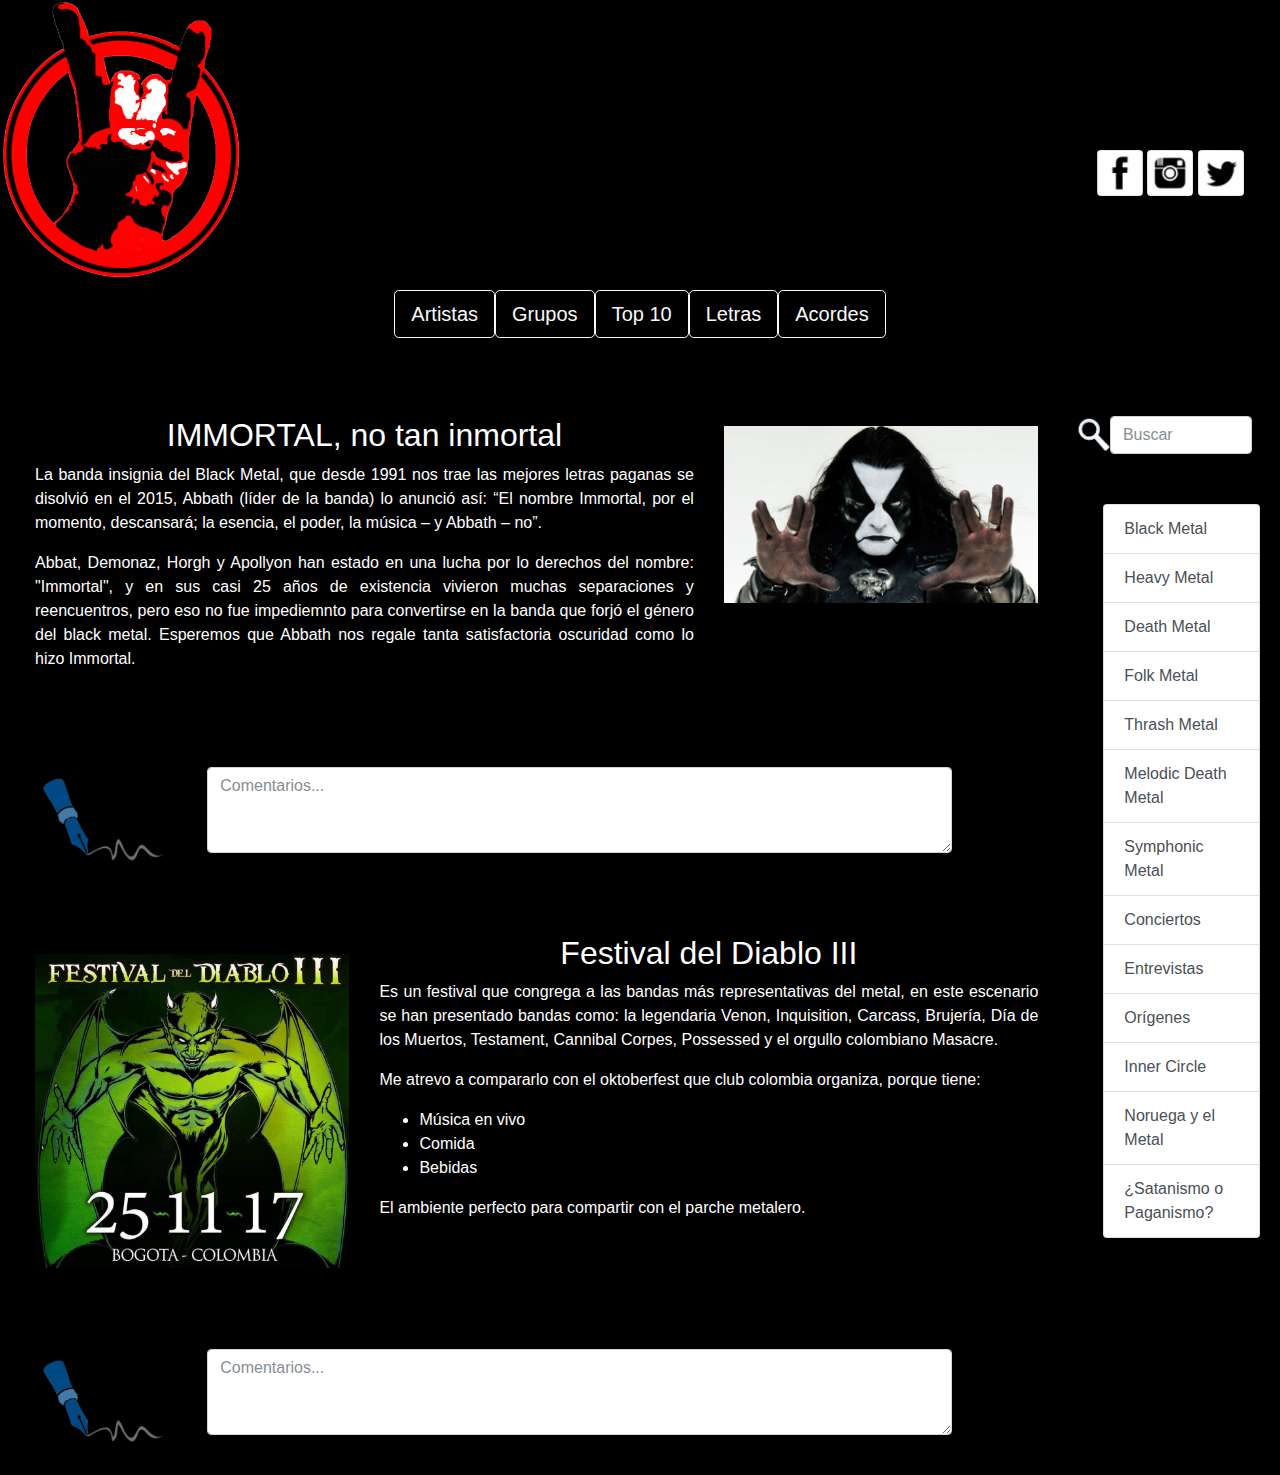
<file: Blog Musica/index.html>
<!DOCTYPE html>
<html>
  <head>
    <meta charset='utf-8'>
    <meta name='viewport' content='width=device-width initial-scale=1'>
    <meta name='mobile-web-app-capable' content='yes'>
    <link rel='stylesheet' href='css/bootstrap.min.css'>
    <link rel='stylesheet' href='css/estilos.css'>
    <script src='js/bootstrap.min.js'></script>
    <title>Blog de Música</title>
  </head>
  <body>
    <header>
      <div class="row">
        <div class="col-lg-4 col-md-4 col-sm-4">
          <img class='logo-img' src='img/logo.png'/>
        </div>

        <div class="col-lg-4 offset-lg-4 col-md-4 offset-md-4 col-sm-4">
          <div class='redes-sociales'>
            <a href="https://www.facebook.com/"><img class='rounded' src='img/fb.png'/></a>
            <a href="https://www.instagram.com/"><img class='rounded' src='img/ig.png'/></a>
            <a href="https://twitter.com/"><img class='rounded' src='img/tt.png'/></a>
          </div>
        </div>
      </div>
      </header>

      <nav class="navbar navbar-expand-sm">
          <div class="container justify-content-sm-center">
            <ul class="navbar-nav">
              <a class="b btn btn-outline-light btn-lg" href="#" role="button">Artistas</a>
              <a class="c btn btn-outline-light btn-lg" href="#" role="button">Grupos</a>
              <a class="btn btn-outline-light btn-lg" href="#" role="button">Top 10</a>
              <a class="btn btn-outline-light btn-lg" href="#" role="button">Letras</a>
              <a class="btn btn-outline-light btn-lg" href="#" role="button">Acordes</a>
            </ul>
          </div>
        </nav>

      <div class="container-fluid">
        <div class='row contenido'>
          <div class='col-sm-12 col-md-12 col-lg-10'>
            <div class='row art'>
              <div class="col-sm-8 col-md-8 col-lg-8 text-justify">
                <h2>IMMORTAL, no tan inmortal</h2>
                <p>La banda insignia del Black Metal, que desde 1991 nos trae las mejores letras paganas se disolvió en el 2015, Abbath (líder de la banda) lo anunció así: “El nombre Immortal, por el momento, descansará; la esencia, el poder, la música – y Abbath – no”.</p>
                <p>Abbat, Demonaz, Horgh y Apollyon han estado en una lucha por lo derechos del nombre: "Immortal", y en sus casi 25 años de existencia vivieron muchas separaciones y reencuentros, pero eso no fue impediemnto para convertirse en la banda que forjó el género del black metal. Esperemos que Abbath nos regale tanta satisfactoria oscuridad como lo hizo Immortal.</p>
              </div>
              <div class="col-sm-4 col-md-4 col-lg-4">
                <img src="img/abbath.jpg" class="foto">
              </div>
            </div>


          <div class="row coment">
            <div class="col-sm-2 col-md-2 col-lg-2">
              <img src="img/comen.png"  class="logo-coment">
            </div>
              <div class="col-sm-8 col-md-8 col-lg-9">
                <div class="form-group">
                  <textarea class="form-control" rows="3"  placeholder="Comentarios..."></textarea>
                </div>
              </div>
          </div>

          <div class='row art2'>
            <div class="col-sm-4 col-md-4 col-lg-4">
              <img src="img/festival.jpg" class="foto2">
            </div>
            <div class="col-sm-8 col-md-8 col-lg-8 text-justify">
              <h2>Festival del Diablo III</h2>
              <p>Es un festival que congrega a las bandas más representativas del metal, en este escenario se han presentado bandas como: la legendaria Venon, Inquisition, Carcass, Brujería, Día de los Muertos, Testament, Cannibal Corpes, Possessed y el orgullo colombiano Masacre.</p>
              <p>Me atrevo a compararlo con el oktoberfest que club colombia organiza, porque tiene:</p>
              <ul>
                <li>Música en vivo</li>
                <li>Comida</li>
                <li>Bebidas</li>
              </ul>
              <p>El ambiente perfecto para compartir con el parche metalero.</p>
            </div>
          </div>

          <div class="row  coment">
            <div class="col-sm-2 col-md-2 col-lg-2">
              <img src="img/comen.png"  class="logo-coment">
            </div>
              <div class="col-sm-8 col-md-8 col-lg-9">
                <div class="form-group">
                  <textarea class="form-control" rows="3"  placeholder="Comentarios..."></textarea>
                </div>
              </div>
          </div>
        </div>

      <div class='col-md-2 col-lg-2 d-none d-lg-block d-xl-block'>
        <div class='row'>
          <div class="col-md-2 col-lg-2">
            <img src="img/lupa2.png" class="foto3">
          </div>
            <div class="col-md-10 col-lg-10">
            <input type="search" class="form-control bus" placeholder="Buscar" />
          </div>


          <div class="list-group">
            <a href="#" class="list-group-item list-group-item-action">Black Metal</a>
            <a href="#" class="list-group-item list-group-item-action">Heavy Metal</a>
            <a href="#" class="list-group-item list-group-item-action">Death Metal</a>
            <a href="#" class="list-group-item list-group-item-action">Folk Metal</a>
            <a href="#" class="list-group-item list-group-item-action">Thrash Metal</a>
            <a href="#" class="list-group-item list-group-item-action">Melodic Death Metal</a>
            <a href="#" class="list-group-item list-group-item-action">Symphonic Metal</a>
            <a href="#" class="list-group-item list-group-item-action">Conciertos</a>
            <a href="#" class="list-group-item list-group-item-action ">Entrevistas</a>
            <a href="#" class="list-group-item list-group-item-action ">Orígenes</a>
            <a href="#" class="list-group-item list-group-item-action ">Inner Circle</a>
            <a href="#" class="list-group-item list-group-item-action ">Noruega y el Metal</a>
            <a href="#" class="list-group-item list-group-item-action ">¿Satanismo o Paganismo?</a>
          </div>



        </div>
      </div>
        </div>
      </div>
    </div>
  </body>
</html>
</file>
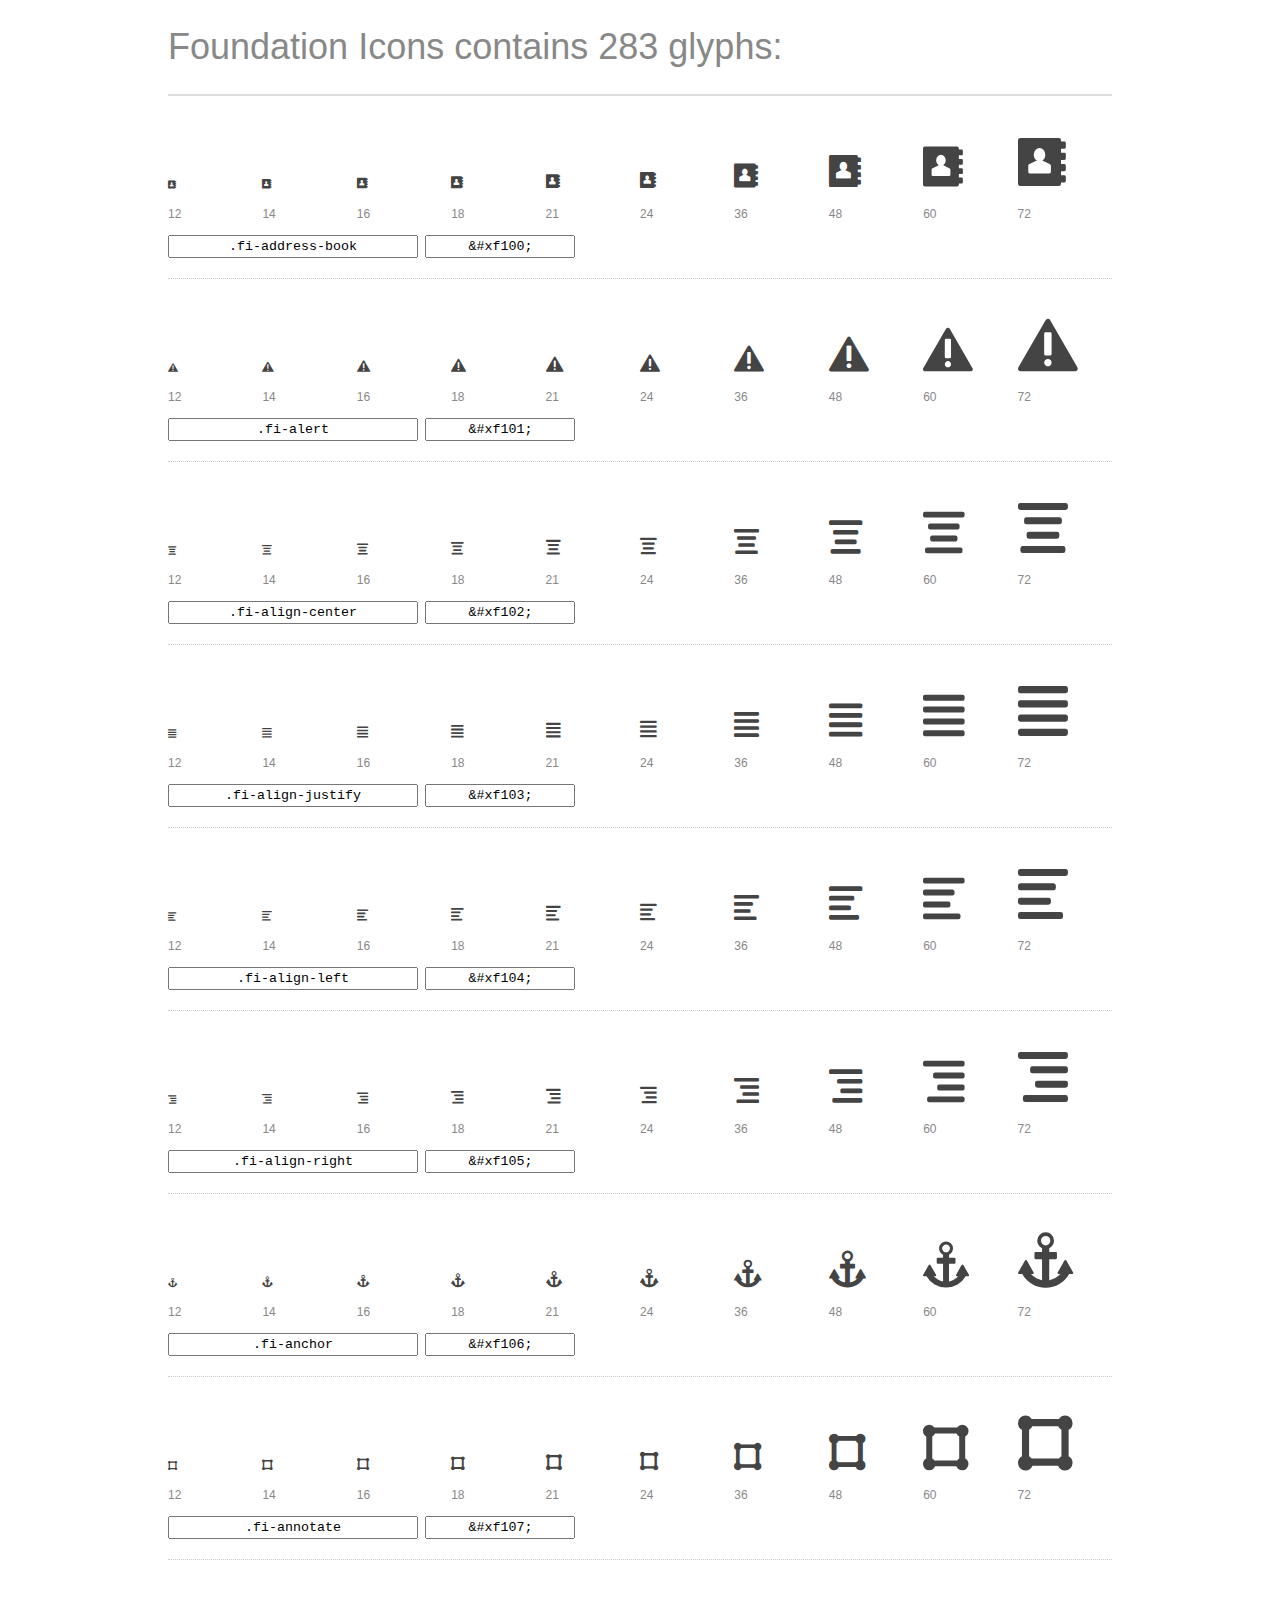
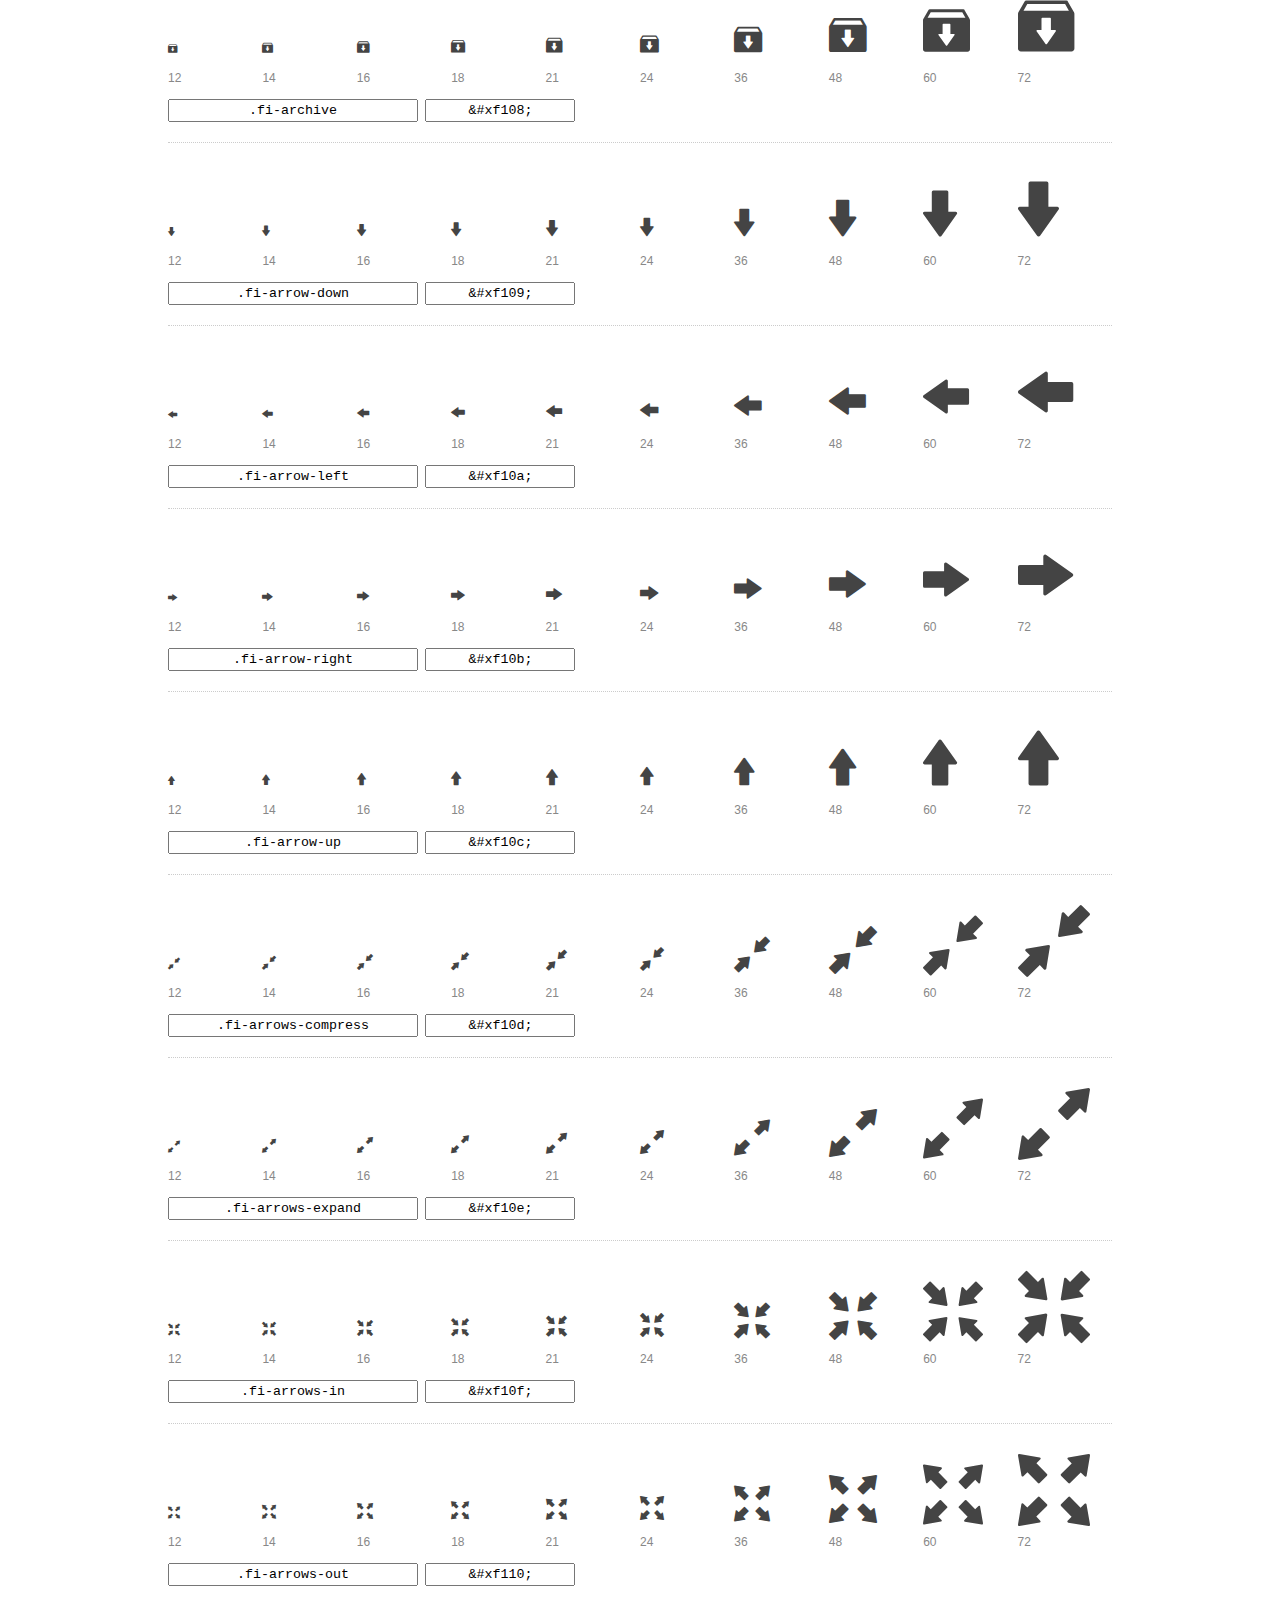
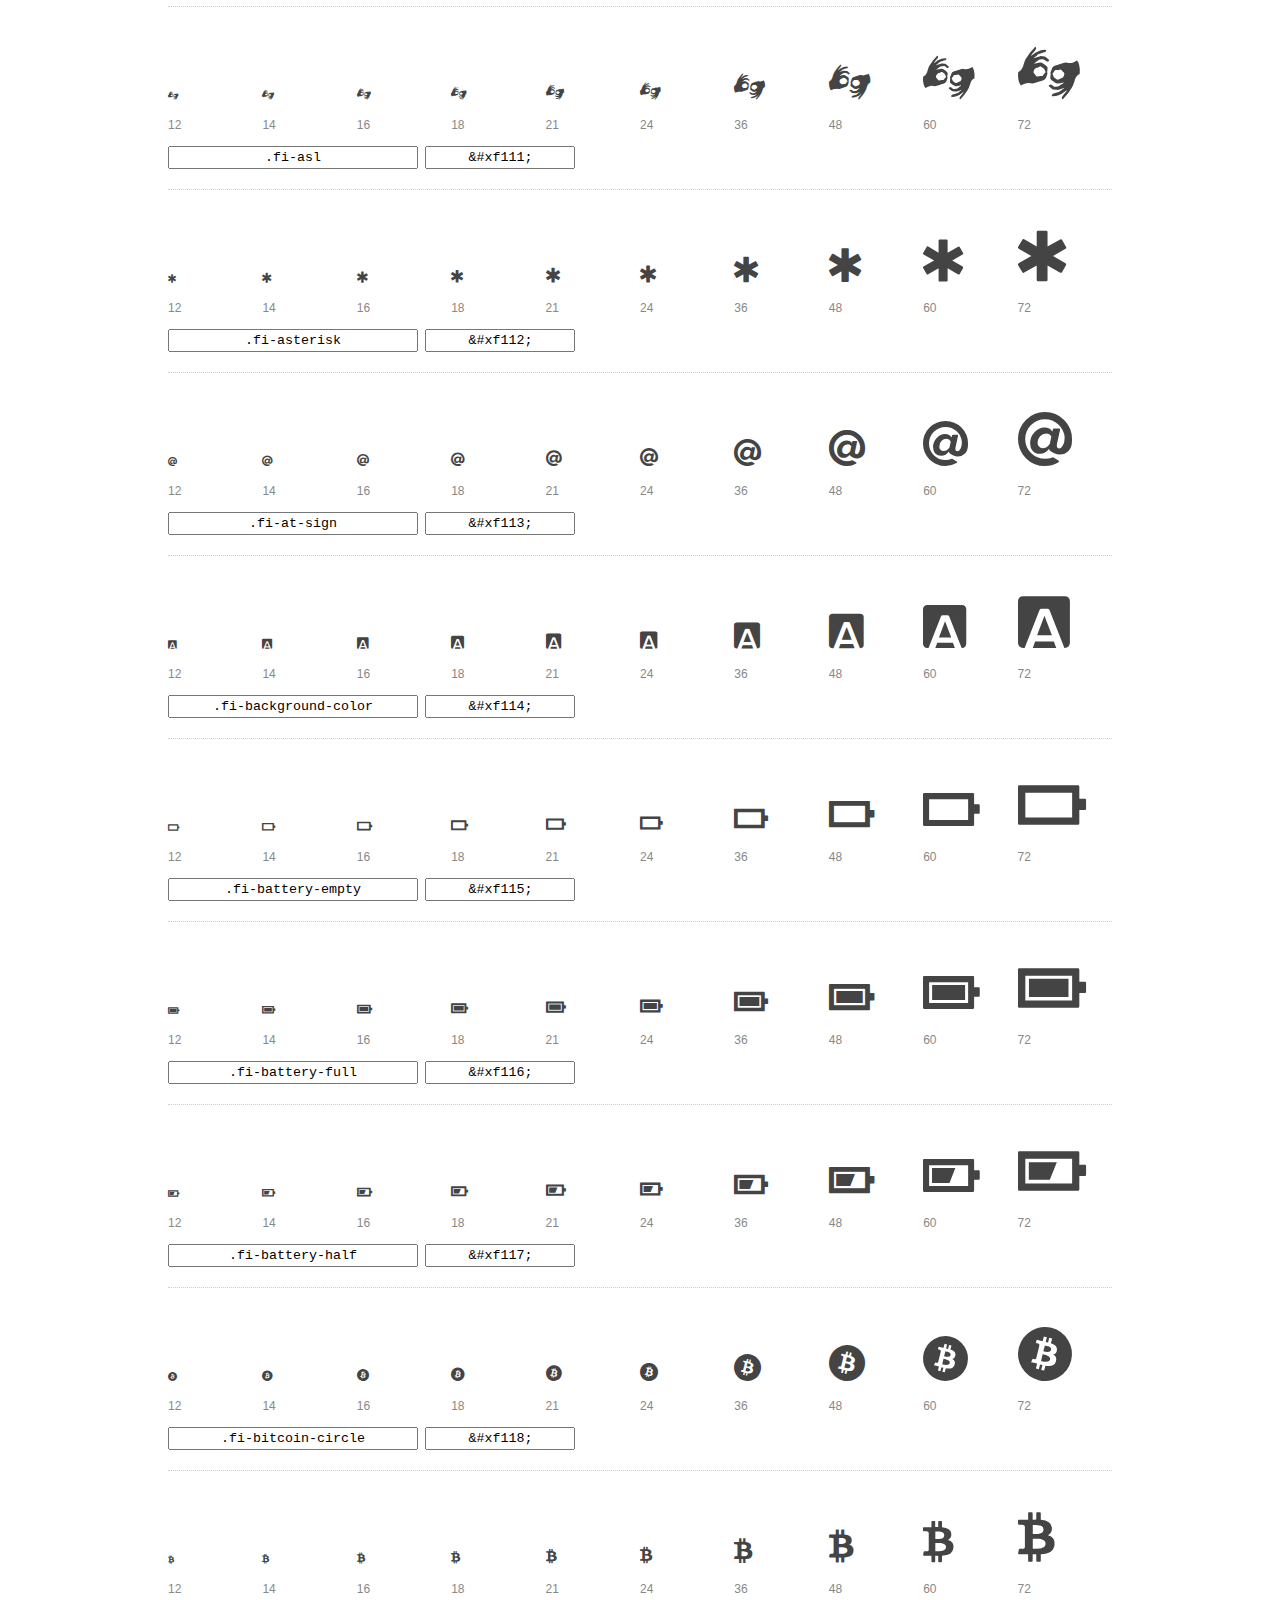
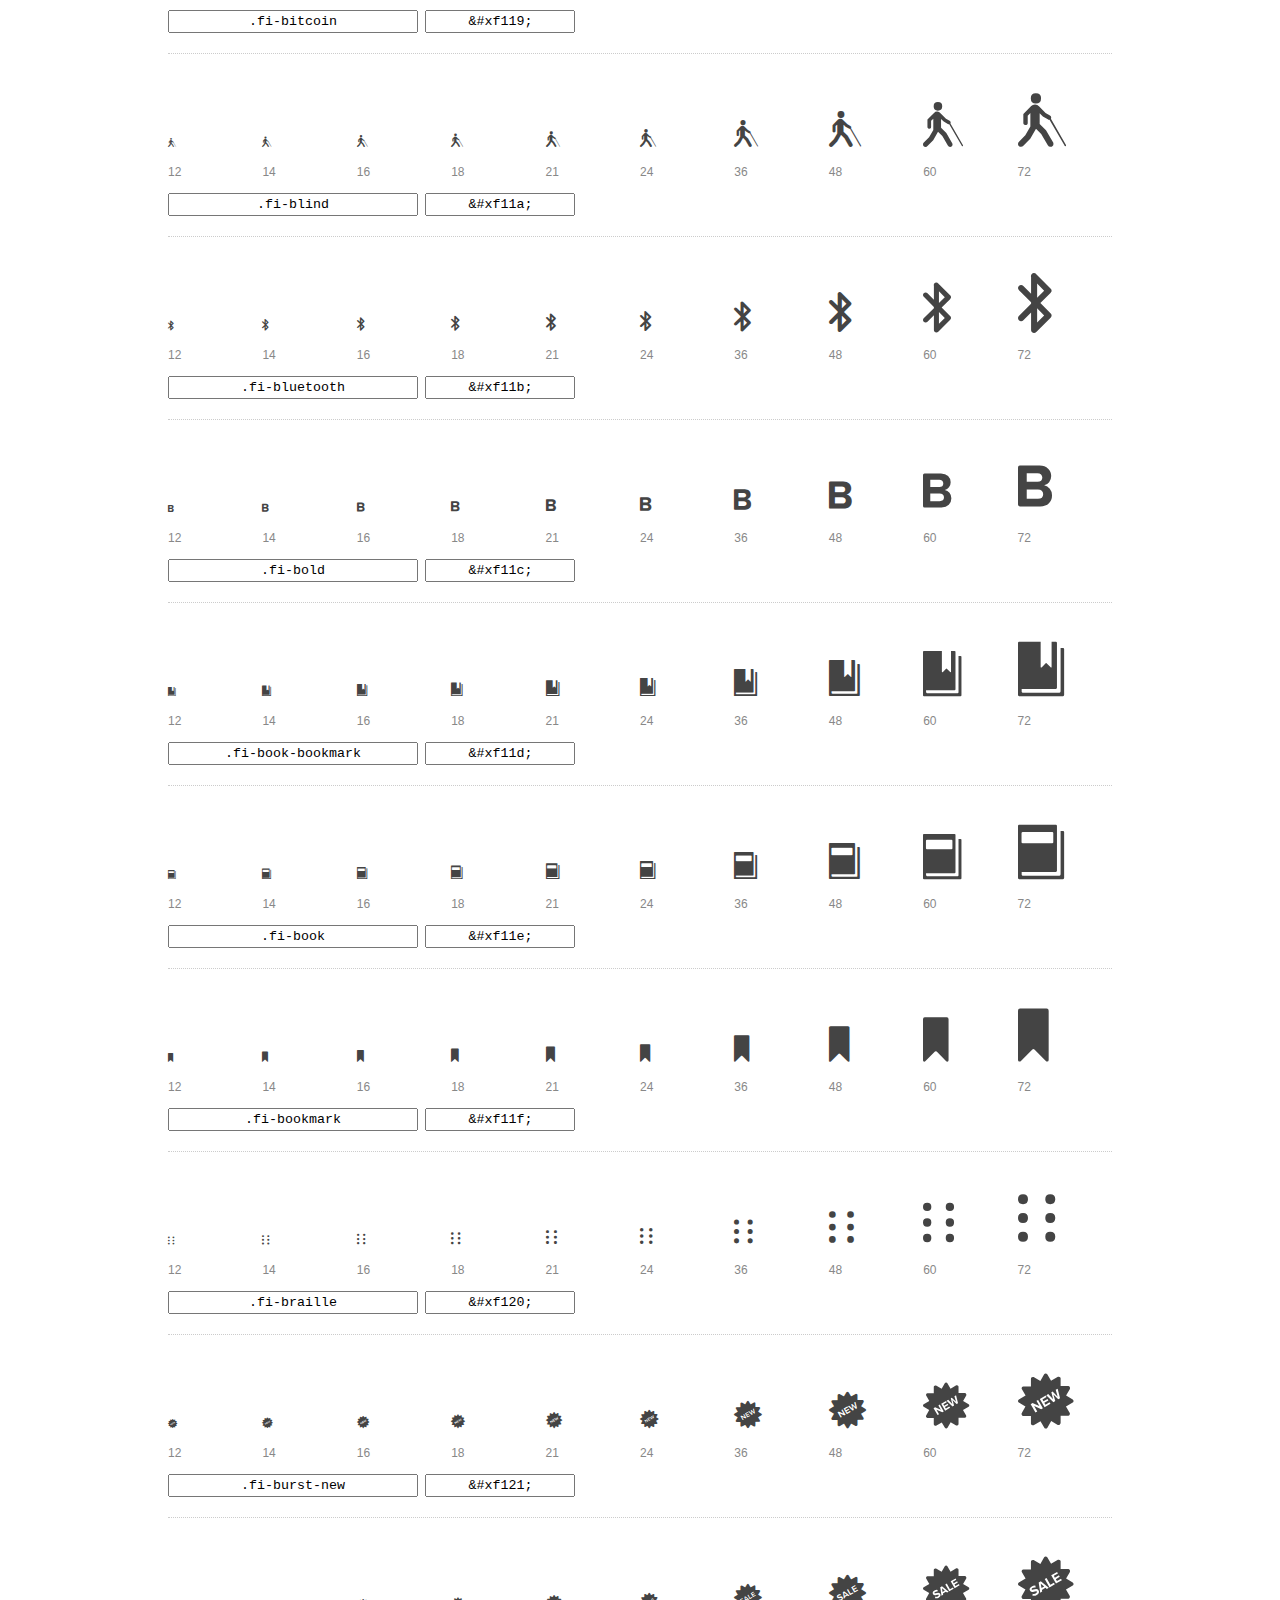
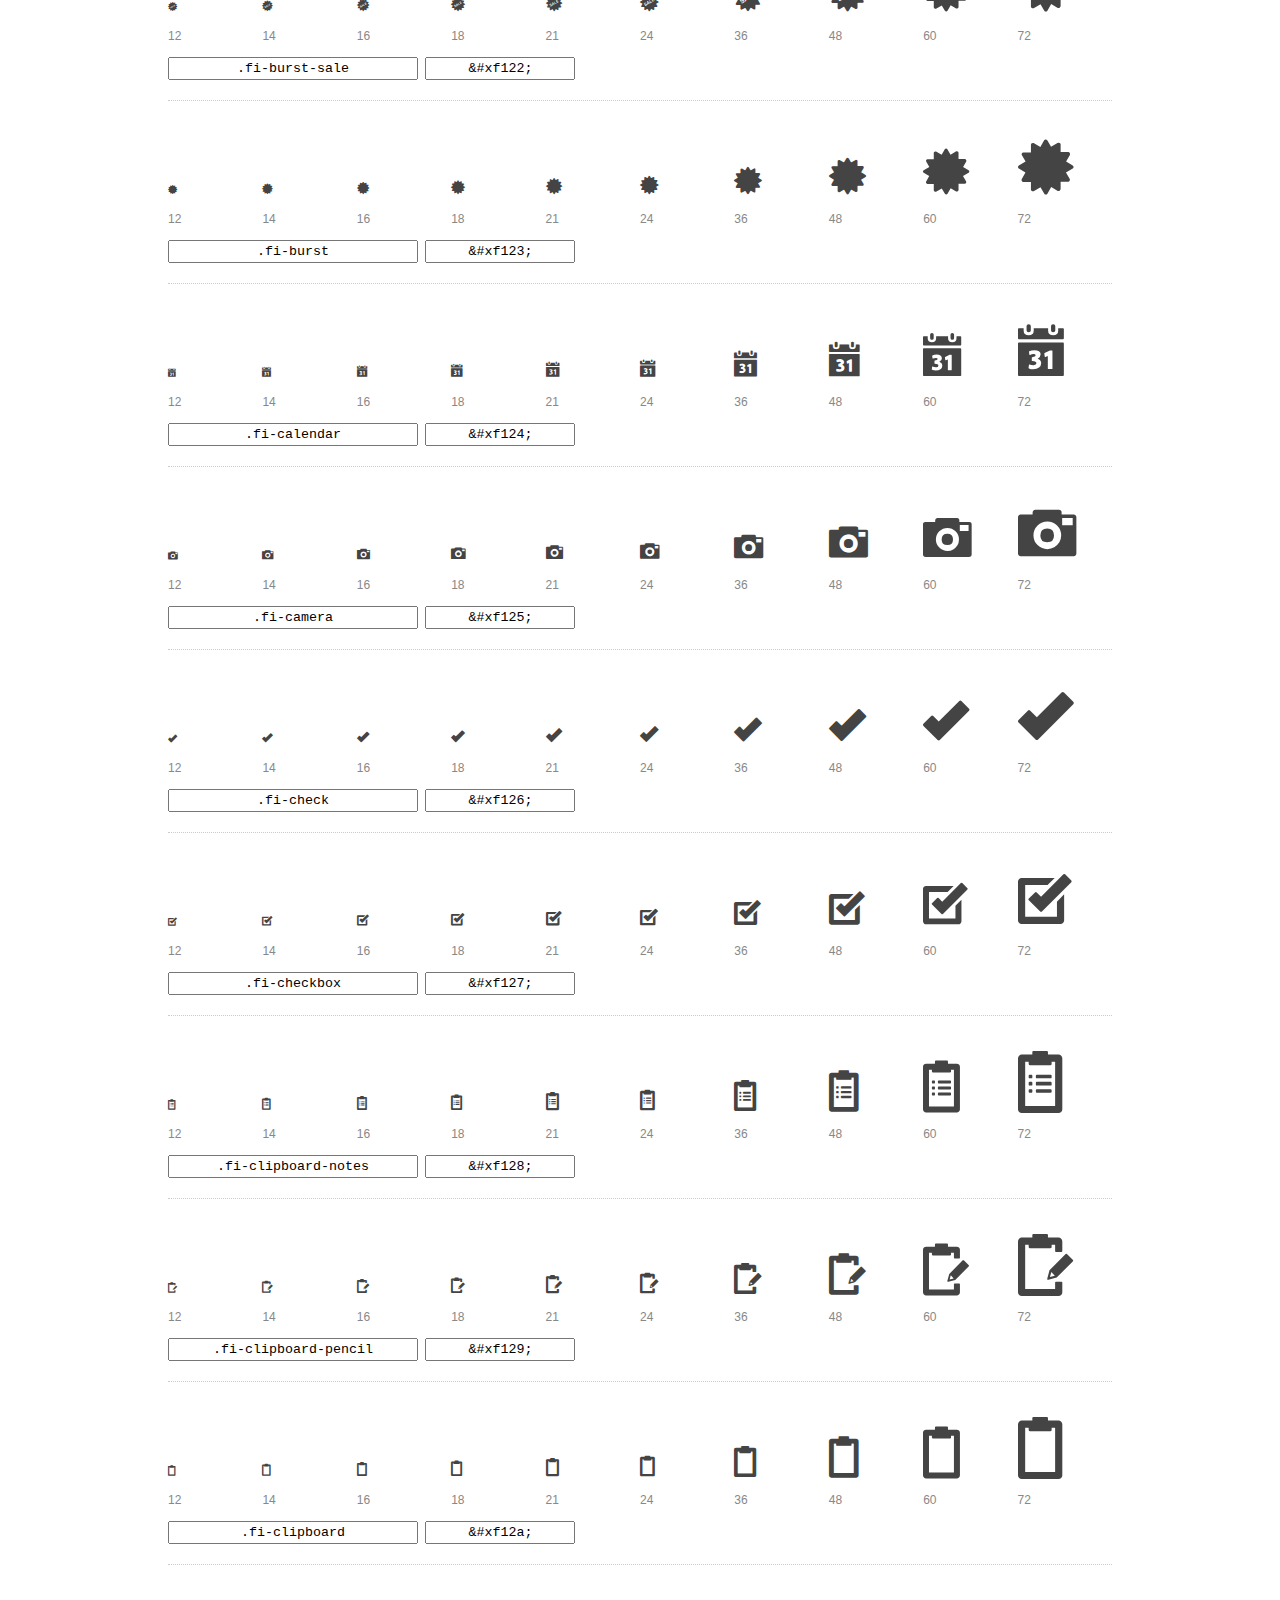
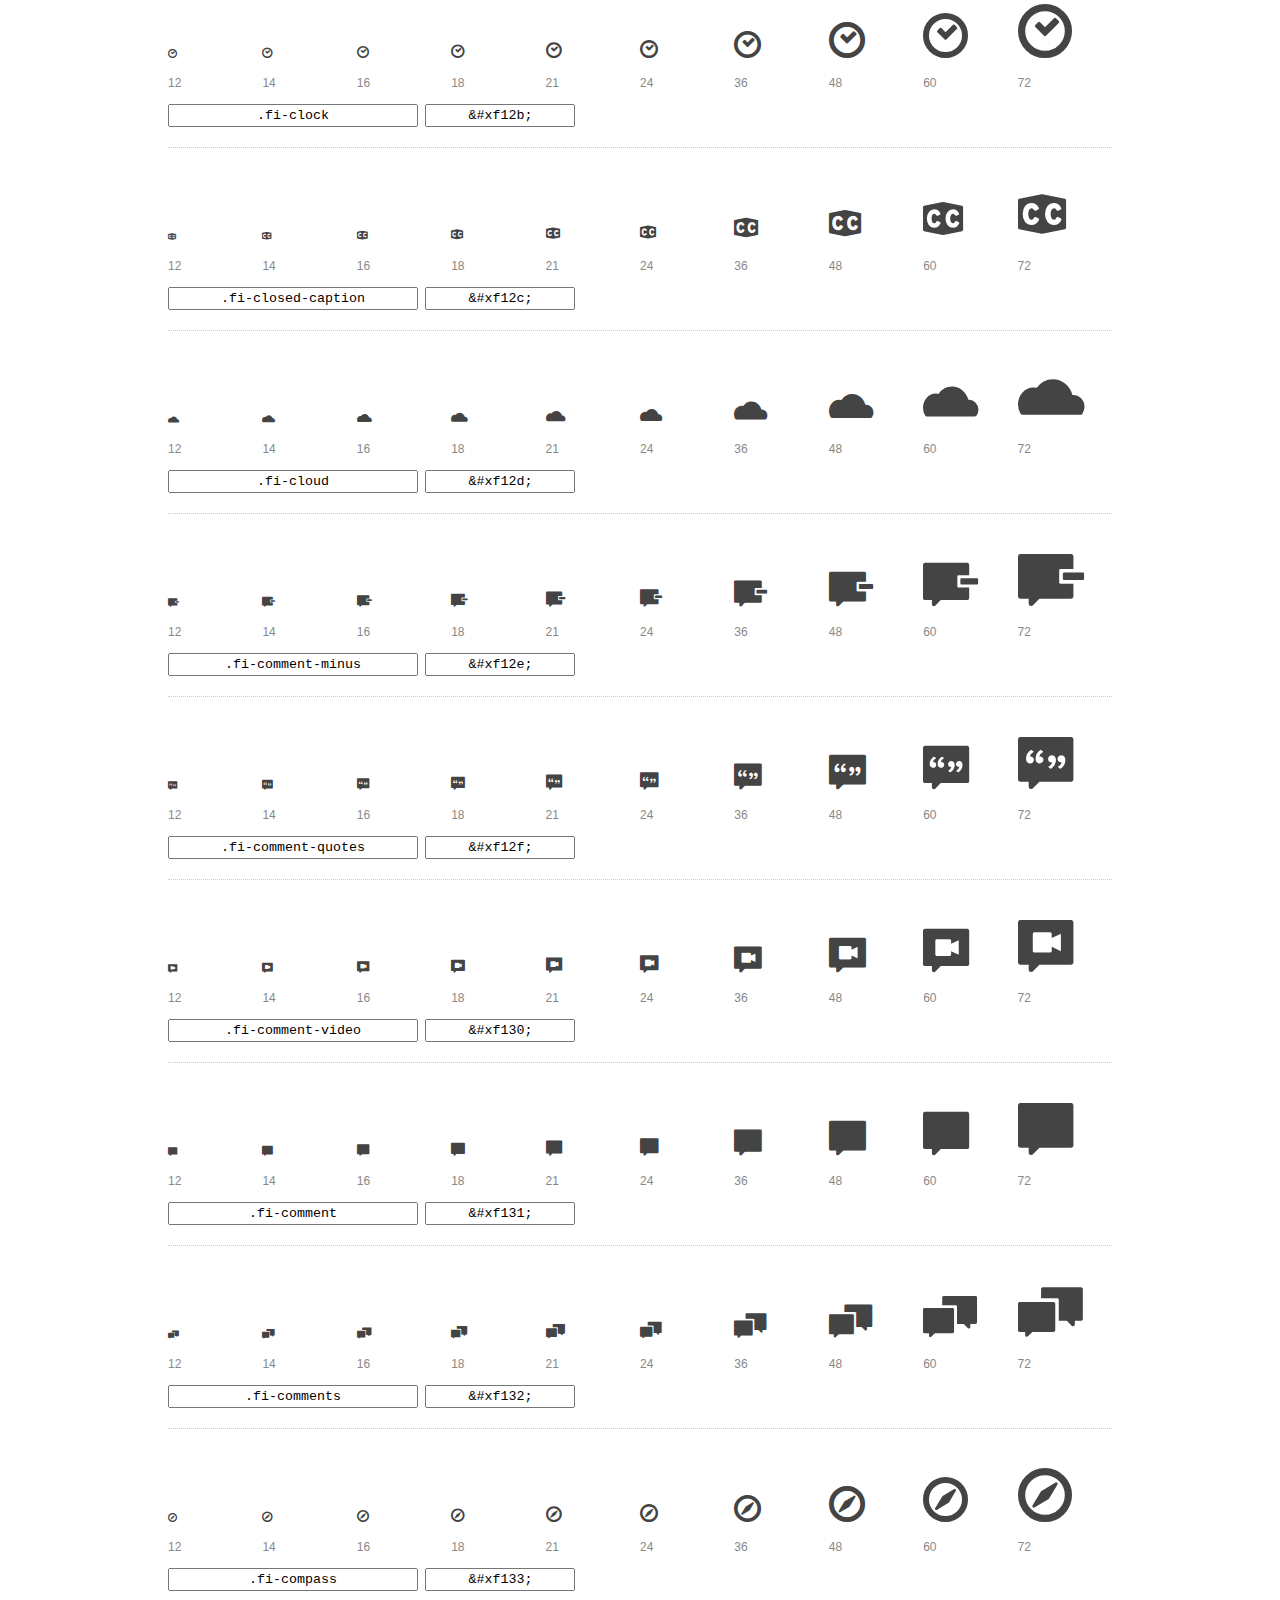
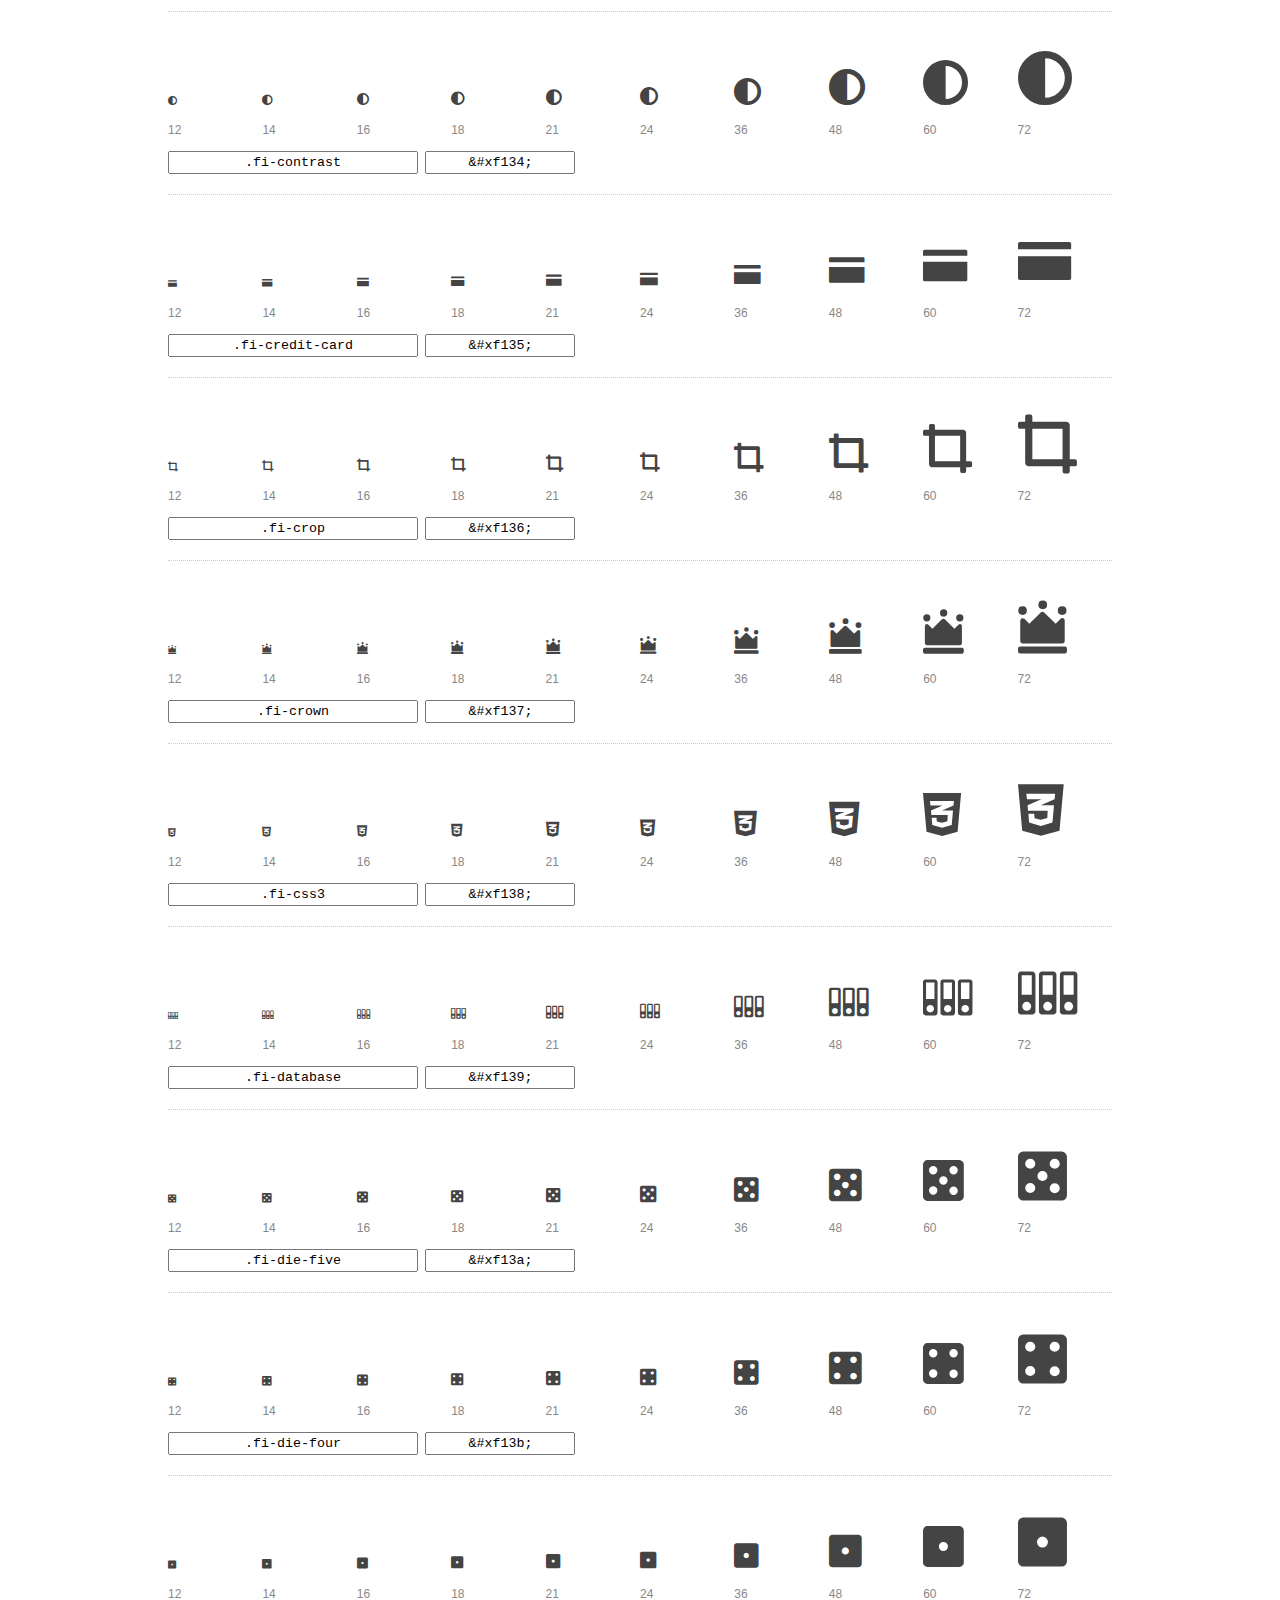
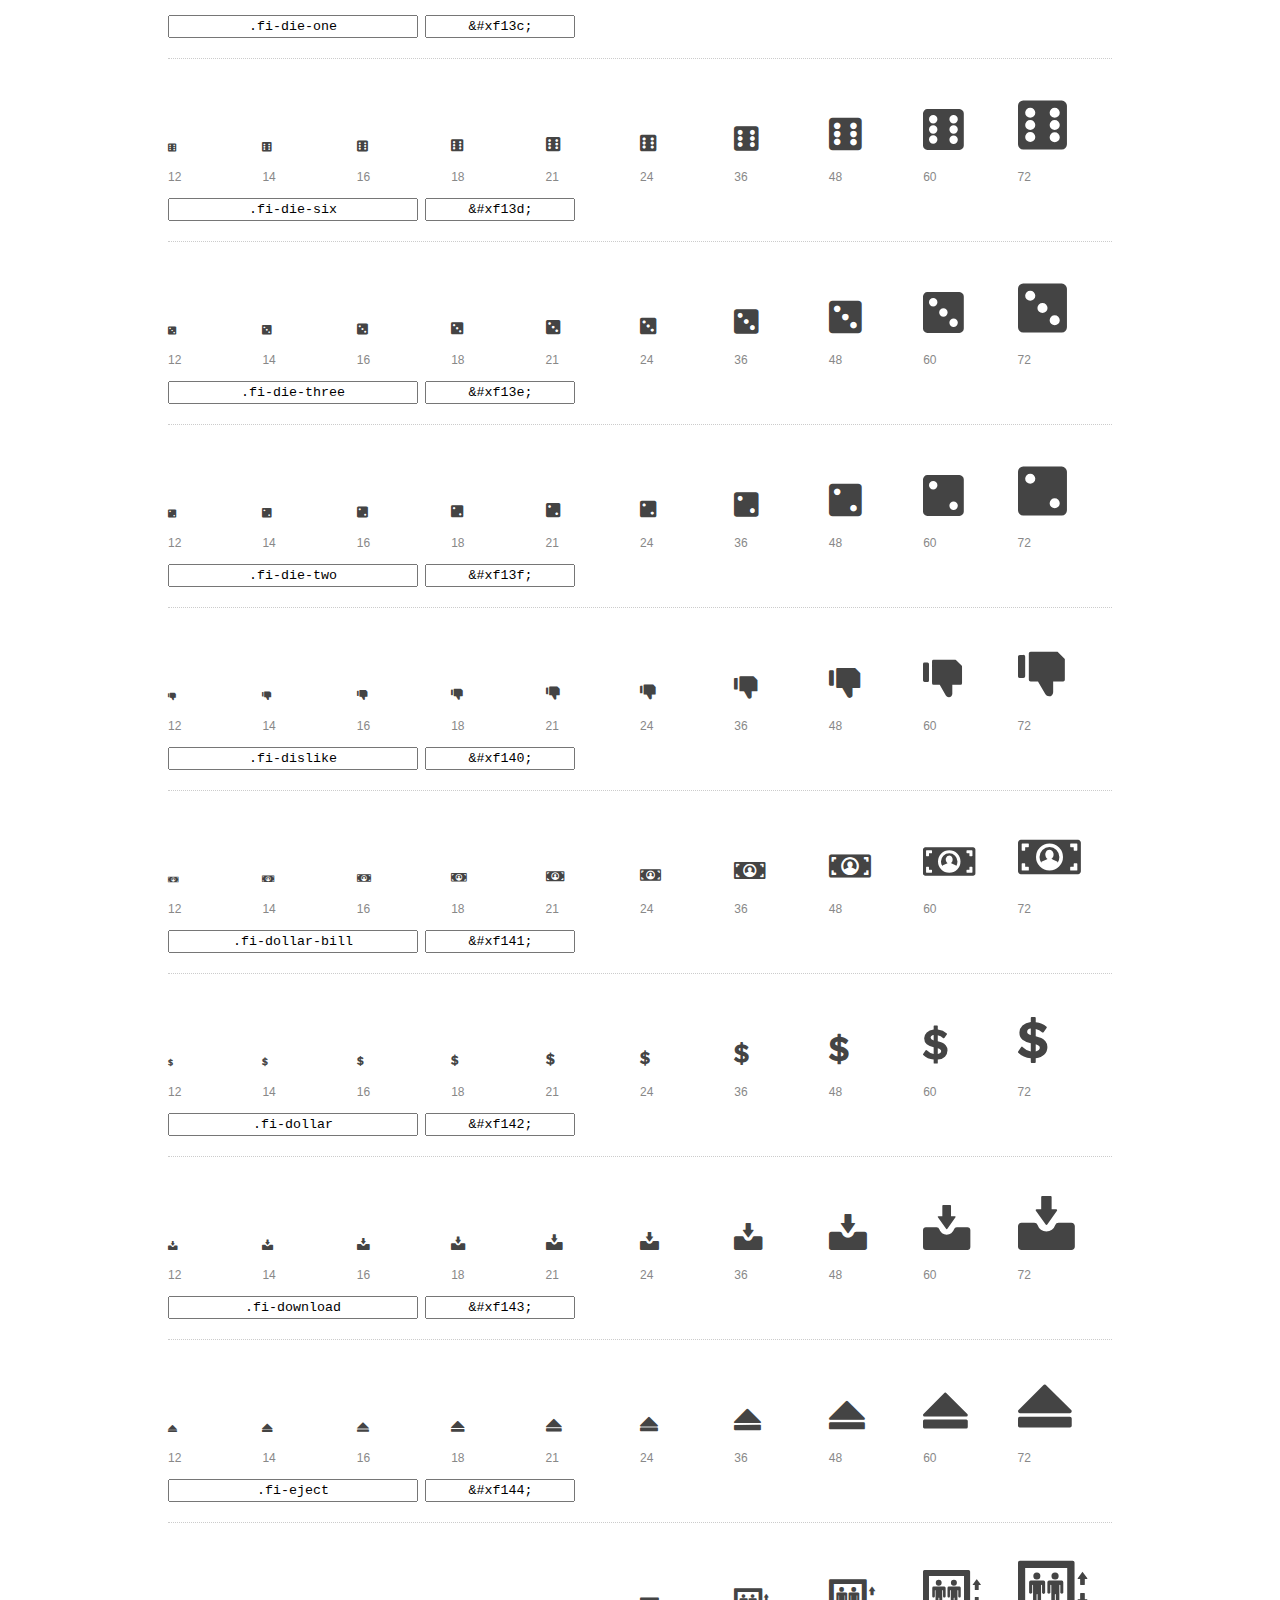
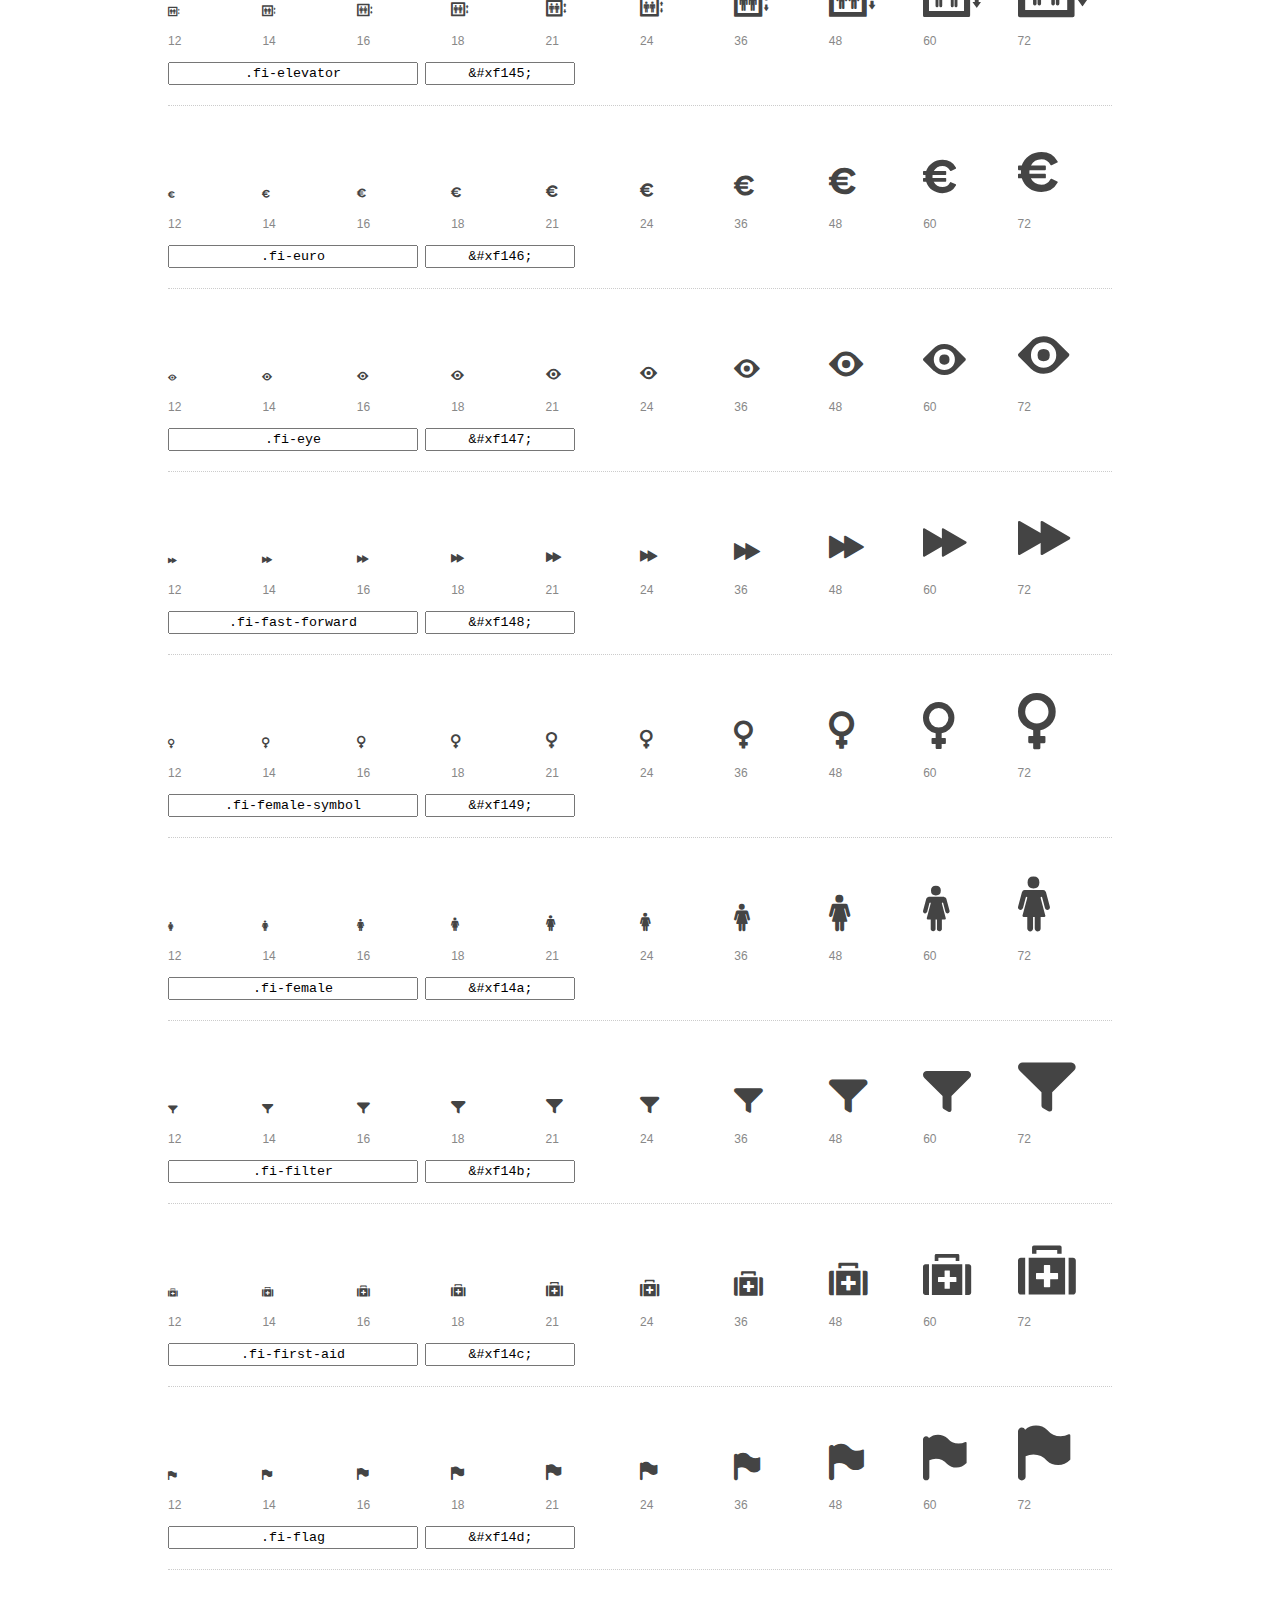
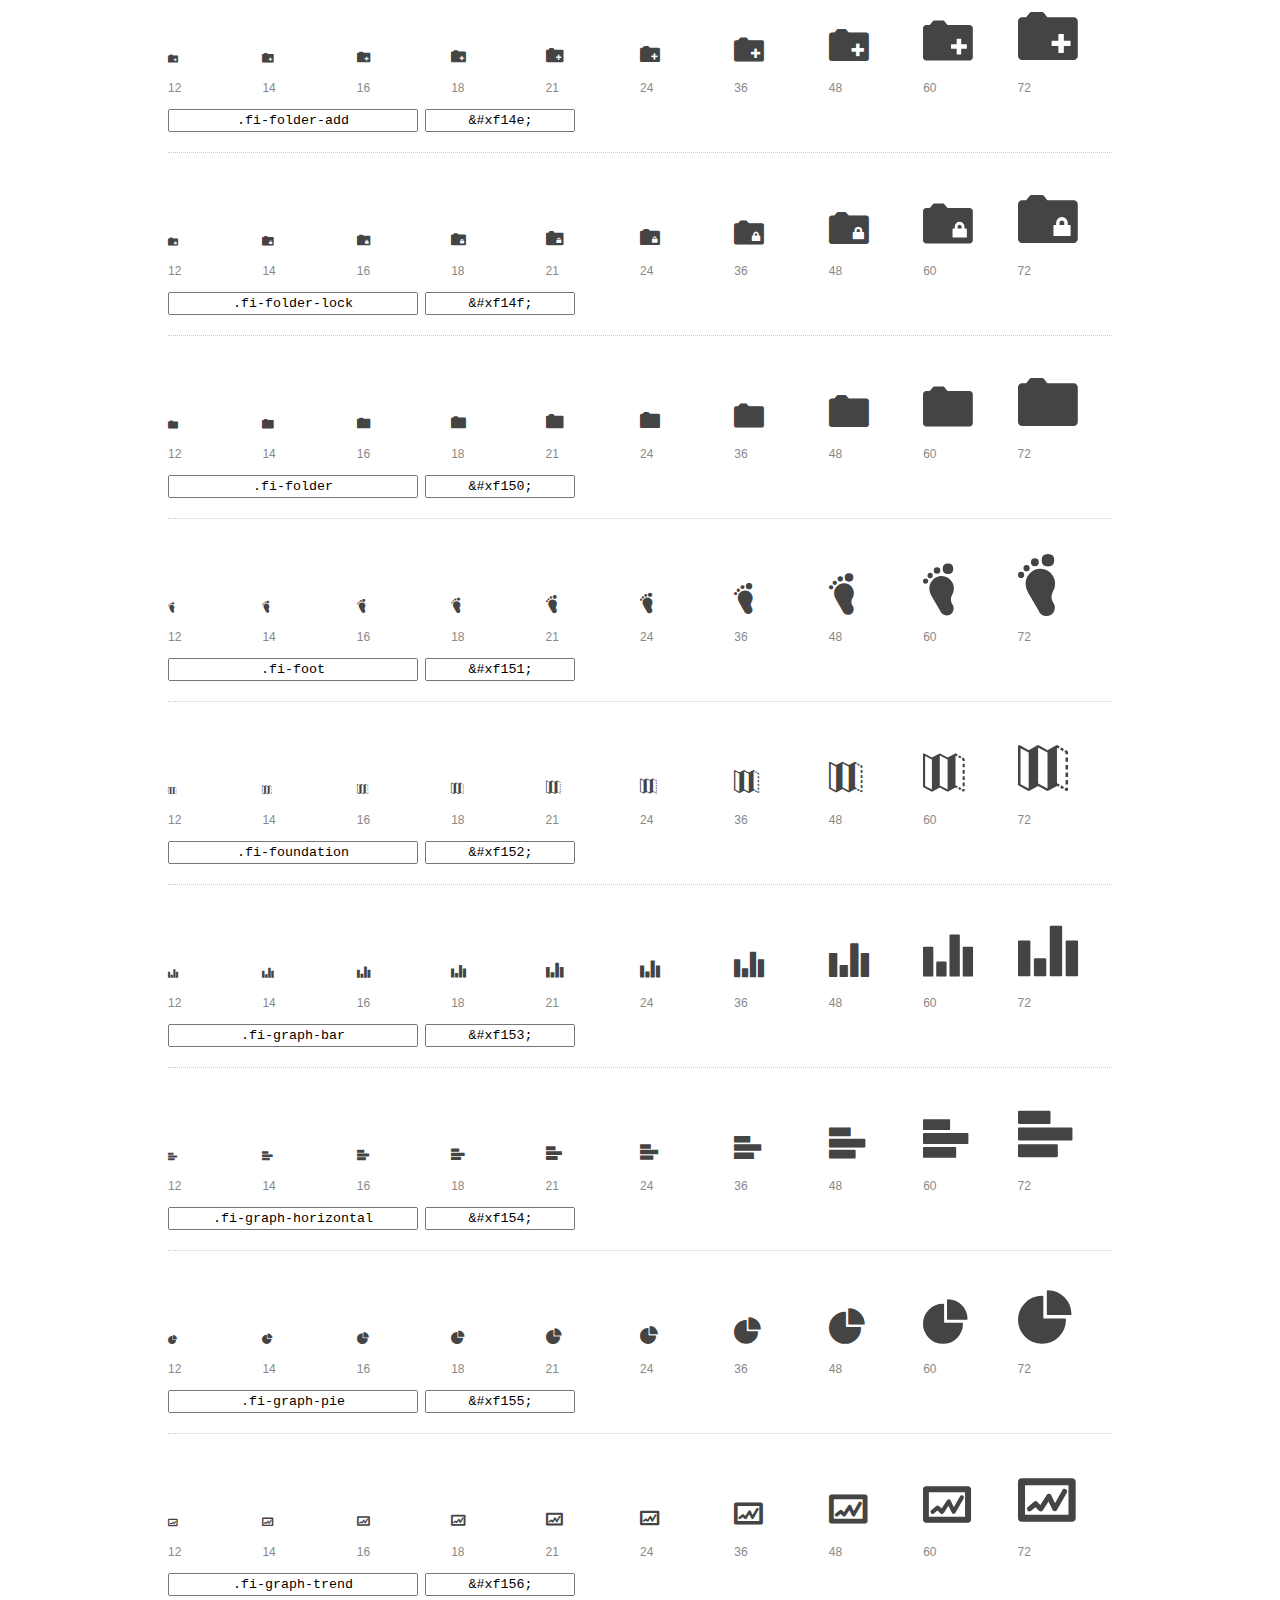
<file: Blog Gastronomia/foundation-icons/preview.html>
<!DOCTYPE html>
<html>
  <head>
    <title>Foundation Icons glyphs preview</title>
    <link rel="stylesheet" href="foundation-icons.css" />

    <style>
      * {
        -moz-box-sizing: border-box;
        -webkit-box-sizing: border-box;
        box-sizing: border-box;
        margin: 0;
        padding: 0;
      }

      body {
        background: #fff;
        color: #444;
        font: 16px/1.5 "Helvetica Neue", Helvetica, Arial, sans-serif;
      }

      a, 
      a:visited {
        color: #888;
        text-decoration: underline;
      }
      a:hover, 
      a:focus { color: #000; }

      h1 {
        border-bottom: 2px solid #ddd;
        color: #888;
        font-size: 36px;
        font-weight: 300;
        margin-bottom: 20px;
        padding: 20px 0;
      }

      .container {
        margin: 0 auto;
        min-width: 880px;
        padding: 0 40px;
        width: 80%;
      }

      .glyph {
        border-bottom: 1px dotted #ccc;
        padding: 10px 0 20px;
        margin-bottom: 20px;
      }

      .preview-glyphs { vertical-align: bottom; } 

      .preview-scale { 
        color: #888;
        font-size: 12px; 
        margin-top: 5px;
      }

      .step {
        display: inline-block;
        line-height: 1;
        width: 10%;
      }

      
      .size-12 { font-size: 12px; }
      
      .size-14 { font-size: 14px; }
      
      .size-16 { font-size: 16px; }
      
      .size-18 { font-size: 18px; }
      
      .size-21 { font-size: 21px; }
      
      .size-24 { font-size: 24px; }
      
      .size-36 { font-size: 36px; }
      
      .size-48 { font-size: 48px; }
      
      .size-60 { font-size: 60px; }
      
      .size-72 { font-size: 72px; }
      

      .usage { margin-top: 10px; }

      .usage input {
        font-family: monospace;
        margin-right: 3px;
        padding: 2px 5px;
        text-align: center;
      }

      .usage .point { width: 150px; }

      .usage .class { width: 250px; }

      .footer {
        color: #888;
        font-size: 12px;
        padding: 20px 0;
      }
    </style>

    <!--[if lte IE 8]><script src="http://html5shiv.googlecode.com/svn/trunk/html5.js"></script><![endif]-->
  </head>

  <body>
    <div class="container">
      <h1>Foundation Icons contains 283 glyphs:</h1> 

      
      <div class="glyph">
        <div class="preview-glyphs">
          <i class="step fi-address-book size-12"></i><i class="step fi-address-book size-14"></i><i class="step fi-address-book size-16"></i><i class="step fi-address-book size-18"></i><i class="step fi-address-book size-21"></i><i class="step fi-address-book size-24"></i><i class="step fi-address-book size-36"></i><i class="step fi-address-book size-48"></i><i class="step fi-address-book size-60"></i><i class="step fi-address-book size-72"></i>
        </div>
        <div class="preview-scale">
          <span class="step">12</span><span class="step">14</span><span class="step">16</span><span class="step">18</span><span class="step">21</span><span class="step">24</span><span class="step">36</span><span class="step">48</span><span class="step">60</span><span class="step">72</span> 
        </div>
        <div class="usage">
          <input class="class" type="text" readonly="readonly" onClick="this.select();" value=".fi-address-book" />
          <input class="point" type="text" readonly="readonly" onClick="this.select();" value="&amp;#xf100;" />
        </div>
      </div>
      
      <div class="glyph">
        <div class="preview-glyphs">
          <i class="step fi-alert size-12"></i><i class="step fi-alert size-14"></i><i class="step fi-alert size-16"></i><i class="step fi-alert size-18"></i><i class="step fi-alert size-21"></i><i class="step fi-alert size-24"></i><i class="step fi-alert size-36"></i><i class="step fi-alert size-48"></i><i class="step fi-alert size-60"></i><i class="step fi-alert size-72"></i>
        </div>
        <div class="preview-scale">
          <span class="step">12</span><span class="step">14</span><span class="step">16</span><span class="step">18</span><span class="step">21</span><span class="step">24</span><span class="step">36</span><span class="step">48</span><span class="step">60</span><span class="step">72</span> 
        </div>
        <div class="usage">
          <input class="class" type="text" readonly="readonly" onClick="this.select();" value=".fi-alert" />
          <input class="point" type="text" readonly="readonly" onClick="this.select();" value="&amp;#xf101;" />
        </div>
      </div>
      
      <div class="glyph">
        <div class="preview-glyphs">
          <i class="step fi-align-center size-12"></i><i class="step fi-align-center size-14"></i><i class="step fi-align-center size-16"></i><i class="step fi-align-center size-18"></i><i class="step fi-align-center size-21"></i><i class="step fi-align-center size-24"></i><i class="step fi-align-center size-36"></i><i class="step fi-align-center size-48"></i><i class="step fi-align-center size-60"></i><i class="step fi-align-center size-72"></i>
        </div>
        <div class="preview-scale">
          <span class="step">12</span><span class="step">14</span><span class="step">16</span><span class="step">18</span><span class="step">21</span><span class="step">24</span><span class="step">36</span><span class="step">48</span><span class="step">60</span><span class="step">72</span> 
        </div>
        <div class="usage">
          <input class="class" type="text" readonly="readonly" onClick="this.select();" value=".fi-align-center" />
          <input class="point" type="text" readonly="readonly" onClick="this.select();" value="&amp;#xf102;" />
        </div>
      </div>
      
      <div class="glyph">
        <div class="preview-glyphs">
          <i class="step fi-align-justify size-12"></i><i class="step fi-align-justify size-14"></i><i class="step fi-align-justify size-16"></i><i class="step fi-align-justify size-18"></i><i class="step fi-align-justify size-21"></i><i class="step fi-align-justify size-24"></i><i class="step fi-align-justify size-36"></i><i class="step fi-align-justify size-48"></i><i class="step fi-align-justify size-60"></i><i class="step fi-align-justify size-72"></i>
        </div>
        <div class="preview-scale">
          <span class="step">12</span><span class="step">14</span><span class="step">16</span><span class="step">18</span><span class="step">21</span><span class="step">24</span><span class="step">36</span><span class="step">48</span><span class="step">60</span><span class="step">72</span> 
        </div>
        <div class="usage">
          <input class="class" type="text" readonly="readonly" onClick="this.select();" value=".fi-align-justify" />
          <input class="point" type="text" readonly="readonly" onClick="this.select();" value="&amp;#xf103;" />
        </div>
      </div>
      
      <div class="glyph">
        <div class="preview-glyphs">
          <i class="step fi-align-left size-12"></i><i class="step fi-align-left size-14"></i><i class="step fi-align-left size-16"></i><i class="step fi-align-left size-18"></i><i class="step fi-align-left size-21"></i><i class="step fi-align-left size-24"></i><i class="step fi-align-left size-36"></i><i class="step fi-align-left size-48"></i><i class="step fi-align-left size-60"></i><i class="step fi-align-left size-72"></i>
        </div>
        <div class="preview-scale">
          <span class="step">12</span><span class="step">14</span><span class="step">16</span><span class="step">18</span><span class="step">21</span><span class="step">24</span><span class="step">36</span><span class="step">48</span><span class="step">60</span><span class="step">72</span> 
        </div>
        <div class="usage">
          <input class="class" type="text" readonly="readonly" onClick="this.select();" value=".fi-align-left" />
          <input class="point" type="text" readonly="readonly" onClick="this.select();" value="&amp;#xf104;" />
        </div>
      </div>
      
      <div class="glyph">
        <div class="preview-glyphs">
          <i class="step fi-align-right size-12"></i><i class="step fi-align-right size-14"></i><i class="step fi-align-right size-16"></i><i class="step fi-align-right size-18"></i><i class="step fi-align-right size-21"></i><i class="step fi-align-right size-24"></i><i class="step fi-align-right size-36"></i><i class="step fi-align-right size-48"></i><i class="step fi-align-right size-60"></i><i class="step fi-align-right size-72"></i>
        </div>
        <div class="preview-scale">
          <span class="step">12</span><span class="step">14</span><span class="step">16</span><span class="step">18</span><span class="step">21</span><span class="step">24</span><span class="step">36</span><span class="step">48</span><span class="step">60</span><span class="step">72</span> 
        </div>
        <div class="usage">
          <input class="class" type="text" readonly="readonly" onClick="this.select();" value=".fi-align-right" />
          <input class="point" type="text" readonly="readonly" onClick="this.select();" value="&amp;#xf105;" />
        </div>
      </div>
      
      <div class="glyph">
        <div class="preview-glyphs">
          <i class="step fi-anchor size-12"></i><i class="step fi-anchor size-14"></i><i class="step fi-anchor size-16"></i><i class="step fi-anchor size-18"></i><i class="step fi-anchor size-21"></i><i class="step fi-anchor size-24"></i><i class="step fi-anchor size-36"></i><i class="step fi-anchor size-48"></i><i class="step fi-anchor size-60"></i><i class="step fi-anchor size-72"></i>
        </div>
        <div class="preview-scale">
          <span class="step">12</span><span class="step">14</span><span class="step">16</span><span class="step">18</span><span class="step">21</span><span class="step">24</span><span class="step">36</span><span class="step">48</span><span class="step">60</span><span class="step">72</span> 
        </div>
        <div class="usage">
          <input class="class" type="text" readonly="readonly" onClick="this.select();" value=".fi-anchor" />
          <input class="point" type="text" readonly="readonly" onClick="this.select();" value="&amp;#xf106;" />
        </div>
      </div>
      
      <div class="glyph">
        <div class="preview-glyphs">
          <i class="step fi-annotate size-12"></i><i class="step fi-annotate size-14"></i><i class="step fi-annotate size-16"></i><i class="step fi-annotate size-18"></i><i class="step fi-annotate size-21"></i><i class="step fi-annotate size-24"></i><i class="step fi-annotate size-36"></i><i class="step fi-annotate size-48"></i><i class="step fi-annotate size-60"></i><i class="step fi-annotate size-72"></i>
        </div>
        <div class="preview-scale">
          <span class="step">12</span><span class="step">14</span><span class="step">16</span><span class="step">18</span><span class="step">21</span><span class="step">24</span><span class="step">36</span><span class="step">48</span><span class="step">60</span><span class="step">72</span> 
        </div>
        <div class="usage">
          <input class="class" type="text" readonly="readonly" onClick="this.select();" value=".fi-annotate" />
          <input class="point" type="text" readonly="readonly" onClick="this.select();" value="&amp;#xf107;" />
        </div>
      </div>
      
      <div class="glyph">
        <div class="preview-glyphs">
          <i class="step fi-archive size-12"></i><i class="step fi-archive size-14"></i><i class="step fi-archive size-16"></i><i class="step fi-archive size-18"></i><i class="step fi-archive size-21"></i><i class="step fi-archive size-24"></i><i class="step fi-archive size-36"></i><i class="step fi-archive size-48"></i><i class="step fi-archive size-60"></i><i class="step fi-archive size-72"></i>
        </div>
        <div class="preview-scale">
          <span class="step">12</span><span class="step">14</span><span class="step">16</span><span class="step">18</span><span class="step">21</span><span class="step">24</span><span class="step">36</span><span class="step">48</span><span class="step">60</span><span class="step">72</span> 
        </div>
        <div class="usage">
          <input class="class" type="text" readonly="readonly" onClick="this.select();" value=".fi-archive" />
          <input class="point" type="text" readonly="readonly" onClick="this.select();" value="&amp;#xf108;" />
        </div>
      </div>
      
      <div class="glyph">
        <div class="preview-glyphs">
          <i class="step fi-arrow-down size-12"></i><i class="step fi-arrow-down size-14"></i><i class="step fi-arrow-down size-16"></i><i class="step fi-arrow-down size-18"></i><i class="step fi-arrow-down size-21"></i><i class="step fi-arrow-down size-24"></i><i class="step fi-arrow-down size-36"></i><i class="step fi-arrow-down size-48"></i><i class="step fi-arrow-down size-60"></i><i class="step fi-arrow-down size-72"></i>
        </div>
        <div class="preview-scale">
          <span class="step">12</span><span class="step">14</span><span class="step">16</span><span class="step">18</span><span class="step">21</span><span class="step">24</span><span class="step">36</span><span class="step">48</span><span class="step">60</span><span class="step">72</span> 
        </div>
        <div class="usage">
          <input class="class" type="text" readonly="readonly" onClick="this.select();" value=".fi-arrow-down" />
          <input class="point" type="text" readonly="readonly" onClick="this.select();" value="&amp;#xf109;" />
        </div>
      </div>
      
      <div class="glyph">
        <div class="preview-glyphs">
          <i class="step fi-arrow-left size-12"></i><i class="step fi-arrow-left size-14"></i><i class="step fi-arrow-left size-16"></i><i class="step fi-arrow-left size-18"></i><i class="step fi-arrow-left size-21"></i><i class="step fi-arrow-left size-24"></i><i class="step fi-arrow-left size-36"></i><i class="step fi-arrow-left size-48"></i><i class="step fi-arrow-left size-60"></i><i class="step fi-arrow-left size-72"></i>
        </div>
        <div class="preview-scale">
          <span class="step">12</span><span class="step">14</span><span class="step">16</span><span class="step">18</span><span class="step">21</span><span class="step">24</span><span class="step">36</span><span class="step">48</span><span class="step">60</span><span class="step">72</span> 
        </div>
        <div class="usage">
          <input class="class" type="text" readonly="readonly" onClick="this.select();" value=".fi-arrow-left" />
          <input class="point" type="text" readonly="readonly" onClick="this.select();" value="&amp;#xf10a;" />
        </div>
      </div>
      
      <div class="glyph">
        <div class="preview-glyphs">
          <i class="step fi-arrow-right size-12"></i><i class="step fi-arrow-right size-14"></i><i class="step fi-arrow-right size-16"></i><i class="step fi-arrow-right size-18"></i><i class="step fi-arrow-right size-21"></i><i class="step fi-arrow-right size-24"></i><i class="step fi-arrow-right size-36"></i><i class="step fi-arrow-right size-48"></i><i class="step fi-arrow-right size-60"></i><i class="step fi-arrow-right size-72"></i>
        </div>
        <div class="preview-scale">
          <span class="step">12</span><span class="step">14</span><span class="step">16</span><span class="step">18</span><span class="step">21</span><span class="step">24</span><span class="step">36</span><span class="step">48</span><span class="step">60</span><span class="step">72</span> 
        </div>
        <div class="usage">
          <input class="class" type="text" readonly="readonly" onClick="this.select();" value=".fi-arrow-right" />
          <input class="point" type="text" readonly="readonly" onClick="this.select();" value="&amp;#xf10b;" />
        </div>
      </div>
      
      <div class="glyph">
        <div class="preview-glyphs">
          <i class="step fi-arrow-up size-12"></i><i class="step fi-arrow-up size-14"></i><i class="step fi-arrow-up size-16"></i><i class="step fi-arrow-up size-18"></i><i class="step fi-arrow-up size-21"></i><i class="step fi-arrow-up size-24"></i><i class="step fi-arrow-up size-36"></i><i class="step fi-arrow-up size-48"></i><i class="step fi-arrow-up size-60"></i><i class="step fi-arrow-up size-72"></i>
        </div>
        <div class="preview-scale">
          <span class="step">12</span><span class="step">14</span><span class="step">16</span><span class="step">18</span><span class="step">21</span><span class="step">24</span><span class="step">36</span><span class="step">48</span><span class="step">60</span><span class="step">72</span> 
        </div>
        <div class="usage">
          <input class="class" type="text" readonly="readonly" onClick="this.select();" value=".fi-arrow-up" />
          <input class="point" type="text" readonly="readonly" onClick="this.select();" value="&amp;#xf10c;" />
        </div>
      </div>
      
      <div class="glyph">
        <div class="preview-glyphs">
          <i class="step fi-arrows-compress size-12"></i><i class="step fi-arrows-compress size-14"></i><i class="step fi-arrows-compress size-16"></i><i class="step fi-arrows-compress size-18"></i><i class="step fi-arrows-compress size-21"></i><i class="step fi-arrows-compress size-24"></i><i class="step fi-arrows-compress size-36"></i><i class="step fi-arrows-compress size-48"></i><i class="step fi-arrows-compress size-60"></i><i class="step fi-arrows-compress size-72"></i>
        </div>
        <div class="preview-scale">
          <span class="step">12</span><span class="step">14</span><span class="step">16</span><span class="step">18</span><span class="step">21</span><span class="step">24</span><span class="step">36</span><span class="step">48</span><span class="step">60</span><span class="step">72</span> 
        </div>
        <div class="usage">
          <input class="class" type="text" readonly="readonly" onClick="this.select();" value=".fi-arrows-compress" />
          <input class="point" type="text" readonly="readonly" onClick="this.select();" value="&amp;#xf10d;" />
        </div>
      </div>
      
      <div class="glyph">
        <div class="preview-glyphs">
          <i class="step fi-arrows-expand size-12"></i><i class="step fi-arrows-expand size-14"></i><i class="step fi-arrows-expand size-16"></i><i class="step fi-arrows-expand size-18"></i><i class="step fi-arrows-expand size-21"></i><i class="step fi-arrows-expand size-24"></i><i class="step fi-arrows-expand size-36"></i><i class="step fi-arrows-expand size-48"></i><i class="step fi-arrows-expand size-60"></i><i class="step fi-arrows-expand size-72"></i>
        </div>
        <div class="preview-scale">
          <span class="step">12</span><span class="step">14</span><span class="step">16</span><span class="step">18</span><span class="step">21</span><span class="step">24</span><span class="step">36</span><span class="step">48</span><span class="step">60</span><span class="step">72</span> 
        </div>
        <div class="usage">
          <input class="class" type="text" readonly="readonly" onClick="this.select();" value=".fi-arrows-expand" />
          <input class="point" type="text" readonly="readonly" onClick="this.select();" value="&amp;#xf10e;" />
        </div>
      </div>
      
      <div class="glyph">
        <div class="preview-glyphs">
          <i class="step fi-arrows-in size-12"></i><i class="step fi-arrows-in size-14"></i><i class="step fi-arrows-in size-16"></i><i class="step fi-arrows-in size-18"></i><i class="step fi-arrows-in size-21"></i><i class="step fi-arrows-in size-24"></i><i class="step fi-arrows-in size-36"></i><i class="step fi-arrows-in size-48"></i><i class="step fi-arrows-in size-60"></i><i class="step fi-arrows-in size-72"></i>
        </div>
        <div class="preview-scale">
          <span class="step">12</span><span class="step">14</span><span class="step">16</span><span class="step">18</span><span class="step">21</span><span class="step">24</span><span class="step">36</span><span class="step">48</span><span class="step">60</span><span class="step">72</span> 
        </div>
        <div class="usage">
          <input class="class" type="text" readonly="readonly" onClick="this.select();" value=".fi-arrows-in" />
          <input class="point" type="text" readonly="readonly" onClick="this.select();" value="&amp;#xf10f;" />
        </div>
      </div>
      
      <div class="glyph">
        <div class="preview-glyphs">
          <i class="step fi-arrows-out size-12"></i><i class="step fi-arrows-out size-14"></i><i class="step fi-arrows-out size-16"></i><i class="step fi-arrows-out size-18"></i><i class="step fi-arrows-out size-21"></i><i class="step fi-arrows-out size-24"></i><i class="step fi-arrows-out size-36"></i><i class="step fi-arrows-out size-48"></i><i class="step fi-arrows-out size-60"></i><i class="step fi-arrows-out size-72"></i>
        </div>
        <div class="preview-scale">
          <span class="step">12</span><span class="step">14</span><span class="step">16</span><span class="step">18</span><span class="step">21</span><span class="step">24</span><span class="step">36</span><span class="step">48</span><span class="step">60</span><span class="step">72</span> 
        </div>
        <div class="usage">
          <input class="class" type="text" readonly="readonly" onClick="this.select();" value=".fi-arrows-out" />
          <input class="point" type="text" readonly="readonly" onClick="this.select();" value="&amp;#xf110;" />
        </div>
      </div>
      
      <div class="glyph">
        <div class="preview-glyphs">
          <i class="step fi-asl size-12"></i><i class="step fi-asl size-14"></i><i class="step fi-asl size-16"></i><i class="step fi-asl size-18"></i><i class="step fi-asl size-21"></i><i class="step fi-asl size-24"></i><i class="step fi-asl size-36"></i><i class="step fi-asl size-48"></i><i class="step fi-asl size-60"></i><i class="step fi-asl size-72"></i>
        </div>
        <div class="preview-scale">
          <span class="step">12</span><span class="step">14</span><span class="step">16</span><span class="step">18</span><span class="step">21</span><span class="step">24</span><span class="step">36</span><span class="step">48</span><span class="step">60</span><span class="step">72</span> 
        </div>
        <div class="usage">
          <input class="class" type="text" readonly="readonly" onClick="this.select();" value=".fi-asl" />
          <input class="point" type="text" readonly="readonly" onClick="this.select();" value="&amp;#xf111;" />
        </div>
      </div>
      
      <div class="glyph">
        <div class="preview-glyphs">
          <i class="step fi-asterisk size-12"></i><i class="step fi-asterisk size-14"></i><i class="step fi-asterisk size-16"></i><i class="step fi-asterisk size-18"></i><i class="step fi-asterisk size-21"></i><i class="step fi-asterisk size-24"></i><i class="step fi-asterisk size-36"></i><i class="step fi-asterisk size-48"></i><i class="step fi-asterisk size-60"></i><i class="step fi-asterisk size-72"></i>
        </div>
        <div class="preview-scale">
          <span class="step">12</span><span class="step">14</span><span class="step">16</span><span class="step">18</span><span class="step">21</span><span class="step">24</span><span class="step">36</span><span class="step">48</span><span class="step">60</span><span class="step">72</span> 
        </div>
        <div class="usage">
          <input class="class" type="text" readonly="readonly" onClick="this.select();" value=".fi-asterisk" />
          <input class="point" type="text" readonly="readonly" onClick="this.select();" value="&amp;#xf112;" />
        </div>
      </div>
      
      <div class="glyph">
        <div class="preview-glyphs">
          <i class="step fi-at-sign size-12"></i><i class="step fi-at-sign size-14"></i><i class="step fi-at-sign size-16"></i><i class="step fi-at-sign size-18"></i><i class="step fi-at-sign size-21"></i><i class="step fi-at-sign size-24"></i><i class="step fi-at-sign size-36"></i><i class="step fi-at-sign size-48"></i><i class="step fi-at-sign size-60"></i><i class="step fi-at-sign size-72"></i>
        </div>
        <div class="preview-scale">
          <span class="step">12</span><span class="step">14</span><span class="step">16</span><span class="step">18</span><span class="step">21</span><span class="step">24</span><span class="step">36</span><span class="step">48</span><span class="step">60</span><span class="step">72</span> 
        </div>
        <div class="usage">
          <input class="class" type="text" readonly="readonly" onClick="this.select();" value=".fi-at-sign" />
          <input class="point" type="text" readonly="readonly" onClick="this.select();" value="&amp;#xf113;" />
        </div>
      </div>
      
      <div class="glyph">
        <div class="preview-glyphs">
          <i class="step fi-background-color size-12"></i><i class="step fi-background-color size-14"></i><i class="step fi-background-color size-16"></i><i class="step fi-background-color size-18"></i><i class="step fi-background-color size-21"></i><i class="step fi-background-color size-24"></i><i class="step fi-background-color size-36"></i><i class="step fi-background-color size-48"></i><i class="step fi-background-color size-60"></i><i class="step fi-background-color size-72"></i>
        </div>
        <div class="preview-scale">
          <span class="step">12</span><span class="step">14</span><span class="step">16</span><span class="step">18</span><span class="step">21</span><span class="step">24</span><span class="step">36</span><span class="step">48</span><span class="step">60</span><span class="step">72</span> 
        </div>
        <div class="usage">
          <input class="class" type="text" readonly="readonly" onClick="this.select();" value=".fi-background-color" />
          <input class="point" type="text" readonly="readonly" onClick="this.select();" value="&amp;#xf114;" />
        </div>
      </div>
      
      <div class="glyph">
        <div class="preview-glyphs">
          <i class="step fi-battery-empty size-12"></i><i class="step fi-battery-empty size-14"></i><i class="step fi-battery-empty size-16"></i><i class="step fi-battery-empty size-18"></i><i class="step fi-battery-empty size-21"></i><i class="step fi-battery-empty size-24"></i><i class="step fi-battery-empty size-36"></i><i class="step fi-battery-empty size-48"></i><i class="step fi-battery-empty size-60"></i><i class="step fi-battery-empty size-72"></i>
        </div>
        <div class="preview-scale">
          <span class="step">12</span><span class="step">14</span><span class="step">16</span><span class="step">18</span><span class="step">21</span><span class="step">24</span><span class="step">36</span><span class="step">48</span><span class="step">60</span><span class="step">72</span> 
        </div>
        <div class="usage">
          <input class="class" type="text" readonly="readonly" onClick="this.select();" value=".fi-battery-empty" />
          <input class="point" type="text" readonly="readonly" onClick="this.select();" value="&amp;#xf115;" />
        </div>
      </div>
      
      <div class="glyph">
        <div class="preview-glyphs">
          <i class="step fi-battery-full size-12"></i><i class="step fi-battery-full size-14"></i><i class="step fi-battery-full size-16"></i><i class="step fi-battery-full size-18"></i><i class="step fi-battery-full size-21"></i><i class="step fi-battery-full size-24"></i><i class="step fi-battery-full size-36"></i><i class="step fi-battery-full size-48"></i><i class="step fi-battery-full size-60"></i><i class="step fi-battery-full size-72"></i>
        </div>
        <div class="preview-scale">
          <span class="step">12</span><span class="step">14</span><span class="step">16</span><span class="step">18</span><span class="step">21</span><span class="step">24</span><span class="step">36</span><span class="step">48</span><span class="step">60</span><span class="step">72</span> 
        </div>
        <div class="usage">
          <input class="class" type="text" readonly="readonly" onClick="this.select();" value=".fi-battery-full" />
          <input class="point" type="text" readonly="readonly" onClick="this.select();" value="&amp;#xf116;" />
        </div>
      </div>
      
      <div class="glyph">
        <div class="preview-glyphs">
          <i class="step fi-battery-half size-12"></i><i class="step fi-battery-half size-14"></i><i class="step fi-battery-half size-16"></i><i class="step fi-battery-half size-18"></i><i class="step fi-battery-half size-21"></i><i class="step fi-battery-half size-24"></i><i class="step fi-battery-half size-36"></i><i class="step fi-battery-half size-48"></i><i class="step fi-battery-half size-60"></i><i class="step fi-battery-half size-72"></i>
        </div>
        <div class="preview-scale">
          <span class="step">12</span><span class="step">14</span><span class="step">16</span><span class="step">18</span><span class="step">21</span><span class="step">24</span><span class="step">36</span><span class="step">48</span><span class="step">60</span><span class="step">72</span> 
        </div>
        <div class="usage">
          <input class="class" type="text" readonly="readonly" onClick="this.select();" value=".fi-battery-half" />
          <input class="point" type="text" readonly="readonly" onClick="this.select();" value="&amp;#xf117;" />
        </div>
      </div>
      
      <div class="glyph">
        <div class="preview-glyphs">
          <i class="step fi-bitcoin-circle size-12"></i><i class="step fi-bitcoin-circle size-14"></i><i class="step fi-bitcoin-circle size-16"></i><i class="step fi-bitcoin-circle size-18"></i><i class="step fi-bitcoin-circle size-21"></i><i class="step fi-bitcoin-circle size-24"></i><i class="step fi-bitcoin-circle size-36"></i><i class="step fi-bitcoin-circle size-48"></i><i class="step fi-bitcoin-circle size-60"></i><i class="step fi-bitcoin-circle size-72"></i>
        </div>
        <div class="preview-scale">
          <span class="step">12</span><span class="step">14</span><span class="step">16</span><span class="step">18</span><span class="step">21</span><span class="step">24</span><span class="step">36</span><span class="step">48</span><span class="step">60</span><span class="step">72</span> 
        </div>
        <div class="usage">
          <input class="class" type="text" readonly="readonly" onClick="this.select();" value=".fi-bitcoin-circle" />
          <input class="point" type="text" readonly="readonly" onClick="this.select();" value="&amp;#xf118;" />
        </div>
      </div>
      
      <div class="glyph">
        <div class="preview-glyphs">
          <i class="step fi-bitcoin size-12"></i><i class="step fi-bitcoin size-14"></i><i class="step fi-bitcoin size-16"></i><i class="step fi-bitcoin size-18"></i><i class="step fi-bitcoin size-21"></i><i class="step fi-bitcoin size-24"></i><i class="step fi-bitcoin size-36"></i><i class="step fi-bitcoin size-48"></i><i class="step fi-bitcoin size-60"></i><i class="step fi-bitcoin size-72"></i>
        </div>
        <div class="preview-scale">
          <span class="step">12</span><span class="step">14</span><span class="step">16</span><span class="step">18</span><span class="step">21</span><span class="step">24</span><span class="step">36</span><span class="step">48</span><span class="step">60</span><span class="step">72</span> 
        </div>
        <div class="usage">
          <input class="class" type="text" readonly="readonly" onClick="this.select();" value=".fi-bitcoin" />
          <input class="point" type="text" readonly="readonly" onClick="this.select();" value="&amp;#xf119;" />
        </div>
      </div>
      
      <div class="glyph">
        <div class="preview-glyphs">
          <i class="step fi-blind size-12"></i><i class="step fi-blind size-14"></i><i class="step fi-blind size-16"></i><i class="step fi-blind size-18"></i><i class="step fi-blind size-21"></i><i class="step fi-blind size-24"></i><i class="step fi-blind size-36"></i><i class="step fi-blind size-48"></i><i class="step fi-blind size-60"></i><i class="step fi-blind size-72"></i>
        </div>
        <div class="preview-scale">
          <span class="step">12</span><span class="step">14</span><span class="step">16</span><span class="step">18</span><span class="step">21</span><span class="step">24</span><span class="step">36</span><span class="step">48</span><span class="step">60</span><span class="step">72</span> 
        </div>
        <div class="usage">
          <input class="class" type="text" readonly="readonly" onClick="this.select();" value=".fi-blind" />
          <input class="point" type="text" readonly="readonly" onClick="this.select();" value="&amp;#xf11a;" />
        </div>
      </div>
      
      <div class="glyph">
        <div class="preview-glyphs">
          <i class="step fi-bluetooth size-12"></i><i class="step fi-bluetooth size-14"></i><i class="step fi-bluetooth size-16"></i><i class="step fi-bluetooth size-18"></i><i class="step fi-bluetooth size-21"></i><i class="step fi-bluetooth size-24"></i><i class="step fi-bluetooth size-36"></i><i class="step fi-bluetooth size-48"></i><i class="step fi-bluetooth size-60"></i><i class="step fi-bluetooth size-72"></i>
        </div>
        <div class="preview-scale">
          <span class="step">12</span><span class="step">14</span><span class="step">16</span><span class="step">18</span><span class="step">21</span><span class="step">24</span><span class="step">36</span><span class="step">48</span><span class="step">60</span><span class="step">72</span> 
        </div>
        <div class="usage">
          <input class="class" type="text" readonly="readonly" onClick="this.select();" value=".fi-bluetooth" />
          <input class="point" type="text" readonly="readonly" onClick="this.select();" value="&amp;#xf11b;" />
        </div>
      </div>
      
      <div class="glyph">
        <div class="preview-glyphs">
          <i class="step fi-bold size-12"></i><i class="step fi-bold size-14"></i><i class="step fi-bold size-16"></i><i class="step fi-bold size-18"></i><i class="step fi-bold size-21"></i><i class="step fi-bold size-24"></i><i class="step fi-bold size-36"></i><i class="step fi-bold size-48"></i><i class="step fi-bold size-60"></i><i class="step fi-bold size-72"></i>
        </div>
        <div class="preview-scale">
          <span class="step">12</span><span class="step">14</span><span class="step">16</span><span class="step">18</span><span class="step">21</span><span class="step">24</span><span class="step">36</span><span class="step">48</span><span class="step">60</span><span class="step">72</span> 
        </div>
        <div class="usage">
          <input class="class" type="text" readonly="readonly" onClick="this.select();" value=".fi-bold" />
          <input class="point" type="text" readonly="readonly" onClick="this.select();" value="&amp;#xf11c;" />
        </div>
      </div>
      
      <div class="glyph">
        <div class="preview-glyphs">
          <i class="step fi-book-bookmark size-12"></i><i class="step fi-book-bookmark size-14"></i><i class="step fi-book-bookmark size-16"></i><i class="step fi-book-bookmark size-18"></i><i class="step fi-book-bookmark size-21"></i><i class="step fi-book-bookmark size-24"></i><i class="step fi-book-bookmark size-36"></i><i class="step fi-book-bookmark size-48"></i><i class="step fi-book-bookmark size-60"></i><i class="step fi-book-bookmark size-72"></i>
        </div>
        <div class="preview-scale">
          <span class="step">12</span><span class="step">14</span><span class="step">16</span><span class="step">18</span><span class="step">21</span><span class="step">24</span><span class="step">36</span><span class="step">48</span><span class="step">60</span><span class="step">72</span> 
        </div>
        <div class="usage">
          <input class="class" type="text" readonly="readonly" onClick="this.select();" value=".fi-book-bookmark" />
          <input class="point" type="text" readonly="readonly" onClick="this.select();" value="&amp;#xf11d;" />
        </div>
      </div>
      
      <div class="glyph">
        <div class="preview-glyphs">
          <i class="step fi-book size-12"></i><i class="step fi-book size-14"></i><i class="step fi-book size-16"></i><i class="step fi-book size-18"></i><i class="step fi-book size-21"></i><i class="step fi-book size-24"></i><i class="step fi-book size-36"></i><i class="step fi-book size-48"></i><i class="step fi-book size-60"></i><i class="step fi-book size-72"></i>
        </div>
        <div class="preview-scale">
          <span class="step">12</span><span class="step">14</span><span class="step">16</span><span class="step">18</span><span class="step">21</span><span class="step">24</span><span class="step">36</span><span class="step">48</span><span class="step">60</span><span class="step">72</span> 
        </div>
        <div class="usage">
          <input class="class" type="text" readonly="readonly" onClick="this.select();" value=".fi-book" />
          <input class="point" type="text" readonly="readonly" onClick="this.select();" value="&amp;#xf11e;" />
        </div>
      </div>
      
      <div class="glyph">
        <div class="preview-glyphs">
          <i class="step fi-bookmark size-12"></i><i class="step fi-bookmark size-14"></i><i class="step fi-bookmark size-16"></i><i class="step fi-bookmark size-18"></i><i class="step fi-bookmark size-21"></i><i class="step fi-bookmark size-24"></i><i class="step fi-bookmark size-36"></i><i class="step fi-bookmark size-48"></i><i class="step fi-bookmark size-60"></i><i class="step fi-bookmark size-72"></i>
        </div>
        <div class="preview-scale">
          <span class="step">12</span><span class="step">14</span><span class="step">16</span><span class="step">18</span><span class="step">21</span><span class="step">24</span><span class="step">36</span><span class="step">48</span><span class="step">60</span><span class="step">72</span> 
        </div>
        <div class="usage">
          <input class="class" type="text" readonly="readonly" onClick="this.select();" value=".fi-bookmark" />
          <input class="point" type="text" readonly="readonly" onClick="this.select();" value="&amp;#xf11f;" />
        </div>
      </div>
      
      <div class="glyph">
        <div class="preview-glyphs">
          <i class="step fi-braille size-12"></i><i class="step fi-braille size-14"></i><i class="step fi-braille size-16"></i><i class="step fi-braille size-18"></i><i class="step fi-braille size-21"></i><i class="step fi-braille size-24"></i><i class="step fi-braille size-36"></i><i class="step fi-braille size-48"></i><i class="step fi-braille size-60"></i><i class="step fi-braille size-72"></i>
        </div>
        <div class="preview-scale">
          <span class="step">12</span><span class="step">14</span><span class="step">16</span><span class="step">18</span><span class="step">21</span><span class="step">24</span><span class="step">36</span><span class="step">48</span><span class="step">60</span><span class="step">72</span> 
        </div>
        <div class="usage">
          <input class="class" type="text" readonly="readonly" onClick="this.select();" value=".fi-braille" />
          <input class="point" type="text" readonly="readonly" onClick="this.select();" value="&amp;#xf120;" />
        </div>
      </div>
      
      <div class="glyph">
        <div class="preview-glyphs">
          <i class="step fi-burst-new size-12"></i><i class="step fi-burst-new size-14"></i><i class="step fi-burst-new size-16"></i><i class="step fi-burst-new size-18"></i><i class="step fi-burst-new size-21"></i><i class="step fi-burst-new size-24"></i><i class="step fi-burst-new size-36"></i><i class="step fi-burst-new size-48"></i><i class="step fi-burst-new size-60"></i><i class="step fi-burst-new size-72"></i>
        </div>
        <div class="preview-scale">
          <span class="step">12</span><span class="step">14</span><span class="step">16</span><span class="step">18</span><span class="step">21</span><span class="step">24</span><span class="step">36</span><span class="step">48</span><span class="step">60</span><span class="step">72</span> 
        </div>
        <div class="usage">
          <input class="class" type="text" readonly="readonly" onClick="this.select();" value=".fi-burst-new" />
          <input class="point" type="text" readonly="readonly" onClick="this.select();" value="&amp;#xf121;" />
        </div>
      </div>
      
      <div class="glyph">
        <div class="preview-glyphs">
          <i class="step fi-burst-sale size-12"></i><i class="step fi-burst-sale size-14"></i><i class="step fi-burst-sale size-16"></i><i class="step fi-burst-sale size-18"></i><i class="step fi-burst-sale size-21"></i><i class="step fi-burst-sale size-24"></i><i class="step fi-burst-sale size-36"></i><i class="step fi-burst-sale size-48"></i><i class="step fi-burst-sale size-60"></i><i class="step fi-burst-sale size-72"></i>
        </div>
        <div class="preview-scale">
          <span class="step">12</span><span class="step">14</span><span class="step">16</span><span class="step">18</span><span class="step">21</span><span class="step">24</span><span class="step">36</span><span class="step">48</span><span class="step">60</span><span class="step">72</span> 
        </div>
        <div class="usage">
          <input class="class" type="text" readonly="readonly" onClick="this.select();" value=".fi-burst-sale" />
          <input class="point" type="text" readonly="readonly" onClick="this.select();" value="&amp;#xf122;" />
        </div>
      </div>
      
      <div class="glyph">
        <div class="preview-glyphs">
          <i class="step fi-burst size-12"></i><i class="step fi-burst size-14"></i><i class="step fi-burst size-16"></i><i class="step fi-burst size-18"></i><i class="step fi-burst size-21"></i><i class="step fi-burst size-24"></i><i class="step fi-burst size-36"></i><i class="step fi-burst size-48"></i><i class="step fi-burst size-60"></i><i class="step fi-burst size-72"></i>
        </div>
        <div class="preview-scale">
          <span class="step">12</span><span class="step">14</span><span class="step">16</span><span class="step">18</span><span class="step">21</span><span class="step">24</span><span class="step">36</span><span class="step">48</span><span class="step">60</span><span class="step">72</span> 
        </div>
        <div class="usage">
          <input class="class" type="text" readonly="readonly" onClick="this.select();" value=".fi-burst" />
          <input class="point" type="text" readonly="readonly" onClick="this.select();" value="&amp;#xf123;" />
        </div>
      </div>
      
      <div class="glyph">
        <div class="preview-glyphs">
          <i class="step fi-calendar size-12"></i><i class="step fi-calendar size-14"></i><i class="step fi-calendar size-16"></i><i class="step fi-calendar size-18"></i><i class="step fi-calendar size-21"></i><i class="step fi-calendar size-24"></i><i class="step fi-calendar size-36"></i><i class="step fi-calendar size-48"></i><i class="step fi-calendar size-60"></i><i class="step fi-calendar size-72"></i>
        </div>
        <div class="preview-scale">
          <span class="step">12</span><span class="step">14</span><span class="step">16</span><span class="step">18</span><span class="step">21</span><span class="step">24</span><span class="step">36</span><span class="step">48</span><span class="step">60</span><span class="step">72</span> 
        </div>
        <div class="usage">
          <input class="class" type="text" readonly="readonly" onClick="this.select();" value=".fi-calendar" />
          <input class="point" type="text" readonly="readonly" onClick="this.select();" value="&amp;#xf124;" />
        </div>
      </div>
      
      <div class="glyph">
        <div class="preview-glyphs">
          <i class="step fi-camera size-12"></i><i class="step fi-camera size-14"></i><i class="step fi-camera size-16"></i><i class="step fi-camera size-18"></i><i class="step fi-camera size-21"></i><i class="step fi-camera size-24"></i><i class="step fi-camera size-36"></i><i class="step fi-camera size-48"></i><i class="step fi-camera size-60"></i><i class="step fi-camera size-72"></i>
        </div>
        <div class="preview-scale">
          <span class="step">12</span><span class="step">14</span><span class="step">16</span><span class="step">18</span><span class="step">21</span><span class="step">24</span><span class="step">36</span><span class="step">48</span><span class="step">60</span><span class="step">72</span> 
        </div>
        <div class="usage">
          <input class="class" type="text" readonly="readonly" onClick="this.select();" value=".fi-camera" />
          <input class="point" type="text" readonly="readonly" onClick="this.select();" value="&amp;#xf125;" />
        </div>
      </div>
      
      <div class="glyph">
        <div class="preview-glyphs">
          <i class="step fi-check size-12"></i><i class="step fi-check size-14"></i><i class="step fi-check size-16"></i><i class="step fi-check size-18"></i><i class="step fi-check size-21"></i><i class="step fi-check size-24"></i><i class="step fi-check size-36"></i><i class="step fi-check size-48"></i><i class="step fi-check size-60"></i><i class="step fi-check size-72"></i>
        </div>
        <div class="preview-scale">
          <span class="step">12</span><span class="step">14</span><span class="step">16</span><span class="step">18</span><span class="step">21</span><span class="step">24</span><span class="step">36</span><span class="step">48</span><span class="step">60</span><span class="step">72</span> 
        </div>
        <div class="usage">
          <input class="class" type="text" readonly="readonly" onClick="this.select();" value=".fi-check" />
          <input class="point" type="text" readonly="readonly" onClick="this.select();" value="&amp;#xf126;" />
        </div>
      </div>
      
      <div class="glyph">
        <div class="preview-glyphs">
          <i class="step fi-checkbox size-12"></i><i class="step fi-checkbox size-14"></i><i class="step fi-checkbox size-16"></i><i class="step fi-checkbox size-18"></i><i class="step fi-checkbox size-21"></i><i class="step fi-checkbox size-24"></i><i class="step fi-checkbox size-36"></i><i class="step fi-checkbox size-48"></i><i class="step fi-checkbox size-60"></i><i class="step fi-checkbox size-72"></i>
        </div>
        <div class="preview-scale">
          <span class="step">12</span><span class="step">14</span><span class="step">16</span><span class="step">18</span><span class="step">21</span><span class="step">24</span><span class="step">36</span><span class="step">48</span><span class="step">60</span><span class="step">72</span> 
        </div>
        <div class="usage">
          <input class="class" type="text" readonly="readonly" onClick="this.select();" value=".fi-checkbox" />
          <input class="point" type="text" readonly="readonly" onClick="this.select();" value="&amp;#xf127;" />
        </div>
      </div>
      
      <div class="glyph">
        <div class="preview-glyphs">
          <i class="step fi-clipboard-notes size-12"></i><i class="step fi-clipboard-notes size-14"></i><i class="step fi-clipboard-notes size-16"></i><i class="step fi-clipboard-notes size-18"></i><i class="step fi-clipboard-notes size-21"></i><i class="step fi-clipboard-notes size-24"></i><i class="step fi-clipboard-notes size-36"></i><i class="step fi-clipboard-notes size-48"></i><i class="step fi-clipboard-notes size-60"></i><i class="step fi-clipboard-notes size-72"></i>
        </div>
        <div class="preview-scale">
          <span class="step">12</span><span class="step">14</span><span class="step">16</span><span class="step">18</span><span class="step">21</span><span class="step">24</span><span class="step">36</span><span class="step">48</span><span class="step">60</span><span class="step">72</span> 
        </div>
        <div class="usage">
          <input class="class" type="text" readonly="readonly" onClick="this.select();" value=".fi-clipboard-notes" />
          <input class="point" type="text" readonly="readonly" onClick="this.select();" value="&amp;#xf128;" />
        </div>
      </div>
      
      <div class="glyph">
        <div class="preview-glyphs">
          <i class="step fi-clipboard-pencil size-12"></i><i class="step fi-clipboard-pencil size-14"></i><i class="step fi-clipboard-pencil size-16"></i><i class="step fi-clipboard-pencil size-18"></i><i class="step fi-clipboard-pencil size-21"></i><i class="step fi-clipboard-pencil size-24"></i><i class="step fi-clipboard-pencil size-36"></i><i class="step fi-clipboard-pencil size-48"></i><i class="step fi-clipboard-pencil size-60"></i><i class="step fi-clipboard-pencil size-72"></i>
        </div>
        <div class="preview-scale">
          <span class="step">12</span><span class="step">14</span><span class="step">16</span><span class="step">18</span><span class="step">21</span><span class="step">24</span><span class="step">36</span><span class="step">48</span><span class="step">60</span><span class="step">72</span> 
        </div>
        <div class="usage">
          <input class="class" type="text" readonly="readonly" onClick="this.select();" value=".fi-clipboard-pencil" />
          <input class="point" type="text" readonly="readonly" onClick="this.select();" value="&amp;#xf129;" />
        </div>
      </div>
      
      <div class="glyph">
        <div class="preview-glyphs">
          <i class="step fi-clipboard size-12"></i><i class="step fi-clipboard size-14"></i><i class="step fi-clipboard size-16"></i><i class="step fi-clipboard size-18"></i><i class="step fi-clipboard size-21"></i><i class="step fi-clipboard size-24"></i><i class="step fi-clipboard size-36"></i><i class="step fi-clipboard size-48"></i><i class="step fi-clipboard size-60"></i><i class="step fi-clipboard size-72"></i>
        </div>
        <div class="preview-scale">
          <span class="step">12</span><span class="step">14</span><span class="step">16</span><span class="step">18</span><span class="step">21</span><span class="step">24</span><span class="step">36</span><span class="step">48</span><span class="step">60</span><span class="step">72</span> 
        </div>
        <div class="usage">
          <input class="class" type="text" readonly="readonly" onClick="this.select();" value=".fi-clipboard" />
          <input class="point" type="text" readonly="readonly" onClick="this.select();" value="&amp;#xf12a;" />
        </div>
      </div>
      
      <div class="glyph">
        <div class="preview-glyphs">
          <i class="step fi-clock size-12"></i><i class="step fi-clock size-14"></i><i class="step fi-clock size-16"></i><i class="step fi-clock size-18"></i><i class="step fi-clock size-21"></i><i class="step fi-clock size-24"></i><i class="step fi-clock size-36"></i><i class="step fi-clock size-48"></i><i class="step fi-clock size-60"></i><i class="step fi-clock size-72"></i>
        </div>
        <div class="preview-scale">
          <span class="step">12</span><span class="step">14</span><span class="step">16</span><span class="step">18</span><span class="step">21</span><span class="step">24</span><span class="step">36</span><span class="step">48</span><span class="step">60</span><span class="step">72</span> 
        </div>
        <div class="usage">
          <input class="class" type="text" readonly="readonly" onClick="this.select();" value=".fi-clock" />
          <input class="point" type="text" readonly="readonly" onClick="this.select();" value="&amp;#xf12b;" />
        </div>
      </div>
      
      <div class="glyph">
        <div class="preview-glyphs">
          <i class="step fi-closed-caption size-12"></i><i class="step fi-closed-caption size-14"></i><i class="step fi-closed-caption size-16"></i><i class="step fi-closed-caption size-18"></i><i class="step fi-closed-caption size-21"></i><i class="step fi-closed-caption size-24"></i><i class="step fi-closed-caption size-36"></i><i class="step fi-closed-caption size-48"></i><i class="step fi-closed-caption size-60"></i><i class="step fi-closed-caption size-72"></i>
        </div>
        <div class="preview-scale">
          <span class="step">12</span><span class="step">14</span><span class="step">16</span><span class="step">18</span><span class="step">21</span><span class="step">24</span><span class="step">36</span><span class="step">48</span><span class="step">60</span><span class="step">72</span> 
        </div>
        <div class="usage">
          <input class="class" type="text" readonly="readonly" onClick="this.select();" value=".fi-closed-caption" />
          <input class="point" type="text" readonly="readonly" onClick="this.select();" value="&amp;#xf12c;" />
        </div>
      </div>
      
      <div class="glyph">
        <div class="preview-glyphs">
          <i class="step fi-cloud size-12"></i><i class="step fi-cloud size-14"></i><i class="step fi-cloud size-16"></i><i class="step fi-cloud size-18"></i><i class="step fi-cloud size-21"></i><i class="step fi-cloud size-24"></i><i class="step fi-cloud size-36"></i><i class="step fi-cloud size-48"></i><i class="step fi-cloud size-60"></i><i class="step fi-cloud size-72"></i>
        </div>
        <div class="preview-scale">
          <span class="step">12</span><span class="step">14</span><span class="step">16</span><span class="step">18</span><span class="step">21</span><span class="step">24</span><span class="step">36</span><span class="step">48</span><span class="step">60</span><span class="step">72</span> 
        </div>
        <div class="usage">
          <input class="class" type="text" readonly="readonly" onClick="this.select();" value=".fi-cloud" />
          <input class="point" type="text" readonly="readonly" onClick="this.select();" value="&amp;#xf12d;" />
        </div>
      </div>
      
      <div class="glyph">
        <div class="preview-glyphs">
          <i class="step fi-comment-minus size-12"></i><i class="step fi-comment-minus size-14"></i><i class="step fi-comment-minus size-16"></i><i class="step fi-comment-minus size-18"></i><i class="step fi-comment-minus size-21"></i><i class="step fi-comment-minus size-24"></i><i class="step fi-comment-minus size-36"></i><i class="step fi-comment-minus size-48"></i><i class="step fi-comment-minus size-60"></i><i class="step fi-comment-minus size-72"></i>
        </div>
        <div class="preview-scale">
          <span class="step">12</span><span class="step">14</span><span class="step">16</span><span class="step">18</span><span class="step">21</span><span class="step">24</span><span class="step">36</span><span class="step">48</span><span class="step">60</span><span class="step">72</span> 
        </div>
        <div class="usage">
          <input class="class" type="text" readonly="readonly" onClick="this.select();" value=".fi-comment-minus" />
          <input class="point" type="text" readonly="readonly" onClick="this.select();" value="&amp;#xf12e;" />
        </div>
      </div>
      
      <div class="glyph">
        <div class="preview-glyphs">
          <i class="step fi-comment-quotes size-12"></i><i class="step fi-comment-quotes size-14"></i><i class="step fi-comment-quotes size-16"></i><i class="step fi-comment-quotes size-18"></i><i class="step fi-comment-quotes size-21"></i><i class="step fi-comment-quotes size-24"></i><i class="step fi-comment-quotes size-36"></i><i class="step fi-comment-quotes size-48"></i><i class="step fi-comment-quotes size-60"></i><i class="step fi-comment-quotes size-72"></i>
        </div>
        <div class="preview-scale">
          <span class="step">12</span><span class="step">14</span><span class="step">16</span><span class="step">18</span><span class="step">21</span><span class="step">24</span><span class="step">36</span><span class="step">48</span><span class="step">60</span><span class="step">72</span> 
        </div>
        <div class="usage">
          <input class="class" type="text" readonly="readonly" onClick="this.select();" value=".fi-comment-quotes" />
          <input class="point" type="text" readonly="readonly" onClick="this.select();" value="&amp;#xf12f;" />
        </div>
      </div>
      
      <div class="glyph">
        <div class="preview-glyphs">
          <i class="step fi-comment-video size-12"></i><i class="step fi-comment-video size-14"></i><i class="step fi-comment-video size-16"></i><i class="step fi-comment-video size-18"></i><i class="step fi-comment-video size-21"></i><i class="step fi-comment-video size-24"></i><i class="step fi-comment-video size-36"></i><i class="step fi-comment-video size-48"></i><i class="step fi-comment-video size-60"></i><i class="step fi-comment-video size-72"></i>
        </div>
        <div class="preview-scale">
          <span class="step">12</span><span class="step">14</span><span class="step">16</span><span class="step">18</span><span class="step">21</span><span class="step">24</span><span class="step">36</span><span class="step">48</span><span class="step">60</span><span class="step">72</span> 
        </div>
        <div class="usage">
          <input class="class" type="text" readonly="readonly" onClick="this.select();" value=".fi-comment-video" />
          <input class="point" type="text" readonly="readonly" onClick="this.select();" value="&amp;#xf130;" />
        </div>
      </div>
      
      <div class="glyph">
        <div class="preview-glyphs">
          <i class="step fi-comment size-12"></i><i class="step fi-comment size-14"></i><i class="step fi-comment size-16"></i><i class="step fi-comment size-18"></i><i class="step fi-comment size-21"></i><i class="step fi-comment size-24"></i><i class="step fi-comment size-36"></i><i class="step fi-comment size-48"></i><i class="step fi-comment size-60"></i><i class="step fi-comment size-72"></i>
        </div>
        <div class="preview-scale">
          <span class="step">12</span><span class="step">14</span><span class="step">16</span><span class="step">18</span><span class="step">21</span><span class="step">24</span><span class="step">36</span><span class="step">48</span><span class="step">60</span><span class="step">72</span> 
        </div>
        <div class="usage">
          <input class="class" type="text" readonly="readonly" onClick="this.select();" value=".fi-comment" />
          <input class="point" type="text" readonly="readonly" onClick="this.select();" value="&amp;#xf131;" />
        </div>
      </div>
      
      <div class="glyph">
        <div class="preview-glyphs">
          <i class="step fi-comments size-12"></i><i class="step fi-comments size-14"></i><i class="step fi-comments size-16"></i><i class="step fi-comments size-18"></i><i class="step fi-comments size-21"></i><i class="step fi-comments size-24"></i><i class="step fi-comments size-36"></i><i class="step fi-comments size-48"></i><i class="step fi-comments size-60"></i><i class="step fi-comments size-72"></i>
        </div>
        <div class="preview-scale">
          <span class="step">12</span><span class="step">14</span><span class="step">16</span><span class="step">18</span><span class="step">21</span><span class="step">24</span><span class="step">36</span><span class="step">48</span><span class="step">60</span><span class="step">72</span> 
        </div>
        <div class="usage">
          <input class="class" type="text" readonly="readonly" onClick="this.select();" value=".fi-comments" />
          <input class="point" type="text" readonly="readonly" onClick="this.select();" value="&amp;#xf132;" />
        </div>
      </div>
      
      <div class="glyph">
        <div class="preview-glyphs">
          <i class="step fi-compass size-12"></i><i class="step fi-compass size-14"></i><i class="step fi-compass size-16"></i><i class="step fi-compass size-18"></i><i class="step fi-compass size-21"></i><i class="step fi-compass size-24"></i><i class="step fi-compass size-36"></i><i class="step fi-compass size-48"></i><i class="step fi-compass size-60"></i><i class="step fi-compass size-72"></i>
        </div>
        <div class="preview-scale">
          <span class="step">12</span><span class="step">14</span><span class="step">16</span><span class="step">18</span><span class="step">21</span><span class="step">24</span><span class="step">36</span><span class="step">48</span><span class="step">60</span><span class="step">72</span> 
        </div>
        <div class="usage">
          <input class="class" type="text" readonly="readonly" onClick="this.select();" value=".fi-compass" />
          <input class="point" type="text" readonly="readonly" onClick="this.select();" value="&amp;#xf133;" />
        </div>
      </div>
      
      <div class="glyph">
        <div class="preview-glyphs">
          <i class="step fi-contrast size-12"></i><i class="step fi-contrast size-14"></i><i class="step fi-contrast size-16"></i><i class="step fi-contrast size-18"></i><i class="step fi-contrast size-21"></i><i class="step fi-contrast size-24"></i><i class="step fi-contrast size-36"></i><i class="step fi-contrast size-48"></i><i class="step fi-contrast size-60"></i><i class="step fi-contrast size-72"></i>
        </div>
        <div class="preview-scale">
          <span class="step">12</span><span class="step">14</span><span class="step">16</span><span class="step">18</span><span class="step">21</span><span class="step">24</span><span class="step">36</span><span class="step">48</span><span class="step">60</span><span class="step">72</span> 
        </div>
        <div class="usage">
          <input class="class" type="text" readonly="readonly" onClick="this.select();" value=".fi-contrast" />
          <input class="point" type="text" readonly="readonly" onClick="this.select();" value="&amp;#xf134;" />
        </div>
      </div>
      
      <div class="glyph">
        <div class="preview-glyphs">
          <i class="step fi-credit-card size-12"></i><i class="step fi-credit-card size-14"></i><i class="step fi-credit-card size-16"></i><i class="step fi-credit-card size-18"></i><i class="step fi-credit-card size-21"></i><i class="step fi-credit-card size-24"></i><i class="step fi-credit-card size-36"></i><i class="step fi-credit-card size-48"></i><i class="step fi-credit-card size-60"></i><i class="step fi-credit-card size-72"></i>
        </div>
        <div class="preview-scale">
          <span class="step">12</span><span class="step">14</span><span class="step">16</span><span class="step">18</span><span class="step">21</span><span class="step">24</span><span class="step">36</span><span class="step">48</span><span class="step">60</span><span class="step">72</span> 
        </div>
        <div class="usage">
          <input class="class" type="text" readonly="readonly" onClick="this.select();" value=".fi-credit-card" />
          <input class="point" type="text" readonly="readonly" onClick="this.select();" value="&amp;#xf135;" />
        </div>
      </div>
      
      <div class="glyph">
        <div class="preview-glyphs">
          <i class="step fi-crop size-12"></i><i class="step fi-crop size-14"></i><i class="step fi-crop size-16"></i><i class="step fi-crop size-18"></i><i class="step fi-crop size-21"></i><i class="step fi-crop size-24"></i><i class="step fi-crop size-36"></i><i class="step fi-crop size-48"></i><i class="step fi-crop size-60"></i><i class="step fi-crop size-72"></i>
        </div>
        <div class="preview-scale">
          <span class="step">12</span><span class="step">14</span><span class="step">16</span><span class="step">18</span><span class="step">21</span><span class="step">24</span><span class="step">36</span><span class="step">48</span><span class="step">60</span><span class="step">72</span> 
        </div>
        <div class="usage">
          <input class="class" type="text" readonly="readonly" onClick="this.select();" value=".fi-crop" />
          <input class="point" type="text" readonly="readonly" onClick="this.select();" value="&amp;#xf136;" />
        </div>
      </div>
      
      <div class="glyph">
        <div class="preview-glyphs">
          <i class="step fi-crown size-12"></i><i class="step fi-crown size-14"></i><i class="step fi-crown size-16"></i><i class="step fi-crown size-18"></i><i class="step fi-crown size-21"></i><i class="step fi-crown size-24"></i><i class="step fi-crown size-36"></i><i class="step fi-crown size-48"></i><i class="step fi-crown size-60"></i><i class="step fi-crown size-72"></i>
        </div>
        <div class="preview-scale">
          <span class="step">12</span><span class="step">14</span><span class="step">16</span><span class="step">18</span><span class="step">21</span><span class="step">24</span><span class="step">36</span><span class="step">48</span><span class="step">60</span><span class="step">72</span> 
        </div>
        <div class="usage">
          <input class="class" type="text" readonly="readonly" onClick="this.select();" value=".fi-crown" />
          <input class="point" type="text" readonly="readonly" onClick="this.select();" value="&amp;#xf137;" />
        </div>
      </div>
      
      <div class="glyph">
        <div class="preview-glyphs">
          <i class="step fi-css3 size-12"></i><i class="step fi-css3 size-14"></i><i class="step fi-css3 size-16"></i><i class="step fi-css3 size-18"></i><i class="step fi-css3 size-21"></i><i class="step fi-css3 size-24"></i><i class="step fi-css3 size-36"></i><i class="step fi-css3 size-48"></i><i class="step fi-css3 size-60"></i><i class="step fi-css3 size-72"></i>
        </div>
        <div class="preview-scale">
          <span class="step">12</span><span class="step">14</span><span class="step">16</span><span class="step">18</span><span class="step">21</span><span class="step">24</span><span class="step">36</span><span class="step">48</span><span class="step">60</span><span class="step">72</span> 
        </div>
        <div class="usage">
          <input class="class" type="text" readonly="readonly" onClick="this.select();" value=".fi-css3" />
          <input class="point" type="text" readonly="readonly" onClick="this.select();" value="&amp;#xf138;" />
        </div>
      </div>
      
      <div class="glyph">
        <div class="preview-glyphs">
          <i class="step fi-database size-12"></i><i class="step fi-database size-14"></i><i class="step fi-database size-16"></i><i class="step fi-database size-18"></i><i class="step fi-database size-21"></i><i class="step fi-database size-24"></i><i class="step fi-database size-36"></i><i class="step fi-database size-48"></i><i class="step fi-database size-60"></i><i class="step fi-database size-72"></i>
        </div>
        <div class="preview-scale">
          <span class="step">12</span><span class="step">14</span><span class="step">16</span><span class="step">18</span><span class="step">21</span><span class="step">24</span><span class="step">36</span><span class="step">48</span><span class="step">60</span><span class="step">72</span> 
        </div>
        <div class="usage">
          <input class="class" type="text" readonly="readonly" onClick="this.select();" value=".fi-database" />
          <input class="point" type="text" readonly="readonly" onClick="this.select();" value="&amp;#xf139;" />
        </div>
      </div>
      
      <div class="glyph">
        <div class="preview-glyphs">
          <i class="step fi-die-five size-12"></i><i class="step fi-die-five size-14"></i><i class="step fi-die-five size-16"></i><i class="step fi-die-five size-18"></i><i class="step fi-die-five size-21"></i><i class="step fi-die-five size-24"></i><i class="step fi-die-five size-36"></i><i class="step fi-die-five size-48"></i><i class="step fi-die-five size-60"></i><i class="step fi-die-five size-72"></i>
        </div>
        <div class="preview-scale">
          <span class="step">12</span><span class="step">14</span><span class="step">16</span><span class="step">18</span><span class="step">21</span><span class="step">24</span><span class="step">36</span><span class="step">48</span><span class="step">60</span><span class="step">72</span> 
        </div>
        <div class="usage">
          <input class="class" type="text" readonly="readonly" onClick="this.select();" value=".fi-die-five" />
          <input class="point" type="text" readonly="readonly" onClick="this.select();" value="&amp;#xf13a;" />
        </div>
      </div>
      
      <div class="glyph">
        <div class="preview-glyphs">
          <i class="step fi-die-four size-12"></i><i class="step fi-die-four size-14"></i><i class="step fi-die-four size-16"></i><i class="step fi-die-four size-18"></i><i class="step fi-die-four size-21"></i><i class="step fi-die-four size-24"></i><i class="step fi-die-four size-36"></i><i class="step fi-die-four size-48"></i><i class="step fi-die-four size-60"></i><i class="step fi-die-four size-72"></i>
        </div>
        <div class="preview-scale">
          <span class="step">12</span><span class="step">14</span><span class="step">16</span><span class="step">18</span><span class="step">21</span><span class="step">24</span><span class="step">36</span><span class="step">48</span><span class="step">60</span><span class="step">72</span> 
        </div>
        <div class="usage">
          <input class="class" type="text" readonly="readonly" onClick="this.select();" value=".fi-die-four" />
          <input class="point" type="text" readonly="readonly" onClick="this.select();" value="&amp;#xf13b;" />
        </div>
      </div>
      
      <div class="glyph">
        <div class="preview-glyphs">
          <i class="step fi-die-one size-12"></i><i class="step fi-die-one size-14"></i><i class="step fi-die-one size-16"></i><i class="step fi-die-one size-18"></i><i class="step fi-die-one size-21"></i><i class="step fi-die-one size-24"></i><i class="step fi-die-one size-36"></i><i class="step fi-die-one size-48"></i><i class="step fi-die-one size-60"></i><i class="step fi-die-one size-72"></i>
        </div>
        <div class="preview-scale">
          <span class="step">12</span><span class="step">14</span><span class="step">16</span><span class="step">18</span><span class="step">21</span><span class="step">24</span><span class="step">36</span><span class="step">48</span><span class="step">60</span><span class="step">72</span> 
        </div>
        <div class="usage">
          <input class="class" type="text" readonly="readonly" onClick="this.select();" value=".fi-die-one" />
          <input class="point" type="text" readonly="readonly" onClick="this.select();" value="&amp;#xf13c;" />
        </div>
      </div>
      
      <div class="glyph">
        <div class="preview-glyphs">
          <i class="step fi-die-six size-12"></i><i class="step fi-die-six size-14"></i><i class="step fi-die-six size-16"></i><i class="step fi-die-six size-18"></i><i class="step fi-die-six size-21"></i><i class="step fi-die-six size-24"></i><i class="step fi-die-six size-36"></i><i class="step fi-die-six size-48"></i><i class="step fi-die-six size-60"></i><i class="step fi-die-six size-72"></i>
        </div>
        <div class="preview-scale">
          <span class="step">12</span><span class="step">14</span><span class="step">16</span><span class="step">18</span><span class="step">21</span><span class="step">24</span><span class="step">36</span><span class="step">48</span><span class="step">60</span><span class="step">72</span> 
        </div>
        <div class="usage">
          <input class="class" type="text" readonly="readonly" onClick="this.select();" value=".fi-die-six" />
          <input class="point" type="text" readonly="readonly" onClick="this.select();" value="&amp;#xf13d;" />
        </div>
      </div>
      
      <div class="glyph">
        <div class="preview-glyphs">
          <i class="step fi-die-three size-12"></i><i class="step fi-die-three size-14"></i><i class="step fi-die-three size-16"></i><i class="step fi-die-three size-18"></i><i class="step fi-die-three size-21"></i><i class="step fi-die-three size-24"></i><i class="step fi-die-three size-36"></i><i class="step fi-die-three size-48"></i><i class="step fi-die-three size-60"></i><i class="step fi-die-three size-72"></i>
        </div>
        <div class="preview-scale">
          <span class="step">12</span><span class="step">14</span><span class="step">16</span><span class="step">18</span><span class="step">21</span><span class="step">24</span><span class="step">36</span><span class="step">48</span><span class="step">60</span><span class="step">72</span> 
        </div>
        <div class="usage">
          <input class="class" type="text" readonly="readonly" onClick="this.select();" value=".fi-die-three" />
          <input class="point" type="text" readonly="readonly" onClick="this.select();" value="&amp;#xf13e;" />
        </div>
      </div>
      
      <div class="glyph">
        <div class="preview-glyphs">
          <i class="step fi-die-two size-12"></i><i class="step fi-die-two size-14"></i><i class="step fi-die-two size-16"></i><i class="step fi-die-two size-18"></i><i class="step fi-die-two size-21"></i><i class="step fi-die-two size-24"></i><i class="step fi-die-two size-36"></i><i class="step fi-die-two size-48"></i><i class="step fi-die-two size-60"></i><i class="step fi-die-two size-72"></i>
        </div>
        <div class="preview-scale">
          <span class="step">12</span><span class="step">14</span><span class="step">16</span><span class="step">18</span><span class="step">21</span><span class="step">24</span><span class="step">36</span><span class="step">48</span><span class="step">60</span><span class="step">72</span> 
        </div>
        <div class="usage">
          <input class="class" type="text" readonly="readonly" onClick="this.select();" value=".fi-die-two" />
          <input class="point" type="text" readonly="readonly" onClick="this.select();" value="&amp;#xf13f;" />
        </div>
      </div>
      
      <div class="glyph">
        <div class="preview-glyphs">
          <i class="step fi-dislike size-12"></i><i class="step fi-dislike size-14"></i><i class="step fi-dislike size-16"></i><i class="step fi-dislike size-18"></i><i class="step fi-dislike size-21"></i><i class="step fi-dislike size-24"></i><i class="step fi-dislike size-36"></i><i class="step fi-dislike size-48"></i><i class="step fi-dislike size-60"></i><i class="step fi-dislike size-72"></i>
        </div>
        <div class="preview-scale">
          <span class="step">12</span><span class="step">14</span><span class="step">16</span><span class="step">18</span><span class="step">21</span><span class="step">24</span><span class="step">36</span><span class="step">48</span><span class="step">60</span><span class="step">72</span> 
        </div>
        <div class="usage">
          <input class="class" type="text" readonly="readonly" onClick="this.select();" value=".fi-dislike" />
          <input class="point" type="text" readonly="readonly" onClick="this.select();" value="&amp;#xf140;" />
        </div>
      </div>
      
      <div class="glyph">
        <div class="preview-glyphs">
          <i class="step fi-dollar-bill size-12"></i><i class="step fi-dollar-bill size-14"></i><i class="step fi-dollar-bill size-16"></i><i class="step fi-dollar-bill size-18"></i><i class="step fi-dollar-bill size-21"></i><i class="step fi-dollar-bill size-24"></i><i class="step fi-dollar-bill size-36"></i><i class="step fi-dollar-bill size-48"></i><i class="step fi-dollar-bill size-60"></i><i class="step fi-dollar-bill size-72"></i>
        </div>
        <div class="preview-scale">
          <span class="step">12</span><span class="step">14</span><span class="step">16</span><span class="step">18</span><span class="step">21</span><span class="step">24</span><span class="step">36</span><span class="step">48</span><span class="step">60</span><span class="step">72</span> 
        </div>
        <div class="usage">
          <input class="class" type="text" readonly="readonly" onClick="this.select();" value=".fi-dollar-bill" />
          <input class="point" type="text" readonly="readonly" onClick="this.select();" value="&amp;#xf141;" />
        </div>
      </div>
      
      <div class="glyph">
        <div class="preview-glyphs">
          <i class="step fi-dollar size-12"></i><i class="step fi-dollar size-14"></i><i class="step fi-dollar size-16"></i><i class="step fi-dollar size-18"></i><i class="step fi-dollar size-21"></i><i class="step fi-dollar size-24"></i><i class="step fi-dollar size-36"></i><i class="step fi-dollar size-48"></i><i class="step fi-dollar size-60"></i><i class="step fi-dollar size-72"></i>
        </div>
        <div class="preview-scale">
          <span class="step">12</span><span class="step">14</span><span class="step">16</span><span class="step">18</span><span class="step">21</span><span class="step">24</span><span class="step">36</span><span class="step">48</span><span class="step">60</span><span class="step">72</span> 
        </div>
        <div class="usage">
          <input class="class" type="text" readonly="readonly" onClick="this.select();" value=".fi-dollar" />
          <input class="point" type="text" readonly="readonly" onClick="this.select();" value="&amp;#xf142;" />
        </div>
      </div>
      
      <div class="glyph">
        <div class="preview-glyphs">
          <i class="step fi-download size-12"></i><i class="step fi-download size-14"></i><i class="step fi-download size-16"></i><i class="step fi-download size-18"></i><i class="step fi-download size-21"></i><i class="step fi-download size-24"></i><i class="step fi-download size-36"></i><i class="step fi-download size-48"></i><i class="step fi-download size-60"></i><i class="step fi-download size-72"></i>
        </div>
        <div class="preview-scale">
          <span class="step">12</span><span class="step">14</span><span class="step">16</span><span class="step">18</span><span class="step">21</span><span class="step">24</span><span class="step">36</span><span class="step">48</span><span class="step">60</span><span class="step">72</span> 
        </div>
        <div class="usage">
          <input class="class" type="text" readonly="readonly" onClick="this.select();" value=".fi-download" />
          <input class="point" type="text" readonly="readonly" onClick="this.select();" value="&amp;#xf143;" />
        </div>
      </div>
      
      <div class="glyph">
        <div class="preview-glyphs">
          <i class="step fi-eject size-12"></i><i class="step fi-eject size-14"></i><i class="step fi-eject size-16"></i><i class="step fi-eject size-18"></i><i class="step fi-eject size-21"></i><i class="step fi-eject size-24"></i><i class="step fi-eject size-36"></i><i class="step fi-eject size-48"></i><i class="step fi-eject size-60"></i><i class="step fi-eject size-72"></i>
        </div>
        <div class="preview-scale">
          <span class="step">12</span><span class="step">14</span><span class="step">16</span><span class="step">18</span><span class="step">21</span><span class="step">24</span><span class="step">36</span><span class="step">48</span><span class="step">60</span><span class="step">72</span> 
        </div>
        <div class="usage">
          <input class="class" type="text" readonly="readonly" onClick="this.select();" value=".fi-eject" />
          <input class="point" type="text" readonly="readonly" onClick="this.select();" value="&amp;#xf144;" />
        </div>
      </div>
      
      <div class="glyph">
        <div class="preview-glyphs">
          <i class="step fi-elevator size-12"></i><i class="step fi-elevator size-14"></i><i class="step fi-elevator size-16"></i><i class="step fi-elevator size-18"></i><i class="step fi-elevator size-21"></i><i class="step fi-elevator size-24"></i><i class="step fi-elevator size-36"></i><i class="step fi-elevator size-48"></i><i class="step fi-elevator size-60"></i><i class="step fi-elevator size-72"></i>
        </div>
        <div class="preview-scale">
          <span class="step">12</span><span class="step">14</span><span class="step">16</span><span class="step">18</span><span class="step">21</span><span class="step">24</span><span class="step">36</span><span class="step">48</span><span class="step">60</span><span class="step">72</span> 
        </div>
        <div class="usage">
          <input class="class" type="text" readonly="readonly" onClick="this.select();" value=".fi-elevator" />
          <input class="point" type="text" readonly="readonly" onClick="this.select();" value="&amp;#xf145;" />
        </div>
      </div>
      
      <div class="glyph">
        <div class="preview-glyphs">
          <i class="step fi-euro size-12"></i><i class="step fi-euro size-14"></i><i class="step fi-euro size-16"></i><i class="step fi-euro size-18"></i><i class="step fi-euro size-21"></i><i class="step fi-euro size-24"></i><i class="step fi-euro size-36"></i><i class="step fi-euro size-48"></i><i class="step fi-euro size-60"></i><i class="step fi-euro size-72"></i>
        </div>
        <div class="preview-scale">
          <span class="step">12</span><span class="step">14</span><span class="step">16</span><span class="step">18</span><span class="step">21</span><span class="step">24</span><span class="step">36</span><span class="step">48</span><span class="step">60</span><span class="step">72</span> 
        </div>
        <div class="usage">
          <input class="class" type="text" readonly="readonly" onClick="this.select();" value=".fi-euro" />
          <input class="point" type="text" readonly="readonly" onClick="this.select();" value="&amp;#xf146;" />
        </div>
      </div>
      
      <div class="glyph">
        <div class="preview-glyphs">
          <i class="step fi-eye size-12"></i><i class="step fi-eye size-14"></i><i class="step fi-eye size-16"></i><i class="step fi-eye size-18"></i><i class="step fi-eye size-21"></i><i class="step fi-eye size-24"></i><i class="step fi-eye size-36"></i><i class="step fi-eye size-48"></i><i class="step fi-eye size-60"></i><i class="step fi-eye size-72"></i>
        </div>
        <div class="preview-scale">
          <span class="step">12</span><span class="step">14</span><span class="step">16</span><span class="step">18</span><span class="step">21</span><span class="step">24</span><span class="step">36</span><span class="step">48</span><span class="step">60</span><span class="step">72</span> 
        </div>
        <div class="usage">
          <input class="class" type="text" readonly="readonly" onClick="this.select();" value=".fi-eye" />
          <input class="point" type="text" readonly="readonly" onClick="this.select();" value="&amp;#xf147;" />
        </div>
      </div>
      
      <div class="glyph">
        <div class="preview-glyphs">
          <i class="step fi-fast-forward size-12"></i><i class="step fi-fast-forward size-14"></i><i class="step fi-fast-forward size-16"></i><i class="step fi-fast-forward size-18"></i><i class="step fi-fast-forward size-21"></i><i class="step fi-fast-forward size-24"></i><i class="step fi-fast-forward size-36"></i><i class="step fi-fast-forward size-48"></i><i class="step fi-fast-forward size-60"></i><i class="step fi-fast-forward size-72"></i>
        </div>
        <div class="preview-scale">
          <span class="step">12</span><span class="step">14</span><span class="step">16</span><span class="step">18</span><span class="step">21</span><span class="step">24</span><span class="step">36</span><span class="step">48</span><span class="step">60</span><span class="step">72</span> 
        </div>
        <div class="usage">
          <input class="class" type="text" readonly="readonly" onClick="this.select();" value=".fi-fast-forward" />
          <input class="point" type="text" readonly="readonly" onClick="this.select();" value="&amp;#xf148;" />
        </div>
      </div>
      
      <div class="glyph">
        <div class="preview-glyphs">
          <i class="step fi-female-symbol size-12"></i><i class="step fi-female-symbol size-14"></i><i class="step fi-female-symbol size-16"></i><i class="step fi-female-symbol size-18"></i><i class="step fi-female-symbol size-21"></i><i class="step fi-female-symbol size-24"></i><i class="step fi-female-symbol size-36"></i><i class="step fi-female-symbol size-48"></i><i class="step fi-female-symbol size-60"></i><i class="step fi-female-symbol size-72"></i>
        </div>
        <div class="preview-scale">
          <span class="step">12</span><span class="step">14</span><span class="step">16</span><span class="step">18</span><span class="step">21</span><span class="step">24</span><span class="step">36</span><span class="step">48</span><span class="step">60</span><span class="step">72</span> 
        </div>
        <div class="usage">
          <input class="class" type="text" readonly="readonly" onClick="this.select();" value=".fi-female-symbol" />
          <input class="point" type="text" readonly="readonly" onClick="this.select();" value="&amp;#xf149;" />
        </div>
      </div>
      
      <div class="glyph">
        <div class="preview-glyphs">
          <i class="step fi-female size-12"></i><i class="step fi-female size-14"></i><i class="step fi-female size-16"></i><i class="step fi-female size-18"></i><i class="step fi-female size-21"></i><i class="step fi-female size-24"></i><i class="step fi-female size-36"></i><i class="step fi-female size-48"></i><i class="step fi-female size-60"></i><i class="step fi-female size-72"></i>
        </div>
        <div class="preview-scale">
          <span class="step">12</span><span class="step">14</span><span class="step">16</span><span class="step">18</span><span class="step">21</span><span class="step">24</span><span class="step">36</span><span class="step">48</span><span class="step">60</span><span class="step">72</span> 
        </div>
        <div class="usage">
          <input class="class" type="text" readonly="readonly" onClick="this.select();" value=".fi-female" />
          <input class="point" type="text" readonly="readonly" onClick="this.select();" value="&amp;#xf14a;" />
        </div>
      </div>
      
      <div class="glyph">
        <div class="preview-glyphs">
          <i class="step fi-filter size-12"></i><i class="step fi-filter size-14"></i><i class="step fi-filter size-16"></i><i class="step fi-filter size-18"></i><i class="step fi-filter size-21"></i><i class="step fi-filter size-24"></i><i class="step fi-filter size-36"></i><i class="step fi-filter size-48"></i><i class="step fi-filter size-60"></i><i class="step fi-filter size-72"></i>
        </div>
        <div class="preview-scale">
          <span class="step">12</span><span class="step">14</span><span class="step">16</span><span class="step">18</span><span class="step">21</span><span class="step">24</span><span class="step">36</span><span class="step">48</span><span class="step">60</span><span class="step">72</span> 
        </div>
        <div class="usage">
          <input class="class" type="text" readonly="readonly" onClick="this.select();" value=".fi-filter" />
          <input class="point" type="text" readonly="readonly" onClick="this.select();" value="&amp;#xf14b;" />
        </div>
      </div>
      
      <div class="glyph">
        <div class="preview-glyphs">
          <i class="step fi-first-aid size-12"></i><i class="step fi-first-aid size-14"></i><i class="step fi-first-aid size-16"></i><i class="step fi-first-aid size-18"></i><i class="step fi-first-aid size-21"></i><i class="step fi-first-aid size-24"></i><i class="step fi-first-aid size-36"></i><i class="step fi-first-aid size-48"></i><i class="step fi-first-aid size-60"></i><i class="step fi-first-aid size-72"></i>
        </div>
        <div class="preview-scale">
          <span class="step">12</span><span class="step">14</span><span class="step">16</span><span class="step">18</span><span class="step">21</span><span class="step">24</span><span class="step">36</span><span class="step">48</span><span class="step">60</span><span class="step">72</span> 
        </div>
        <div class="usage">
          <input class="class" type="text" readonly="readonly" onClick="this.select();" value=".fi-first-aid" />
          <input class="point" type="text" readonly="readonly" onClick="this.select();" value="&amp;#xf14c;" />
        </div>
      </div>
      
      <div class="glyph">
        <div class="preview-glyphs">
          <i class="step fi-flag size-12"></i><i class="step fi-flag size-14"></i><i class="step fi-flag size-16"></i><i class="step fi-flag size-18"></i><i class="step fi-flag size-21"></i><i class="step fi-flag size-24"></i><i class="step fi-flag size-36"></i><i class="step fi-flag size-48"></i><i class="step fi-flag size-60"></i><i class="step fi-flag size-72"></i>
        </div>
        <div class="preview-scale">
          <span class="step">12</span><span class="step">14</span><span class="step">16</span><span class="step">18</span><span class="step">21</span><span class="step">24</span><span class="step">36</span><span class="step">48</span><span class="step">60</span><span class="step">72</span> 
        </div>
        <div class="usage">
          <input class="class" type="text" readonly="readonly" onClick="this.select();" value=".fi-flag" />
          <input class="point" type="text" readonly="readonly" onClick="this.select();" value="&amp;#xf14d;" />
        </div>
      </div>
      
      <div class="glyph">
        <div class="preview-glyphs">
          <i class="step fi-folder-add size-12"></i><i class="step fi-folder-add size-14"></i><i class="step fi-folder-add size-16"></i><i class="step fi-folder-add size-18"></i><i class="step fi-folder-add size-21"></i><i class="step fi-folder-add size-24"></i><i class="step fi-folder-add size-36"></i><i class="step fi-folder-add size-48"></i><i class="step fi-folder-add size-60"></i><i class="step fi-folder-add size-72"></i>
        </div>
        <div class="preview-scale">
          <span class="step">12</span><span class="step">14</span><span class="step">16</span><span class="step">18</span><span class="step">21</span><span class="step">24</span><span class="step">36</span><span class="step">48</span><span class="step">60</span><span class="step">72</span> 
        </div>
        <div class="usage">
          <input class="class" type="text" readonly="readonly" onClick="this.select();" value=".fi-folder-add" />
          <input class="point" type="text" readonly="readonly" onClick="this.select();" value="&amp;#xf14e;" />
        </div>
      </div>
      
      <div class="glyph">
        <div class="preview-glyphs">
          <i class="step fi-folder-lock size-12"></i><i class="step fi-folder-lock size-14"></i><i class="step fi-folder-lock size-16"></i><i class="step fi-folder-lock size-18"></i><i class="step fi-folder-lock size-21"></i><i class="step fi-folder-lock size-24"></i><i class="step fi-folder-lock size-36"></i><i class="step fi-folder-lock size-48"></i><i class="step fi-folder-lock size-60"></i><i class="step fi-folder-lock size-72"></i>
        </div>
        <div class="preview-scale">
          <span class="step">12</span><span class="step">14</span><span class="step">16</span><span class="step">18</span><span class="step">21</span><span class="step">24</span><span class="step">36</span><span class="step">48</span><span class="step">60</span><span class="step">72</span> 
        </div>
        <div class="usage">
          <input class="class" type="text" readonly="readonly" onClick="this.select();" value=".fi-folder-lock" />
          <input class="point" type="text" readonly="readonly" onClick="this.select();" value="&amp;#xf14f;" />
        </div>
      </div>
      
      <div class="glyph">
        <div class="preview-glyphs">
          <i class="step fi-folder size-12"></i><i class="step fi-folder size-14"></i><i class="step fi-folder size-16"></i><i class="step fi-folder size-18"></i><i class="step fi-folder size-21"></i><i class="step fi-folder size-24"></i><i class="step fi-folder size-36"></i><i class="step fi-folder size-48"></i><i class="step fi-folder size-60"></i><i class="step fi-folder size-72"></i>
        </div>
        <div class="preview-scale">
          <span class="step">12</span><span class="step">14</span><span class="step">16</span><span class="step">18</span><span class="step">21</span><span class="step">24</span><span class="step">36</span><span class="step">48</span><span class="step">60</span><span class="step">72</span> 
        </div>
        <div class="usage">
          <input class="class" type="text" readonly="readonly" onClick="this.select();" value=".fi-folder" />
          <input class="point" type="text" readonly="readonly" onClick="this.select();" value="&amp;#xf150;" />
        </div>
      </div>
      
      <div class="glyph">
        <div class="preview-glyphs">
          <i class="step fi-foot size-12"></i><i class="step fi-foot size-14"></i><i class="step fi-foot size-16"></i><i class="step fi-foot size-18"></i><i class="step fi-foot size-21"></i><i class="step fi-foot size-24"></i><i class="step fi-foot size-36"></i><i class="step fi-foot size-48"></i><i class="step fi-foot size-60"></i><i class="step fi-foot size-72"></i>
        </div>
        <div class="preview-scale">
          <span class="step">12</span><span class="step">14</span><span class="step">16</span><span class="step">18</span><span class="step">21</span><span class="step">24</span><span class="step">36</span><span class="step">48</span><span class="step">60</span><span class="step">72</span> 
        </div>
        <div class="usage">
          <input class="class" type="text" readonly="readonly" onClick="this.select();" value=".fi-foot" />
          <input class="point" type="text" readonly="readonly" onClick="this.select();" value="&amp;#xf151;" />
        </div>
      </div>
      
      <div class="glyph">
        <div class="preview-glyphs">
          <i class="step fi-foundation size-12"></i><i class="step fi-foundation size-14"></i><i class="step fi-foundation size-16"></i><i class="step fi-foundation size-18"></i><i class="step fi-foundation size-21"></i><i class="step fi-foundation size-24"></i><i class="step fi-foundation size-36"></i><i class="step fi-foundation size-48"></i><i class="step fi-foundation size-60"></i><i class="step fi-foundation size-72"></i>
        </div>
        <div class="preview-scale">
          <span class="step">12</span><span class="step">14</span><span class="step">16</span><span class="step">18</span><span class="step">21</span><span class="step">24</span><span class="step">36</span><span class="step">48</span><span class="step">60</span><span class="step">72</span> 
        </div>
        <div class="usage">
          <input class="class" type="text" readonly="readonly" onClick="this.select();" value=".fi-foundation" />
          <input class="point" type="text" readonly="readonly" onClick="this.select();" value="&amp;#xf152;" />
        </div>
      </div>
      
      <div class="glyph">
        <div class="preview-glyphs">
          <i class="step fi-graph-bar size-12"></i><i class="step fi-graph-bar size-14"></i><i class="step fi-graph-bar size-16"></i><i class="step fi-graph-bar size-18"></i><i class="step fi-graph-bar size-21"></i><i class="step fi-graph-bar size-24"></i><i class="step fi-graph-bar size-36"></i><i class="step fi-graph-bar size-48"></i><i class="step fi-graph-bar size-60"></i><i class="step fi-graph-bar size-72"></i>
        </div>
        <div class="preview-scale">
          <span class="step">12</span><span class="step">14</span><span class="step">16</span><span class="step">18</span><span class="step">21</span><span class="step">24</span><span class="step">36</span><span class="step">48</span><span class="step">60</span><span class="step">72</span> 
        </div>
        <div class="usage">
          <input class="class" type="text" readonly="readonly" onClick="this.select();" value=".fi-graph-bar" />
          <input class="point" type="text" readonly="readonly" onClick="this.select();" value="&amp;#xf153;" />
        </div>
      </div>
      
      <div class="glyph">
        <div class="preview-glyphs">
          <i class="step fi-graph-horizontal size-12"></i><i class="step fi-graph-horizontal size-14"></i><i class="step fi-graph-horizontal size-16"></i><i class="step fi-graph-horizontal size-18"></i><i class="step fi-graph-horizontal size-21"></i><i class="step fi-graph-horizontal size-24"></i><i class="step fi-graph-horizontal size-36"></i><i class="step fi-graph-horizontal size-48"></i><i class="step fi-graph-horizontal size-60"></i><i class="step fi-graph-horizontal size-72"></i>
        </div>
        <div class="preview-scale">
          <span class="step">12</span><span class="step">14</span><span class="step">16</span><span class="step">18</span><span class="step">21</span><span class="step">24</span><span class="step">36</span><span class="step">48</span><span class="step">60</span><span class="step">72</span> 
        </div>
        <div class="usage">
          <input class="class" type="text" readonly="readonly" onClick="this.select();" value=".fi-graph-horizontal" />
          <input class="point" type="text" readonly="readonly" onClick="this.select();" value="&amp;#xf154;" />
        </div>
      </div>
      
      <div class="glyph">
        <div class="preview-glyphs">
          <i class="step fi-graph-pie size-12"></i><i class="step fi-graph-pie size-14"></i><i class="step fi-graph-pie size-16"></i><i class="step fi-graph-pie size-18"></i><i class="step fi-graph-pie size-21"></i><i class="step fi-graph-pie size-24"></i><i class="step fi-graph-pie size-36"></i><i class="step fi-graph-pie size-48"></i><i class="step fi-graph-pie size-60"></i><i class="step fi-graph-pie size-72"></i>
        </div>
        <div class="preview-scale">
          <span class="step">12</span><span class="step">14</span><span class="step">16</span><span class="step">18</span><span class="step">21</span><span class="step">24</span><span class="step">36</span><span class="step">48</span><span class="step">60</span><span class="step">72</span> 
        </div>
        <div class="usage">
          <input class="class" type="text" readonly="readonly" onClick="this.select();" value=".fi-graph-pie" />
          <input class="point" type="text" readonly="readonly" onClick="this.select();" value="&amp;#xf155;" />
        </div>
      </div>
      
      <div class="glyph">
        <div class="preview-glyphs">
          <i class="step fi-graph-trend size-12"></i><i class="step fi-graph-trend size-14"></i><i class="step fi-graph-trend size-16"></i><i class="step fi-graph-trend size-18"></i><i class="step fi-graph-trend size-21"></i><i class="step fi-graph-trend size-24"></i><i class="step fi-graph-trend size-36"></i><i class="step fi-graph-trend size-48"></i><i class="step fi-graph-trend size-60"></i><i class="step fi-graph-trend size-72"></i>
        </div>
        <div class="preview-scale">
          <span class="step">12</span><span class="step">14</span><span class="step">16</span><span class="step">18</span><span class="step">21</span><span class="step">24</span><span class="step">36</span><span class="step">48</span><span class="step">60</span><span class="step">72</span> 
        </div>
        <div class="usage">
          <input class="class" type="text" readonly="readonly" onClick="this.select();" value=".fi-graph-trend" />
          <input class="point" type="text" readonly="readonly" onClick="this.select();" value="&amp;#xf156;" />
        </div>
      </div>
      
      <div class="glyph">
        <div class="preview-glyphs">
          <i class="step fi-guide-dog size-12"></i><i class="step fi-guide-dog size-14"></i><i class="step fi-guide-dog size-16"></i><i class="step fi-guide-dog size-18"></i><i class="step fi-guide-dog size-21"></i><i class="step fi-guide-dog size-24"></i><i class="step fi-guide-dog size-36"></i><i class="step fi-guide-dog size-48"></i><i class="step fi-guide-dog size-60"></i><i class="step fi-guide-dog size-72"></i>
        </div>
        <div class="preview-scale">
          <span class="step">12</span><span class="step">14</span><span class="step">16</span><span class="step">18</span><span class="step">21</span><span class="step">24</span><span class="step">36</span><span class="step">48</span><span class="step">60</span><span class="step">72</span> 
        </div>
        <div class="usage">
          <input class="class" type="text" readonly="readonly" onClick="this.select();" value=".fi-guide-dog" />
          <input class="point" type="text" readonly="readonly" onClick="this.select();" value="&amp;#xf157;" />
        </div>
      </div>
      
      <div class="glyph">
        <div class="preview-glyphs">
          <i class="step fi-hearing-aid size-12"></i><i class="step fi-hearing-aid size-14"></i><i class="step fi-hearing-aid size-16"></i><i class="step fi-hearing-aid size-18"></i><i class="step fi-hearing-aid size-21"></i><i class="step fi-hearing-aid size-24"></i><i class="step fi-hearing-aid size-36"></i><i class="step fi-hearing-aid size-48"></i><i class="step fi-hearing-aid size-60"></i><i class="step fi-hearing-aid size-72"></i>
        </div>
        <div class="preview-scale">
          <span class="step">12</span><span class="step">14</span><span class="step">16</span><span class="step">18</span><span class="step">21</span><span class="step">24</span><span class="step">36</span><span class="step">48</span><span class="step">60</span><span class="step">72</span> 
        </div>
        <div class="usage">
          <input class="class" type="text" readonly="readonly" onClick="this.select();" value=".fi-hearing-aid" />
          <input class="point" type="text" readonly="readonly" onClick="this.select();" value="&amp;#xf158;" />
        </div>
      </div>
      
      <div class="glyph">
        <div class="preview-glyphs">
          <i class="step fi-heart size-12"></i><i class="step fi-heart size-14"></i><i class="step fi-heart size-16"></i><i class="step fi-heart size-18"></i><i class="step fi-heart size-21"></i><i class="step fi-heart size-24"></i><i class="step fi-heart size-36"></i><i class="step fi-heart size-48"></i><i class="step fi-heart size-60"></i><i class="step fi-heart size-72"></i>
        </div>
        <div class="preview-scale">
          <span class="step">12</span><span class="step">14</span><span class="step">16</span><span class="step">18</span><span class="step">21</span><span class="step">24</span><span class="step">36</span><span class="step">48</span><span class="step">60</span><span class="step">72</span> 
        </div>
        <div class="usage">
          <input class="class" type="text" readonly="readonly" onClick="this.select();" value=".fi-heart" />
          <input class="point" type="text" readonly="readonly" onClick="this.select();" value="&amp;#xf159;" />
        </div>
      </div>
      
      <div class="glyph">
        <div class="preview-glyphs">
          <i class="step fi-home size-12"></i><i class="step fi-home size-14"></i><i class="step fi-home size-16"></i><i class="step fi-home size-18"></i><i class="step fi-home size-21"></i><i class="step fi-home size-24"></i><i class="step fi-home size-36"></i><i class="step fi-home size-48"></i><i class="step fi-home size-60"></i><i class="step fi-home size-72"></i>
        </div>
        <div class="preview-scale">
          <span class="step">12</span><span class="step">14</span><span class="step">16</span><span class="step">18</span><span class="step">21</span><span class="step">24</span><span class="step">36</span><span class="step">48</span><span class="step">60</span><span class="step">72</span> 
        </div>
        <div class="usage">
          <input class="class" type="text" readonly="readonly" onClick="this.select();" value=".fi-home" />
          <input class="point" type="text" readonly="readonly" onClick="this.select();" value="&amp;#xf15a;" />
        </div>
      </div>
      
      <div class="glyph">
        <div class="preview-glyphs">
          <i class="step fi-html5 size-12"></i><i class="step fi-html5 size-14"></i><i class="step fi-html5 size-16"></i><i class="step fi-html5 size-18"></i><i class="step fi-html5 size-21"></i><i class="step fi-html5 size-24"></i><i class="step fi-html5 size-36"></i><i class="step fi-html5 size-48"></i><i class="step fi-html5 size-60"></i><i class="step fi-html5 size-72"></i>
        </div>
        <div class="preview-scale">
          <span class="step">12</span><span class="step">14</span><span class="step">16</span><span class="step">18</span><span class="step">21</span><span class="step">24</span><span class="step">36</span><span class="step">48</span><span class="step">60</span><span class="step">72</span> 
        </div>
        <div class="usage">
          <input class="class" type="text" readonly="readonly" onClick="this.select();" value=".fi-html5" />
          <input class="point" type="text" readonly="readonly" onClick="this.select();" value="&amp;#xf15b;" />
        </div>
      </div>
      
      <div class="glyph">
        <div class="preview-glyphs">
          <i class="step fi-indent-less size-12"></i><i class="step fi-indent-less size-14"></i><i class="step fi-indent-less size-16"></i><i class="step fi-indent-less size-18"></i><i class="step fi-indent-less size-21"></i><i class="step fi-indent-less size-24"></i><i class="step fi-indent-less size-36"></i><i class="step fi-indent-less size-48"></i><i class="step fi-indent-less size-60"></i><i class="step fi-indent-less size-72"></i>
        </div>
        <div class="preview-scale">
          <span class="step">12</span><span class="step">14</span><span class="step">16</span><span class="step">18</span><span class="step">21</span><span class="step">24</span><span class="step">36</span><span class="step">48</span><span class="step">60</span><span class="step">72</span> 
        </div>
        <div class="usage">
          <input class="class" type="text" readonly="readonly" onClick="this.select();" value=".fi-indent-less" />
          <input class="point" type="text" readonly="readonly" onClick="this.select();" value="&amp;#xf15c;" />
        </div>
      </div>
      
      <div class="glyph">
        <div class="preview-glyphs">
          <i class="step fi-indent-more size-12"></i><i class="step fi-indent-more size-14"></i><i class="step fi-indent-more size-16"></i><i class="step fi-indent-more size-18"></i><i class="step fi-indent-more size-21"></i><i class="step fi-indent-more size-24"></i><i class="step fi-indent-more size-36"></i><i class="step fi-indent-more size-48"></i><i class="step fi-indent-more size-60"></i><i class="step fi-indent-more size-72"></i>
        </div>
        <div class="preview-scale">
          <span class="step">12</span><span class="step">14</span><span class="step">16</span><span class="step">18</span><span class="step">21</span><span class="step">24</span><span class="step">36</span><span class="step">48</span><span class="step">60</span><span class="step">72</span> 
        </div>
        <div class="usage">
          <input class="class" type="text" readonly="readonly" onClick="this.select();" value=".fi-indent-more" />
          <input class="point" type="text" readonly="readonly" onClick="this.select();" value="&amp;#xf15d;" />
        </div>
      </div>
      
      <div class="glyph">
        <div class="preview-glyphs">
          <i class="step fi-info size-12"></i><i class="step fi-info size-14"></i><i class="step fi-info size-16"></i><i class="step fi-info size-18"></i><i class="step fi-info size-21"></i><i class="step fi-info size-24"></i><i class="step fi-info size-36"></i><i class="step fi-info size-48"></i><i class="step fi-info size-60"></i><i class="step fi-info size-72"></i>
        </div>
        <div class="preview-scale">
          <span class="step">12</span><span class="step">14</span><span class="step">16</span><span class="step">18</span><span class="step">21</span><span class="step">24</span><span class="step">36</span><span class="step">48</span><span class="step">60</span><span class="step">72</span> 
        </div>
        <div class="usage">
          <input class="class" type="text" readonly="readonly" onClick="this.select();" value=".fi-info" />
          <input class="point" type="text" readonly="readonly" onClick="this.select();" value="&amp;#xf15e;" />
        </div>
      </div>
      
      <div class="glyph">
        <div class="preview-glyphs">
          <i class="step fi-italic size-12"></i><i class="step fi-italic size-14"></i><i class="step fi-italic size-16"></i><i class="step fi-italic size-18"></i><i class="step fi-italic size-21"></i><i class="step fi-italic size-24"></i><i class="step fi-italic size-36"></i><i class="step fi-italic size-48"></i><i class="step fi-italic size-60"></i><i class="step fi-italic size-72"></i>
        </div>
        <div class="preview-scale">
          <span class="step">12</span><span class="step">14</span><span class="step">16</span><span class="step">18</span><span class="step">21</span><span class="step">24</span><span class="step">36</span><span class="step">48</span><span class="step">60</span><span class="step">72</span> 
        </div>
        <div class="usage">
          <input class="class" type="text" readonly="readonly" onClick="this.select();" value=".fi-italic" />
          <input class="point" type="text" readonly="readonly" onClick="this.select();" value="&amp;#xf15f;" />
        </div>
      </div>
      
      <div class="glyph">
        <div class="preview-glyphs">
          <i class="step fi-key size-12"></i><i class="step fi-key size-14"></i><i class="step fi-key size-16"></i><i class="step fi-key size-18"></i><i class="step fi-key size-21"></i><i class="step fi-key size-24"></i><i class="step fi-key size-36"></i><i class="step fi-key size-48"></i><i class="step fi-key size-60"></i><i class="step fi-key size-72"></i>
        </div>
        <div class="preview-scale">
          <span class="step">12</span><span class="step">14</span><span class="step">16</span><span class="step">18</span><span class="step">21</span><span class="step">24</span><span class="step">36</span><span class="step">48</span><span class="step">60</span><span class="step">72</span> 
        </div>
        <div class="usage">
          <input class="class" type="text" readonly="readonly" onClick="this.select();" value=".fi-key" />
          <input class="point" type="text" readonly="readonly" onClick="this.select();" value="&amp;#xf160;" />
        </div>
      </div>
      
      <div class="glyph">
        <div class="preview-glyphs">
          <i class="step fi-laptop size-12"></i><i class="step fi-laptop size-14"></i><i class="step fi-laptop size-16"></i><i class="step fi-laptop size-18"></i><i class="step fi-laptop size-21"></i><i class="step fi-laptop size-24"></i><i class="step fi-laptop size-36"></i><i class="step fi-laptop size-48"></i><i class="step fi-laptop size-60"></i><i class="step fi-laptop size-72"></i>
        </div>
        <div class="preview-scale">
          <span class="step">12</span><span class="step">14</span><span class="step">16</span><span class="step">18</span><span class="step">21</span><span class="step">24</span><span class="step">36</span><span class="step">48</span><span class="step">60</span><span class="step">72</span> 
        </div>
        <div class="usage">
          <input class="class" type="text" readonly="readonly" onClick="this.select();" value=".fi-laptop" />
          <input class="point" type="text" readonly="readonly" onClick="this.select();" value="&amp;#xf161;" />
        </div>
      </div>
      
      <div class="glyph">
        <div class="preview-glyphs">
          <i class="step fi-layout size-12"></i><i class="step fi-layout size-14"></i><i class="step fi-layout size-16"></i><i class="step fi-layout size-18"></i><i class="step fi-layout size-21"></i><i class="step fi-layout size-24"></i><i class="step fi-layout size-36"></i><i class="step fi-layout size-48"></i><i class="step fi-layout size-60"></i><i class="step fi-layout size-72"></i>
        </div>
        <div class="preview-scale">
          <span class="step">12</span><span class="step">14</span><span class="step">16</span><span class="step">18</span><span class="step">21</span><span class="step">24</span><span class="step">36</span><span class="step">48</span><span class="step">60</span><span class="step">72</span> 
        </div>
        <div class="usage">
          <input class="class" type="text" readonly="readonly" onClick="this.select();" value=".fi-layout" />
          <input class="point" type="text" readonly="readonly" onClick="this.select();" value="&amp;#xf162;" />
        </div>
      </div>
      
      <div class="glyph">
        <div class="preview-glyphs">
          <i class="step fi-lightbulb size-12"></i><i class="step fi-lightbulb size-14"></i><i class="step fi-lightbulb size-16"></i><i class="step fi-lightbulb size-18"></i><i class="step fi-lightbulb size-21"></i><i class="step fi-lightbulb size-24"></i><i class="step fi-lightbulb size-36"></i><i class="step fi-lightbulb size-48"></i><i class="step fi-lightbulb size-60"></i><i class="step fi-lightbulb size-72"></i>
        </div>
        <div class="preview-scale">
          <span class="step">12</span><span class="step">14</span><span class="step">16</span><span class="step">18</span><span class="step">21</span><span class="step">24</span><span class="step">36</span><span class="step">48</span><span class="step">60</span><span class="step">72</span> 
        </div>
        <div class="usage">
          <input class="class" type="text" readonly="readonly" onClick="this.select();" value=".fi-lightbulb" />
          <input class="point" type="text" readonly="readonly" onClick="this.select();" value="&amp;#xf163;" />
        </div>
      </div>
      
      <div class="glyph">
        <div class="preview-glyphs">
          <i class="step fi-like size-12"></i><i class="step fi-like size-14"></i><i class="step fi-like size-16"></i><i class="step fi-like size-18"></i><i class="step fi-like size-21"></i><i class="step fi-like size-24"></i><i class="step fi-like size-36"></i><i class="step fi-like size-48"></i><i class="step fi-like size-60"></i><i class="step fi-like size-72"></i>
        </div>
        <div class="preview-scale">
          <span class="step">12</span><span class="step">14</span><span class="step">16</span><span class="step">18</span><span class="step">21</span><span class="step">24</span><span class="step">36</span><span class="step">48</span><span class="step">60</span><span class="step">72</span> 
        </div>
        <div class="usage">
          <input class="class" type="text" readonly="readonly" onClick="this.select();" value=".fi-like" />
          <input class="point" type="text" readonly="readonly" onClick="this.select();" value="&amp;#xf164;" />
        </div>
      </div>
      
      <div class="glyph">
        <div class="preview-glyphs">
          <i class="step fi-link size-12"></i><i class="step fi-link size-14"></i><i class="step fi-link size-16"></i><i class="step fi-link size-18"></i><i class="step fi-link size-21"></i><i class="step fi-link size-24"></i><i class="step fi-link size-36"></i><i class="step fi-link size-48"></i><i class="step fi-link size-60"></i><i class="step fi-link size-72"></i>
        </div>
        <div class="preview-scale">
          <span class="step">12</span><span class="step">14</span><span class="step">16</span><span class="step">18</span><span class="step">21</span><span class="step">24</span><span class="step">36</span><span class="step">48</span><span class="step">60</span><span class="step">72</span> 
        </div>
        <div class="usage">
          <input class="class" type="text" readonly="readonly" onClick="this.select();" value=".fi-link" />
          <input class="point" type="text" readonly="readonly" onClick="this.select();" value="&amp;#xf165;" />
        </div>
      </div>
      
      <div class="glyph">
        <div class="preview-glyphs">
          <i class="step fi-list-bullet size-12"></i><i class="step fi-list-bullet size-14"></i><i class="step fi-list-bullet size-16"></i><i class="step fi-list-bullet size-18"></i><i class="step fi-list-bullet size-21"></i><i class="step fi-list-bullet size-24"></i><i class="step fi-list-bullet size-36"></i><i class="step fi-list-bullet size-48"></i><i class="step fi-list-bullet size-60"></i><i class="step fi-list-bullet size-72"></i>
        </div>
        <div class="preview-scale">
          <span class="step">12</span><span class="step">14</span><span class="step">16</span><span class="step">18</span><span class="step">21</span><span class="step">24</span><span class="step">36</span><span class="step">48</span><span class="step">60</span><span class="step">72</span> 
        </div>
        <div class="usage">
          <input class="class" type="text" readonly="readonly" onClick="this.select();" value=".fi-list-bullet" />
          <input class="point" type="text" readonly="readonly" onClick="this.select();" value="&amp;#xf166;" />
        </div>
      </div>
      
      <div class="glyph">
        <div class="preview-glyphs">
          <i class="step fi-list-number size-12"></i><i class="step fi-list-number size-14"></i><i class="step fi-list-number size-16"></i><i class="step fi-list-number size-18"></i><i class="step fi-list-number size-21"></i><i class="step fi-list-number size-24"></i><i class="step fi-list-number size-36"></i><i class="step fi-list-number size-48"></i><i class="step fi-list-number size-60"></i><i class="step fi-list-number size-72"></i>
        </div>
        <div class="preview-scale">
          <span class="step">12</span><span class="step">14</span><span class="step">16</span><span class="step">18</span><span class="step">21</span><span class="step">24</span><span class="step">36</span><span class="step">48</span><span class="step">60</span><span class="step">72</span> 
        </div>
        <div class="usage">
          <input class="class" type="text" readonly="readonly" onClick="this.select();" value=".fi-list-number" />
          <input class="point" type="text" readonly="readonly" onClick="this.select();" value="&amp;#xf167;" />
        </div>
      </div>
      
      <div class="glyph">
        <div class="preview-glyphs">
          <i class="step fi-list-thumbnails size-12"></i><i class="step fi-list-thumbnails size-14"></i><i class="step fi-list-thumbnails size-16"></i><i class="step fi-list-thumbnails size-18"></i><i class="step fi-list-thumbnails size-21"></i><i class="step fi-list-thumbnails size-24"></i><i class="step fi-list-thumbnails size-36"></i><i class="step fi-list-thumbnails size-48"></i><i class="step fi-list-thumbnails size-60"></i><i class="step fi-list-thumbnails size-72"></i>
        </div>
        <div class="preview-scale">
          <span class="step">12</span><span class="step">14</span><span class="step">16</span><span class="step">18</span><span class="step">21</span><span class="step">24</span><span class="step">36</span><span class="step">48</span><span class="step">60</span><span class="step">72</span> 
        </div>
        <div class="usage">
          <input class="class" type="text" readonly="readonly" onClick="this.select();" value=".fi-list-thumbnails" />
          <input class="point" type="text" readonly="readonly" onClick="this.select();" value="&amp;#xf168;" />
        </div>
      </div>
      
      <div class="glyph">
        <div class="preview-glyphs">
          <i class="step fi-list size-12"></i><i class="step fi-list size-14"></i><i class="step fi-list size-16"></i><i class="step fi-list size-18"></i><i class="step fi-list size-21"></i><i class="step fi-list size-24"></i><i class="step fi-list size-36"></i><i class="step fi-list size-48"></i><i class="step fi-list size-60"></i><i class="step fi-list size-72"></i>
        </div>
        <div class="preview-scale">
          <span class="step">12</span><span class="step">14</span><span class="step">16</span><span class="step">18</span><span class="step">21</span><span class="step">24</span><span class="step">36</span><span class="step">48</span><span class="step">60</span><span class="step">72</span> 
        </div>
        <div class="usage">
          <input class="class" type="text" readonly="readonly" onClick="this.select();" value=".fi-list" />
          <input class="point" type="text" readonly="readonly" onClick="this.select();" value="&amp;#xf169;" />
        </div>
      </div>
      
      <div class="glyph">
        <div class="preview-glyphs">
          <i class="step fi-lock size-12"></i><i class="step fi-lock size-14"></i><i class="step fi-lock size-16"></i><i class="step fi-lock size-18"></i><i class="step fi-lock size-21"></i><i class="step fi-lock size-24"></i><i class="step fi-lock size-36"></i><i class="step fi-lock size-48"></i><i class="step fi-lock size-60"></i><i class="step fi-lock size-72"></i>
        </div>
        <div class="preview-scale">
          <span class="step">12</span><span class="step">14</span><span class="step">16</span><span class="step">18</span><span class="step">21</span><span class="step">24</span><span class="step">36</span><span class="step">48</span><span class="step">60</span><span class="step">72</span> 
        </div>
        <div class="usage">
          <input class="class" type="text" readonly="readonly" onClick="this.select();" value=".fi-lock" />
          <input class="point" type="text" readonly="readonly" onClick="this.select();" value="&amp;#xf16a;" />
        </div>
      </div>
      
      <div class="glyph">
        <div class="preview-glyphs">
          <i class="step fi-loop size-12"></i><i class="step fi-loop size-14"></i><i class="step fi-loop size-16"></i><i class="step fi-loop size-18"></i><i class="step fi-loop size-21"></i><i class="step fi-loop size-24"></i><i class="step fi-loop size-36"></i><i class="step fi-loop size-48"></i><i class="step fi-loop size-60"></i><i class="step fi-loop size-72"></i>
        </div>
        <div class="preview-scale">
          <span class="step">12</span><span class="step">14</span><span class="step">16</span><span class="step">18</span><span class="step">21</span><span class="step">24</span><span class="step">36</span><span class="step">48</span><span class="step">60</span><span class="step">72</span> 
        </div>
        <div class="usage">
          <input class="class" type="text" readonly="readonly" onClick="this.select();" value=".fi-loop" />
          <input class="point" type="text" readonly="readonly" onClick="this.select();" value="&amp;#xf16b;" />
        </div>
      </div>
      
      <div class="glyph">
        <div class="preview-glyphs">
          <i class="step fi-magnifying-glass size-12"></i><i class="step fi-magnifying-glass size-14"></i><i class="step fi-magnifying-glass size-16"></i><i class="step fi-magnifying-glass size-18"></i><i class="step fi-magnifying-glass size-21"></i><i class="step fi-magnifying-glass size-24"></i><i class="step fi-magnifying-glass size-36"></i><i class="step fi-magnifying-glass size-48"></i><i class="step fi-magnifying-glass size-60"></i><i class="step fi-magnifying-glass size-72"></i>
        </div>
        <div class="preview-scale">
          <span class="step">12</span><span class="step">14</span><span class="step">16</span><span class="step">18</span><span class="step">21</span><span class="step">24</span><span class="step">36</span><span class="step">48</span><span class="step">60</span><span class="step">72</span> 
        </div>
        <div class="usage">
          <input class="class" type="text" readonly="readonly" onClick="this.select();" value=".fi-magnifying-glass" />
          <input class="point" type="text" readonly="readonly" onClick="this.select();" value="&amp;#xf16c;" />
        </div>
      </div>
      
      <div class="glyph">
        <div class="preview-glyphs">
          <i class="step fi-mail size-12"></i><i class="step fi-mail size-14"></i><i class="step fi-mail size-16"></i><i class="step fi-mail size-18"></i><i class="step fi-mail size-21"></i><i class="step fi-mail size-24"></i><i class="step fi-mail size-36"></i><i class="step fi-mail size-48"></i><i class="step fi-mail size-60"></i><i class="step fi-mail size-72"></i>
        </div>
        <div class="preview-scale">
          <span class="step">12</span><span class="step">14</span><span class="step">16</span><span class="step">18</span><span class="step">21</span><span class="step">24</span><span class="step">36</span><span class="step">48</span><span class="step">60</span><span class="step">72</span> 
        </div>
        <div class="usage">
          <input class="class" type="text" readonly="readonly" onClick="this.select();" value=".fi-mail" />
          <input class="point" type="text" readonly="readonly" onClick="this.select();" value="&amp;#xf16d;" />
        </div>
      </div>
      
      <div class="glyph">
        <div class="preview-glyphs">
          <i class="step fi-male-female size-12"></i><i class="step fi-male-female size-14"></i><i class="step fi-male-female size-16"></i><i class="step fi-male-female size-18"></i><i class="step fi-male-female size-21"></i><i class="step fi-male-female size-24"></i><i class="step fi-male-female size-36"></i><i class="step fi-male-female size-48"></i><i class="step fi-male-female size-60"></i><i class="step fi-male-female size-72"></i>
        </div>
        <div class="preview-scale">
          <span class="step">12</span><span class="step">14</span><span class="step">16</span><span class="step">18</span><span class="step">21</span><span class="step">24</span><span class="step">36</span><span class="step">48</span><span class="step">60</span><span class="step">72</span> 
        </div>
        <div class="usage">
          <input class="class" type="text" readonly="readonly" onClick="this.select();" value=".fi-male-female" />
          <input class="point" type="text" readonly="readonly" onClick="this.select();" value="&amp;#xf16e;" />
        </div>
      </div>
      
      <div class="glyph">
        <div class="preview-glyphs">
          <i class="step fi-male-symbol size-12"></i><i class="step fi-male-symbol size-14"></i><i class="step fi-male-symbol size-16"></i><i class="step fi-male-symbol size-18"></i><i class="step fi-male-symbol size-21"></i><i class="step fi-male-symbol size-24"></i><i class="step fi-male-symbol size-36"></i><i class="step fi-male-symbol size-48"></i><i class="step fi-male-symbol size-60"></i><i class="step fi-male-symbol size-72"></i>
        </div>
        <div class="preview-scale">
          <span class="step">12</span><span class="step">14</span><span class="step">16</span><span class="step">18</span><span class="step">21</span><span class="step">24</span><span class="step">36</span><span class="step">48</span><span class="step">60</span><span class="step">72</span> 
        </div>
        <div class="usage">
          <input class="class" type="text" readonly="readonly" onClick="this.select();" value=".fi-male-symbol" />
          <input class="point" type="text" readonly="readonly" onClick="this.select();" value="&amp;#xf16f;" />
        </div>
      </div>
      
      <div class="glyph">
        <div class="preview-glyphs">
          <i class="step fi-male size-12"></i><i class="step fi-male size-14"></i><i class="step fi-male size-16"></i><i class="step fi-male size-18"></i><i class="step fi-male size-21"></i><i class="step fi-male size-24"></i><i class="step fi-male size-36"></i><i class="step fi-male size-48"></i><i class="step fi-male size-60"></i><i class="step fi-male size-72"></i>
        </div>
        <div class="preview-scale">
          <span class="step">12</span><span class="step">14</span><span class="step">16</span><span class="step">18</span><span class="step">21</span><span class="step">24</span><span class="step">36</span><span class="step">48</span><span class="step">60</span><span class="step">72</span> 
        </div>
        <div class="usage">
          <input class="class" type="text" readonly="readonly" onClick="this.select();" value=".fi-male" />
          <input class="point" type="text" readonly="readonly" onClick="this.select();" value="&amp;#xf170;" />
        </div>
      </div>
      
      <div class="glyph">
        <div class="preview-glyphs">
          <i class="step fi-map size-12"></i><i class="step fi-map size-14"></i><i class="step fi-map size-16"></i><i class="step fi-map size-18"></i><i class="step fi-map size-21"></i><i class="step fi-map size-24"></i><i class="step fi-map size-36"></i><i class="step fi-map size-48"></i><i class="step fi-map size-60"></i><i class="step fi-map size-72"></i>
        </div>
        <div class="preview-scale">
          <span class="step">12</span><span class="step">14</span><span class="step">16</span><span class="step">18</span><span class="step">21</span><span class="step">24</span><span class="step">36</span><span class="step">48</span><span class="step">60</span><span class="step">72</span> 
        </div>
        <div class="usage">
          <input class="class" type="text" readonly="readonly" onClick="this.select();" value=".fi-map" />
          <input class="point" type="text" readonly="readonly" onClick="this.select();" value="&amp;#xf171;" />
        </div>
      </div>
      
      <div class="glyph">
        <div class="preview-glyphs">
          <i class="step fi-marker size-12"></i><i class="step fi-marker size-14"></i><i class="step fi-marker size-16"></i><i class="step fi-marker size-18"></i><i class="step fi-marker size-21"></i><i class="step fi-marker size-24"></i><i class="step fi-marker size-36"></i><i class="step fi-marker size-48"></i><i class="step fi-marker size-60"></i><i class="step fi-marker size-72"></i>
        </div>
        <div class="preview-scale">
          <span class="step">12</span><span class="step">14</span><span class="step">16</span><span class="step">18</span><span class="step">21</span><span class="step">24</span><span class="step">36</span><span class="step">48</span><span class="step">60</span><span class="step">72</span> 
        </div>
        <div class="usage">
          <input class="class" type="text" readonly="readonly" onClick="this.select();" value=".fi-marker" />
          <input class="point" type="text" readonly="readonly" onClick="this.select();" value="&amp;#xf172;" />
        </div>
      </div>
      
      <div class="glyph">
        <div class="preview-glyphs">
          <i class="step fi-megaphone size-12"></i><i class="step fi-megaphone size-14"></i><i class="step fi-megaphone size-16"></i><i class="step fi-megaphone size-18"></i><i class="step fi-megaphone size-21"></i><i class="step fi-megaphone size-24"></i><i class="step fi-megaphone size-36"></i><i class="step fi-megaphone size-48"></i><i class="step fi-megaphone size-60"></i><i class="step fi-megaphone size-72"></i>
        </div>
        <div class="preview-scale">
          <span class="step">12</span><span class="step">14</span><span class="step">16</span><span class="step">18</span><span class="step">21</span><span class="step">24</span><span class="step">36</span><span class="step">48</span><span class="step">60</span><span class="step">72</span> 
        </div>
        <div class="usage">
          <input class="class" type="text" readonly="readonly" onClick="this.select();" value=".fi-megaphone" />
          <input class="point" type="text" readonly="readonly" onClick="this.select();" value="&amp;#xf173;" />
        </div>
      </div>
      
      <div class="glyph">
        <div class="preview-glyphs">
          <i class="step fi-microphone size-12"></i><i class="step fi-microphone size-14"></i><i class="step fi-microphone size-16"></i><i class="step fi-microphone size-18"></i><i class="step fi-microphone size-21"></i><i class="step fi-microphone size-24"></i><i class="step fi-microphone size-36"></i><i class="step fi-microphone size-48"></i><i class="step fi-microphone size-60"></i><i class="step fi-microphone size-72"></i>
        </div>
        <div class="preview-scale">
          <span class="step">12</span><span class="step">14</span><span class="step">16</span><span class="step">18</span><span class="step">21</span><span class="step">24</span><span class="step">36</span><span class="step">48</span><span class="step">60</span><span class="step">72</span> 
        </div>
        <div class="usage">
          <input class="class" type="text" readonly="readonly" onClick="this.select();" value=".fi-microphone" />
          <input class="point" type="text" readonly="readonly" onClick="this.select();" value="&amp;#xf174;" />
        </div>
      </div>
      
      <div class="glyph">
        <div class="preview-glyphs">
          <i class="step fi-minus-circle size-12"></i><i class="step fi-minus-circle size-14"></i><i class="step fi-minus-circle size-16"></i><i class="step fi-minus-circle size-18"></i><i class="step fi-minus-circle size-21"></i><i class="step fi-minus-circle size-24"></i><i class="step fi-minus-circle size-36"></i><i class="step fi-minus-circle size-48"></i><i class="step fi-minus-circle size-60"></i><i class="step fi-minus-circle size-72"></i>
        </div>
        <div class="preview-scale">
          <span class="step">12</span><span class="step">14</span><span class="step">16</span><span class="step">18</span><span class="step">21</span><span class="step">24</span><span class="step">36</span><span class="step">48</span><span class="step">60</span><span class="step">72</span> 
        </div>
        <div class="usage">
          <input class="class" type="text" readonly="readonly" onClick="this.select();" value=".fi-minus-circle" />
          <input class="point" type="text" readonly="readonly" onClick="this.select();" value="&amp;#xf175;" />
        </div>
      </div>
      
      <div class="glyph">
        <div class="preview-glyphs">
          <i class="step fi-minus size-12"></i><i class="step fi-minus size-14"></i><i class="step fi-minus size-16"></i><i class="step fi-minus size-18"></i><i class="step fi-minus size-21"></i><i class="step fi-minus size-24"></i><i class="step fi-minus size-36"></i><i class="step fi-minus size-48"></i><i class="step fi-minus size-60"></i><i class="step fi-minus size-72"></i>
        </div>
        <div class="preview-scale">
          <span class="step">12</span><span class="step">14</span><span class="step">16</span><span class="step">18</span><span class="step">21</span><span class="step">24</span><span class="step">36</span><span class="step">48</span><span class="step">60</span><span class="step">72</span> 
        </div>
        <div class="usage">
          <input class="class" type="text" readonly="readonly" onClick="this.select();" value=".fi-minus" />
          <input class="point" type="text" readonly="readonly" onClick="this.select();" value="&amp;#xf176;" />
        </div>
      </div>
      
      <div class="glyph">
        <div class="preview-glyphs">
          <i class="step fi-mobile-signal size-12"></i><i class="step fi-mobile-signal size-14"></i><i class="step fi-mobile-signal size-16"></i><i class="step fi-mobile-signal size-18"></i><i class="step fi-mobile-signal size-21"></i><i class="step fi-mobile-signal size-24"></i><i class="step fi-mobile-signal size-36"></i><i class="step fi-mobile-signal size-48"></i><i class="step fi-mobile-signal size-60"></i><i class="step fi-mobile-signal size-72"></i>
        </div>
        <div class="preview-scale">
          <span class="step">12</span><span class="step">14</span><span class="step">16</span><span class="step">18</span><span class="step">21</span><span class="step">24</span><span class="step">36</span><span class="step">48</span><span class="step">60</span><span class="step">72</span> 
        </div>
        <div class="usage">
          <input class="class" type="text" readonly="readonly" onClick="this.select();" value=".fi-mobile-signal" />
          <input class="point" type="text" readonly="readonly" onClick="this.select();" value="&amp;#xf177;" />
        </div>
      </div>
      
      <div class="glyph">
        <div class="preview-glyphs">
          <i class="step fi-mobile size-12"></i><i class="step fi-mobile size-14"></i><i class="step fi-mobile size-16"></i><i class="step fi-mobile size-18"></i><i class="step fi-mobile size-21"></i><i class="step fi-mobile size-24"></i><i class="step fi-mobile size-36"></i><i class="step fi-mobile size-48"></i><i class="step fi-mobile size-60"></i><i class="step fi-mobile size-72"></i>
        </div>
        <div class="preview-scale">
          <span class="step">12</span><span class="step">14</span><span class="step">16</span><span class="step">18</span><span class="step">21</span><span class="step">24</span><span class="step">36</span><span class="step">48</span><span class="step">60</span><span class="step">72</span> 
        </div>
        <div class="usage">
          <input class="class" type="text" readonly="readonly" onClick="this.select();" value=".fi-mobile" />
          <input class="point" type="text" readonly="readonly" onClick="this.select();" value="&amp;#xf178;" />
        </div>
      </div>
      
      <div class="glyph">
        <div class="preview-glyphs">
          <i class="step fi-monitor size-12"></i><i class="step fi-monitor size-14"></i><i class="step fi-monitor size-16"></i><i class="step fi-monitor size-18"></i><i class="step fi-monitor size-21"></i><i class="step fi-monitor size-24"></i><i class="step fi-monitor size-36"></i><i class="step fi-monitor size-48"></i><i class="step fi-monitor size-60"></i><i class="step fi-monitor size-72"></i>
        </div>
        <div class="preview-scale">
          <span class="step">12</span><span class="step">14</span><span class="step">16</span><span class="step">18</span><span class="step">21</span><span class="step">24</span><span class="step">36</span><span class="step">48</span><span class="step">60</span><span class="step">72</span> 
        </div>
        <div class="usage">
          <input class="class" type="text" readonly="readonly" onClick="this.select();" value=".fi-monitor" />
          <input class="point" type="text" readonly="readonly" onClick="this.select();" value="&amp;#xf179;" />
        </div>
      </div>
      
      <div class="glyph">
        <div class="preview-glyphs">
          <i class="step fi-mountains size-12"></i><i class="step fi-mountains size-14"></i><i class="step fi-mountains size-16"></i><i class="step fi-mountains size-18"></i><i class="step fi-mountains size-21"></i><i class="step fi-mountains size-24"></i><i class="step fi-mountains size-36"></i><i class="step fi-mountains size-48"></i><i class="step fi-mountains size-60"></i><i class="step fi-mountains size-72"></i>
        </div>
        <div class="preview-scale">
          <span class="step">12</span><span class="step">14</span><span class="step">16</span><span class="step">18</span><span class="step">21</span><span class="step">24</span><span class="step">36</span><span class="step">48</span><span class="step">60</span><span class="step">72</span> 
        </div>
        <div class="usage">
          <input class="class" type="text" readonly="readonly" onClick="this.select();" value=".fi-mountains" />
          <input class="point" type="text" readonly="readonly" onClick="this.select();" value="&amp;#xf17a;" />
        </div>
      </div>
      
      <div class="glyph">
        <div class="preview-glyphs">
          <i class="step fi-music size-12"></i><i class="step fi-music size-14"></i><i class="step fi-music size-16"></i><i class="step fi-music size-18"></i><i class="step fi-music size-21"></i><i class="step fi-music size-24"></i><i class="step fi-music size-36"></i><i class="step fi-music size-48"></i><i class="step fi-music size-60"></i><i class="step fi-music size-72"></i>
        </div>
        <div class="preview-scale">
          <span class="step">12</span><span class="step">14</span><span class="step">16</span><span class="step">18</span><span class="step">21</span><span class="step">24</span><span class="step">36</span><span class="step">48</span><span class="step">60</span><span class="step">72</span> 
        </div>
        <div class="usage">
          <input class="class" type="text" readonly="readonly" onClick="this.select();" value=".fi-music" />
          <input class="point" type="text" readonly="readonly" onClick="this.select();" value="&amp;#xf17b;" />
        </div>
      </div>
      
      <div class="glyph">
        <div class="preview-glyphs">
          <i class="step fi-next size-12"></i><i class="step fi-next size-14"></i><i class="step fi-next size-16"></i><i class="step fi-next size-18"></i><i class="step fi-next size-21"></i><i class="step fi-next size-24"></i><i class="step fi-next size-36"></i><i class="step fi-next size-48"></i><i class="step fi-next size-60"></i><i class="step fi-next size-72"></i>
        </div>
        <div class="preview-scale">
          <span class="step">12</span><span class="step">14</span><span class="step">16</span><span class="step">18</span><span class="step">21</span><span class="step">24</span><span class="step">36</span><span class="step">48</span><span class="step">60</span><span class="step">72</span> 
        </div>
        <div class="usage">
          <input class="class" type="text" readonly="readonly" onClick="this.select();" value=".fi-next" />
          <input class="point" type="text" readonly="readonly" onClick="this.select();" value="&amp;#xf17c;" />
        </div>
      </div>
      
      <div class="glyph">
        <div class="preview-glyphs">
          <i class="step fi-no-dogs size-12"></i><i class="step fi-no-dogs size-14"></i><i class="step fi-no-dogs size-16"></i><i class="step fi-no-dogs size-18"></i><i class="step fi-no-dogs size-21"></i><i class="step fi-no-dogs size-24"></i><i class="step fi-no-dogs size-36"></i><i class="step fi-no-dogs size-48"></i><i class="step fi-no-dogs size-60"></i><i class="step fi-no-dogs size-72"></i>
        </div>
        <div class="preview-scale">
          <span class="step">12</span><span class="step">14</span><span class="step">16</span><span class="step">18</span><span class="step">21</span><span class="step">24</span><span class="step">36</span><span class="step">48</span><span class="step">60</span><span class="step">72</span> 
        </div>
        <div class="usage">
          <input class="class" type="text" readonly="readonly" onClick="this.select();" value=".fi-no-dogs" />
          <input class="point" type="text" readonly="readonly" onClick="this.select();" value="&amp;#xf17d;" />
        </div>
      </div>
      
      <div class="glyph">
        <div class="preview-glyphs">
          <i class="step fi-no-smoking size-12"></i><i class="step fi-no-smoking size-14"></i><i class="step fi-no-smoking size-16"></i><i class="step fi-no-smoking size-18"></i><i class="step fi-no-smoking size-21"></i><i class="step fi-no-smoking size-24"></i><i class="step fi-no-smoking size-36"></i><i class="step fi-no-smoking size-48"></i><i class="step fi-no-smoking size-60"></i><i class="step fi-no-smoking size-72"></i>
        </div>
        <div class="preview-scale">
          <span class="step">12</span><span class="step">14</span><span class="step">16</span><span class="step">18</span><span class="step">21</span><span class="step">24</span><span class="step">36</span><span class="step">48</span><span class="step">60</span><span class="step">72</span> 
        </div>
        <div class="usage">
          <input class="class" type="text" readonly="readonly" onClick="this.select();" value=".fi-no-smoking" />
          <input class="point" type="text" readonly="readonly" onClick="this.select();" value="&amp;#xf17e;" />
        </div>
      </div>
      
      <div class="glyph">
        <div class="preview-glyphs">
          <i class="step fi-page-add size-12"></i><i class="step fi-page-add size-14"></i><i class="step fi-page-add size-16"></i><i class="step fi-page-add size-18"></i><i class="step fi-page-add size-21"></i><i class="step fi-page-add size-24"></i><i class="step fi-page-add size-36"></i><i class="step fi-page-add size-48"></i><i class="step fi-page-add size-60"></i><i class="step fi-page-add size-72"></i>
        </div>
        <div class="preview-scale">
          <span class="step">12</span><span class="step">14</span><span class="step">16</span><span class="step">18</span><span class="step">21</span><span class="step">24</span><span class="step">36</span><span class="step">48</span><span class="step">60</span><span class="step">72</span> 
        </div>
        <div class="usage">
          <input class="class" type="text" readonly="readonly" onClick="this.select();" value=".fi-page-add" />
          <input class="point" type="text" readonly="readonly" onClick="this.select();" value="&amp;#xf17f;" />
        </div>
      </div>
      
      <div class="glyph">
        <div class="preview-glyphs">
          <i class="step fi-page-copy size-12"></i><i class="step fi-page-copy size-14"></i><i class="step fi-page-copy size-16"></i><i class="step fi-page-copy size-18"></i><i class="step fi-page-copy size-21"></i><i class="step fi-page-copy size-24"></i><i class="step fi-page-copy size-36"></i><i class="step fi-page-copy size-48"></i><i class="step fi-page-copy size-60"></i><i class="step fi-page-copy size-72"></i>
        </div>
        <div class="preview-scale">
          <span class="step">12</span><span class="step">14</span><span class="step">16</span><span class="step">18</span><span class="step">21</span><span class="step">24</span><span class="step">36</span><span class="step">48</span><span class="step">60</span><span class="step">72</span> 
        </div>
        <div class="usage">
          <input class="class" type="text" readonly="readonly" onClick="this.select();" value=".fi-page-copy" />
          <input class="point" type="text" readonly="readonly" onClick="this.select();" value="&amp;#xf180;" />
        </div>
      </div>
      
      <div class="glyph">
        <div class="preview-glyphs">
          <i class="step fi-page-csv size-12"></i><i class="step fi-page-csv size-14"></i><i class="step fi-page-csv size-16"></i><i class="step fi-page-csv size-18"></i><i class="step fi-page-csv size-21"></i><i class="step fi-page-csv size-24"></i><i class="step fi-page-csv size-36"></i><i class="step fi-page-csv size-48"></i><i class="step fi-page-csv size-60"></i><i class="step fi-page-csv size-72"></i>
        </div>
        <div class="preview-scale">
          <span class="step">12</span><span class="step">14</span><span class="step">16</span><span class="step">18</span><span class="step">21</span><span class="step">24</span><span class="step">36</span><span class="step">48</span><span class="step">60</span><span class="step">72</span> 
        </div>
        <div class="usage">
          <input class="class" type="text" readonly="readonly" onClick="this.select();" value=".fi-page-csv" />
          <input class="point" type="text" readonly="readonly" onClick="this.select();" value="&amp;#xf181;" />
        </div>
      </div>
      
      <div class="glyph">
        <div class="preview-glyphs">
          <i class="step fi-page-delete size-12"></i><i class="step fi-page-delete size-14"></i><i class="step fi-page-delete size-16"></i><i class="step fi-page-delete size-18"></i><i class="step fi-page-delete size-21"></i><i class="step fi-page-delete size-24"></i><i class="step fi-page-delete size-36"></i><i class="step fi-page-delete size-48"></i><i class="step fi-page-delete size-60"></i><i class="step fi-page-delete size-72"></i>
        </div>
        <div class="preview-scale">
          <span class="step">12</span><span class="step">14</span><span class="step">16</span><span class="step">18</span><span class="step">21</span><span class="step">24</span><span class="step">36</span><span class="step">48</span><span class="step">60</span><span class="step">72</span> 
        </div>
        <div class="usage">
          <input class="class" type="text" readonly="readonly" onClick="this.select();" value=".fi-page-delete" />
          <input class="point" type="text" readonly="readonly" onClick="this.select();" value="&amp;#xf182;" />
        </div>
      </div>
      
      <div class="glyph">
        <div class="preview-glyphs">
          <i class="step fi-page-doc size-12"></i><i class="step fi-page-doc size-14"></i><i class="step fi-page-doc size-16"></i><i class="step fi-page-doc size-18"></i><i class="step fi-page-doc size-21"></i><i class="step fi-page-doc size-24"></i><i class="step fi-page-doc size-36"></i><i class="step fi-page-doc size-48"></i><i class="step fi-page-doc size-60"></i><i class="step fi-page-doc size-72"></i>
        </div>
        <div class="preview-scale">
          <span class="step">12</span><span class="step">14</span><span class="step">16</span><span class="step">18</span><span class="step">21</span><span class="step">24</span><span class="step">36</span><span class="step">48</span><span class="step">60</span><span class="step">72</span> 
        </div>
        <div class="usage">
          <input class="class" type="text" readonly="readonly" onClick="this.select();" value=".fi-page-doc" />
          <input class="point" type="text" readonly="readonly" onClick="this.select();" value="&amp;#xf183;" />
        </div>
      </div>
      
      <div class="glyph">
        <div class="preview-glyphs">
          <i class="step fi-page-edit size-12"></i><i class="step fi-page-edit size-14"></i><i class="step fi-page-edit size-16"></i><i class="step fi-page-edit size-18"></i><i class="step fi-page-edit size-21"></i><i class="step fi-page-edit size-24"></i><i class="step fi-page-edit size-36"></i><i class="step fi-page-edit size-48"></i><i class="step fi-page-edit size-60"></i><i class="step fi-page-edit size-72"></i>
        </div>
        <div class="preview-scale">
          <span class="step">12</span><span class="step">14</span><span class="step">16</span><span class="step">18</span><span class="step">21</span><span class="step">24</span><span class="step">36</span><span class="step">48</span><span class="step">60</span><span class="step">72</span> 
        </div>
        <div class="usage">
          <input class="class" type="text" readonly="readonly" onClick="this.select();" value=".fi-page-edit" />
          <input class="point" type="text" readonly="readonly" onClick="this.select();" value="&amp;#xf184;" />
        </div>
      </div>
      
      <div class="glyph">
        <div class="preview-glyphs">
          <i class="step fi-page-export-csv size-12"></i><i class="step fi-page-export-csv size-14"></i><i class="step fi-page-export-csv size-16"></i><i class="step fi-page-export-csv size-18"></i><i class="step fi-page-export-csv size-21"></i><i class="step fi-page-export-csv size-24"></i><i class="step fi-page-export-csv size-36"></i><i class="step fi-page-export-csv size-48"></i><i class="step fi-page-export-csv size-60"></i><i class="step fi-page-export-csv size-72"></i>
        </div>
        <div class="preview-scale">
          <span class="step">12</span><span class="step">14</span><span class="step">16</span><span class="step">18</span><span class="step">21</span><span class="step">24</span><span class="step">36</span><span class="step">48</span><span class="step">60</span><span class="step">72</span> 
        </div>
        <div class="usage">
          <input class="class" type="text" readonly="readonly" onClick="this.select();" value=".fi-page-export-csv" />
          <input class="point" type="text" readonly="readonly" onClick="this.select();" value="&amp;#xf185;" />
        </div>
      </div>
      
      <div class="glyph">
        <div class="preview-glyphs">
          <i class="step fi-page-export-doc size-12"></i><i class="step fi-page-export-doc size-14"></i><i class="step fi-page-export-doc size-16"></i><i class="step fi-page-export-doc size-18"></i><i class="step fi-page-export-doc size-21"></i><i class="step fi-page-export-doc size-24"></i><i class="step fi-page-export-doc size-36"></i><i class="step fi-page-export-doc size-48"></i><i class="step fi-page-export-doc size-60"></i><i class="step fi-page-export-doc size-72"></i>
        </div>
        <div class="preview-scale">
          <span class="step">12</span><span class="step">14</span><span class="step">16</span><span class="step">18</span><span class="step">21</span><span class="step">24</span><span class="step">36</span><span class="step">48</span><span class="step">60</span><span class="step">72</span> 
        </div>
        <div class="usage">
          <input class="class" type="text" readonly="readonly" onClick="this.select();" value=".fi-page-export-doc" />
          <input class="point" type="text" readonly="readonly" onClick="this.select();" value="&amp;#xf186;" />
        </div>
      </div>
      
      <div class="glyph">
        <div class="preview-glyphs">
          <i class="step fi-page-export-pdf size-12"></i><i class="step fi-page-export-pdf size-14"></i><i class="step fi-page-export-pdf size-16"></i><i class="step fi-page-export-pdf size-18"></i><i class="step fi-page-export-pdf size-21"></i><i class="step fi-page-export-pdf size-24"></i><i class="step fi-page-export-pdf size-36"></i><i class="step fi-page-export-pdf size-48"></i><i class="step fi-page-export-pdf size-60"></i><i class="step fi-page-export-pdf size-72"></i>
        </div>
        <div class="preview-scale">
          <span class="step">12</span><span class="step">14</span><span class="step">16</span><span class="step">18</span><span class="step">21</span><span class="step">24</span><span class="step">36</span><span class="step">48</span><span class="step">60</span><span class="step">72</span> 
        </div>
        <div class="usage">
          <input class="class" type="text" readonly="readonly" onClick="this.select();" value=".fi-page-export-pdf" />
          <input class="point" type="text" readonly="readonly" onClick="this.select();" value="&amp;#xf187;" />
        </div>
      </div>
      
      <div class="glyph">
        <div class="preview-glyphs">
          <i class="step fi-page-export size-12"></i><i class="step fi-page-export size-14"></i><i class="step fi-page-export size-16"></i><i class="step fi-page-export size-18"></i><i class="step fi-page-export size-21"></i><i class="step fi-page-export size-24"></i><i class="step fi-page-export size-36"></i><i class="step fi-page-export size-48"></i><i class="step fi-page-export size-60"></i><i class="step fi-page-export size-72"></i>
        </div>
        <div class="preview-scale">
          <span class="step">12</span><span class="step">14</span><span class="step">16</span><span class="step">18</span><span class="step">21</span><span class="step">24</span><span class="step">36</span><span class="step">48</span><span class="step">60</span><span class="step">72</span> 
        </div>
        <div class="usage">
          <input class="class" type="text" readonly="readonly" onClick="this.select();" value=".fi-page-export" />
          <input class="point" type="text" readonly="readonly" onClick="this.select();" value="&amp;#xf188;" />
        </div>
      </div>
      
      <div class="glyph">
        <div class="preview-glyphs">
          <i class="step fi-page-filled size-12"></i><i class="step fi-page-filled size-14"></i><i class="step fi-page-filled size-16"></i><i class="step fi-page-filled size-18"></i><i class="step fi-page-filled size-21"></i><i class="step fi-page-filled size-24"></i><i class="step fi-page-filled size-36"></i><i class="step fi-page-filled size-48"></i><i class="step fi-page-filled size-60"></i><i class="step fi-page-filled size-72"></i>
        </div>
        <div class="preview-scale">
          <span class="step">12</span><span class="step">14</span><span class="step">16</span><span class="step">18</span><span class="step">21</span><span class="step">24</span><span class="step">36</span><span class="step">48</span><span class="step">60</span><span class="step">72</span> 
        </div>
        <div class="usage">
          <input class="class" type="text" readonly="readonly" onClick="this.select();" value=".fi-page-filled" />
          <input class="point" type="text" readonly="readonly" onClick="this.select();" value="&amp;#xf189;" />
        </div>
      </div>
      
      <div class="glyph">
        <div class="preview-glyphs">
          <i class="step fi-page-multiple size-12"></i><i class="step fi-page-multiple size-14"></i><i class="step fi-page-multiple size-16"></i><i class="step fi-page-multiple size-18"></i><i class="step fi-page-multiple size-21"></i><i class="step fi-page-multiple size-24"></i><i class="step fi-page-multiple size-36"></i><i class="step fi-page-multiple size-48"></i><i class="step fi-page-multiple size-60"></i><i class="step fi-page-multiple size-72"></i>
        </div>
        <div class="preview-scale">
          <span class="step">12</span><span class="step">14</span><span class="step">16</span><span class="step">18</span><span class="step">21</span><span class="step">24</span><span class="step">36</span><span class="step">48</span><span class="step">60</span><span class="step">72</span> 
        </div>
        <div class="usage">
          <input class="class" type="text" readonly="readonly" onClick="this.select();" value=".fi-page-multiple" />
          <input class="point" type="text" readonly="readonly" onClick="this.select();" value="&amp;#xf18a;" />
        </div>
      </div>
      
      <div class="glyph">
        <div class="preview-glyphs">
          <i class="step fi-page-pdf size-12"></i><i class="step fi-page-pdf size-14"></i><i class="step fi-page-pdf size-16"></i><i class="step fi-page-pdf size-18"></i><i class="step fi-page-pdf size-21"></i><i class="step fi-page-pdf size-24"></i><i class="step fi-page-pdf size-36"></i><i class="step fi-page-pdf size-48"></i><i class="step fi-page-pdf size-60"></i><i class="step fi-page-pdf size-72"></i>
        </div>
        <div class="preview-scale">
          <span class="step">12</span><span class="step">14</span><span class="step">16</span><span class="step">18</span><span class="step">21</span><span class="step">24</span><span class="step">36</span><span class="step">48</span><span class="step">60</span><span class="step">72</span> 
        </div>
        <div class="usage">
          <input class="class" type="text" readonly="readonly" onClick="this.select();" value=".fi-page-pdf" />
          <input class="point" type="text" readonly="readonly" onClick="this.select();" value="&amp;#xf18b;" />
        </div>
      </div>
      
      <div class="glyph">
        <div class="preview-glyphs">
          <i class="step fi-page-remove size-12"></i><i class="step fi-page-remove size-14"></i><i class="step fi-page-remove size-16"></i><i class="step fi-page-remove size-18"></i><i class="step fi-page-remove size-21"></i><i class="step fi-page-remove size-24"></i><i class="step fi-page-remove size-36"></i><i class="step fi-page-remove size-48"></i><i class="step fi-page-remove size-60"></i><i class="step fi-page-remove size-72"></i>
        </div>
        <div class="preview-scale">
          <span class="step">12</span><span class="step">14</span><span class="step">16</span><span class="step">18</span><span class="step">21</span><span class="step">24</span><span class="step">36</span><span class="step">48</span><span class="step">60</span><span class="step">72</span> 
        </div>
        <div class="usage">
          <input class="class" type="text" readonly="readonly" onClick="this.select();" value=".fi-page-remove" />
          <input class="point" type="text" readonly="readonly" onClick="this.select();" value="&amp;#xf18c;" />
        </div>
      </div>
      
      <div class="glyph">
        <div class="preview-glyphs">
          <i class="step fi-page-search size-12"></i><i class="step fi-page-search size-14"></i><i class="step fi-page-search size-16"></i><i class="step fi-page-search size-18"></i><i class="step fi-page-search size-21"></i><i class="step fi-page-search size-24"></i><i class="step fi-page-search size-36"></i><i class="step fi-page-search size-48"></i><i class="step fi-page-search size-60"></i><i class="step fi-page-search size-72"></i>
        </div>
        <div class="preview-scale">
          <span class="step">12</span><span class="step">14</span><span class="step">16</span><span class="step">18</span><span class="step">21</span><span class="step">24</span><span class="step">36</span><span class="step">48</span><span class="step">60</span><span class="step">72</span> 
        </div>
        <div class="usage">
          <input class="class" type="text" readonly="readonly" onClick="this.select();" value=".fi-page-search" />
          <input class="point" type="text" readonly="readonly" onClick="this.select();" value="&amp;#xf18d;" />
        </div>
      </div>
      
      <div class="glyph">
        <div class="preview-glyphs">
          <i class="step fi-page size-12"></i><i class="step fi-page size-14"></i><i class="step fi-page size-16"></i><i class="step fi-page size-18"></i><i class="step fi-page size-21"></i><i class="step fi-page size-24"></i><i class="step fi-page size-36"></i><i class="step fi-page size-48"></i><i class="step fi-page size-60"></i><i class="step fi-page size-72"></i>
        </div>
        <div class="preview-scale">
          <span class="step">12</span><span class="step">14</span><span class="step">16</span><span class="step">18</span><span class="step">21</span><span class="step">24</span><span class="step">36</span><span class="step">48</span><span class="step">60</span><span class="step">72</span> 
        </div>
        <div class="usage">
          <input class="class" type="text" readonly="readonly" onClick="this.select();" value=".fi-page" />
          <input class="point" type="text" readonly="readonly" onClick="this.select();" value="&amp;#xf18e;" />
        </div>
      </div>
      
      <div class="glyph">
        <div class="preview-glyphs">
          <i class="step fi-paint-bucket size-12"></i><i class="step fi-paint-bucket size-14"></i><i class="step fi-paint-bucket size-16"></i><i class="step fi-paint-bucket size-18"></i><i class="step fi-paint-bucket size-21"></i><i class="step fi-paint-bucket size-24"></i><i class="step fi-paint-bucket size-36"></i><i class="step fi-paint-bucket size-48"></i><i class="step fi-paint-bucket size-60"></i><i class="step fi-paint-bucket size-72"></i>
        </div>
        <div class="preview-scale">
          <span class="step">12</span><span class="step">14</span><span class="step">16</span><span class="step">18</span><span class="step">21</span><span class="step">24</span><span class="step">36</span><span class="step">48</span><span class="step">60</span><span class="step">72</span> 
        </div>
        <div class="usage">
          <input class="class" type="text" readonly="readonly" onClick="this.select();" value=".fi-paint-bucket" />
          <input class="point" type="text" readonly="readonly" onClick="this.select();" value="&amp;#xf18f;" />
        </div>
      </div>
      
      <div class="glyph">
        <div class="preview-glyphs">
          <i class="step fi-paperclip size-12"></i><i class="step fi-paperclip size-14"></i><i class="step fi-paperclip size-16"></i><i class="step fi-paperclip size-18"></i><i class="step fi-paperclip size-21"></i><i class="step fi-paperclip size-24"></i><i class="step fi-paperclip size-36"></i><i class="step fi-paperclip size-48"></i><i class="step fi-paperclip size-60"></i><i class="step fi-paperclip size-72"></i>
        </div>
        <div class="preview-scale">
          <span class="step">12</span><span class="step">14</span><span class="step">16</span><span class="step">18</span><span class="step">21</span><span class="step">24</span><span class="step">36</span><span class="step">48</span><span class="step">60</span><span class="step">72</span> 
        </div>
        <div class="usage">
          <input class="class" type="text" readonly="readonly" onClick="this.select();" value=".fi-paperclip" />
          <input class="point" type="text" readonly="readonly" onClick="this.select();" value="&amp;#xf190;" />
        </div>
      </div>
      
      <div class="glyph">
        <div class="preview-glyphs">
          <i class="step fi-pause size-12"></i><i class="step fi-pause size-14"></i><i class="step fi-pause size-16"></i><i class="step fi-pause size-18"></i><i class="step fi-pause size-21"></i><i class="step fi-pause size-24"></i><i class="step fi-pause size-36"></i><i class="step fi-pause size-48"></i><i class="step fi-pause size-60"></i><i class="step fi-pause size-72"></i>
        </div>
        <div class="preview-scale">
          <span class="step">12</span><span class="step">14</span><span class="step">16</span><span class="step">18</span><span class="step">21</span><span class="step">24</span><span class="step">36</span><span class="step">48</span><span class="step">60</span><span class="step">72</span> 
        </div>
        <div class="usage">
          <input class="class" type="text" readonly="readonly" onClick="this.select();" value=".fi-pause" />
          <input class="point" type="text" readonly="readonly" onClick="this.select();" value="&amp;#xf191;" />
        </div>
      </div>
      
      <div class="glyph">
        <div class="preview-glyphs">
          <i class="step fi-paw size-12"></i><i class="step fi-paw size-14"></i><i class="step fi-paw size-16"></i><i class="step fi-paw size-18"></i><i class="step fi-paw size-21"></i><i class="step fi-paw size-24"></i><i class="step fi-paw size-36"></i><i class="step fi-paw size-48"></i><i class="step fi-paw size-60"></i><i class="step fi-paw size-72"></i>
        </div>
        <div class="preview-scale">
          <span class="step">12</span><span class="step">14</span><span class="step">16</span><span class="step">18</span><span class="step">21</span><span class="step">24</span><span class="step">36</span><span class="step">48</span><span class="step">60</span><span class="step">72</span> 
        </div>
        <div class="usage">
          <input class="class" type="text" readonly="readonly" onClick="this.select();" value=".fi-paw" />
          <input class="point" type="text" readonly="readonly" onClick="this.select();" value="&amp;#xf192;" />
        </div>
      </div>
      
      <div class="glyph">
        <div class="preview-glyphs">
          <i class="step fi-paypal size-12"></i><i class="step fi-paypal size-14"></i><i class="step fi-paypal size-16"></i><i class="step fi-paypal size-18"></i><i class="step fi-paypal size-21"></i><i class="step fi-paypal size-24"></i><i class="step fi-paypal size-36"></i><i class="step fi-paypal size-48"></i><i class="step fi-paypal size-60"></i><i class="step fi-paypal size-72"></i>
        </div>
        <div class="preview-scale">
          <span class="step">12</span><span class="step">14</span><span class="step">16</span><span class="step">18</span><span class="step">21</span><span class="step">24</span><span class="step">36</span><span class="step">48</span><span class="step">60</span><span class="step">72</span> 
        </div>
        <div class="usage">
          <input class="class" type="text" readonly="readonly" onClick="this.select();" value=".fi-paypal" />
          <input class="point" type="text" readonly="readonly" onClick="this.select();" value="&amp;#xf193;" />
        </div>
      </div>
      
      <div class="glyph">
        <div class="preview-glyphs">
          <i class="step fi-pencil size-12"></i><i class="step fi-pencil size-14"></i><i class="step fi-pencil size-16"></i><i class="step fi-pencil size-18"></i><i class="step fi-pencil size-21"></i><i class="step fi-pencil size-24"></i><i class="step fi-pencil size-36"></i><i class="step fi-pencil size-48"></i><i class="step fi-pencil size-60"></i><i class="step fi-pencil size-72"></i>
        </div>
        <div class="preview-scale">
          <span class="step">12</span><span class="step">14</span><span class="step">16</span><span class="step">18</span><span class="step">21</span><span class="step">24</span><span class="step">36</span><span class="step">48</span><span class="step">60</span><span class="step">72</span> 
        </div>
        <div class="usage">
          <input class="class" type="text" readonly="readonly" onClick="this.select();" value=".fi-pencil" />
          <input class="point" type="text" readonly="readonly" onClick="this.select();" value="&amp;#xf194;" />
        </div>
      </div>
      
      <div class="glyph">
        <div class="preview-glyphs">
          <i class="step fi-photo size-12"></i><i class="step fi-photo size-14"></i><i class="step fi-photo size-16"></i><i class="step fi-photo size-18"></i><i class="step fi-photo size-21"></i><i class="step fi-photo size-24"></i><i class="step fi-photo size-36"></i><i class="step fi-photo size-48"></i><i class="step fi-photo size-60"></i><i class="step fi-photo size-72"></i>
        </div>
        <div class="preview-scale">
          <span class="step">12</span><span class="step">14</span><span class="step">16</span><span class="step">18</span><span class="step">21</span><span class="step">24</span><span class="step">36</span><span class="step">48</span><span class="step">60</span><span class="step">72</span> 
        </div>
        <div class="usage">
          <input class="class" type="text" readonly="readonly" onClick="this.select();" value=".fi-photo" />
          <input class="point" type="text" readonly="readonly" onClick="this.select();" value="&amp;#xf195;" />
        </div>
      </div>
      
      <div class="glyph">
        <div class="preview-glyphs">
          <i class="step fi-play-circle size-12"></i><i class="step fi-play-circle size-14"></i><i class="step fi-play-circle size-16"></i><i class="step fi-play-circle size-18"></i><i class="step fi-play-circle size-21"></i><i class="step fi-play-circle size-24"></i><i class="step fi-play-circle size-36"></i><i class="step fi-play-circle size-48"></i><i class="step fi-play-circle size-60"></i><i class="step fi-play-circle size-72"></i>
        </div>
        <div class="preview-scale">
          <span class="step">12</span><span class="step">14</span><span class="step">16</span><span class="step">18</span><span class="step">21</span><span class="step">24</span><span class="step">36</span><span class="step">48</span><span class="step">60</span><span class="step">72</span> 
        </div>
        <div class="usage">
          <input class="class" type="text" readonly="readonly" onClick="this.select();" value=".fi-play-circle" />
          <input class="point" type="text" readonly="readonly" onClick="this.select();" value="&amp;#xf196;" />
        </div>
      </div>
      
      <div class="glyph">
        <div class="preview-glyphs">
          <i class="step fi-play-video size-12"></i><i class="step fi-play-video size-14"></i><i class="step fi-play-video size-16"></i><i class="step fi-play-video size-18"></i><i class="step fi-play-video size-21"></i><i class="step fi-play-video size-24"></i><i class="step fi-play-video size-36"></i><i class="step fi-play-video size-48"></i><i class="step fi-play-video size-60"></i><i class="step fi-play-video size-72"></i>
        </div>
        <div class="preview-scale">
          <span class="step">12</span><span class="step">14</span><span class="step">16</span><span class="step">18</span><span class="step">21</span><span class="step">24</span><span class="step">36</span><span class="step">48</span><span class="step">60</span><span class="step">72</span> 
        </div>
        <div class="usage">
          <input class="class" type="text" readonly="readonly" onClick="this.select();" value=".fi-play-video" />
          <input class="point" type="text" readonly="readonly" onClick="this.select();" value="&amp;#xf197;" />
        </div>
      </div>
      
      <div class="glyph">
        <div class="preview-glyphs">
          <i class="step fi-play size-12"></i><i class="step fi-play size-14"></i><i class="step fi-play size-16"></i><i class="step fi-play size-18"></i><i class="step fi-play size-21"></i><i class="step fi-play size-24"></i><i class="step fi-play size-36"></i><i class="step fi-play size-48"></i><i class="step fi-play size-60"></i><i class="step fi-play size-72"></i>
        </div>
        <div class="preview-scale">
          <span class="step">12</span><span class="step">14</span><span class="step">16</span><span class="step">18</span><span class="step">21</span><span class="step">24</span><span class="step">36</span><span class="step">48</span><span class="step">60</span><span class="step">72</span> 
        </div>
        <div class="usage">
          <input class="class" type="text" readonly="readonly" onClick="this.select();" value=".fi-play" />
          <input class="point" type="text" readonly="readonly" onClick="this.select();" value="&amp;#xf198;" />
        </div>
      </div>
      
      <div class="glyph">
        <div class="preview-glyphs">
          <i class="step fi-plus size-12"></i><i class="step fi-plus size-14"></i><i class="step fi-plus size-16"></i><i class="step fi-plus size-18"></i><i class="step fi-plus size-21"></i><i class="step fi-plus size-24"></i><i class="step fi-plus size-36"></i><i class="step fi-plus size-48"></i><i class="step fi-plus size-60"></i><i class="step fi-plus size-72"></i>
        </div>
        <div class="preview-scale">
          <span class="step">12</span><span class="step">14</span><span class="step">16</span><span class="step">18</span><span class="step">21</span><span class="step">24</span><span class="step">36</span><span class="step">48</span><span class="step">60</span><span class="step">72</span> 
        </div>
        <div class="usage">
          <input class="class" type="text" readonly="readonly" onClick="this.select();" value=".fi-plus" />
          <input class="point" type="text" readonly="readonly" onClick="this.select();" value="&amp;#xf199;" />
        </div>
      </div>
      
      <div class="glyph">
        <div class="preview-glyphs">
          <i class="step fi-pound size-12"></i><i class="step fi-pound size-14"></i><i class="step fi-pound size-16"></i><i class="step fi-pound size-18"></i><i class="step fi-pound size-21"></i><i class="step fi-pound size-24"></i><i class="step fi-pound size-36"></i><i class="step fi-pound size-48"></i><i class="step fi-pound size-60"></i><i class="step fi-pound size-72"></i>
        </div>
        <div class="preview-scale">
          <span class="step">12</span><span class="step">14</span><span class="step">16</span><span class="step">18</span><span class="step">21</span><span class="step">24</span><span class="step">36</span><span class="step">48</span><span class="step">60</span><span class="step">72</span> 
        </div>
        <div class="usage">
          <input class="class" type="text" readonly="readonly" onClick="this.select();" value=".fi-pound" />
          <input class="point" type="text" readonly="readonly" onClick="this.select();" value="&amp;#xf19a;" />
        </div>
      </div>
      
      <div class="glyph">
        <div class="preview-glyphs">
          <i class="step fi-power size-12"></i><i class="step fi-power size-14"></i><i class="step fi-power size-16"></i><i class="step fi-power size-18"></i><i class="step fi-power size-21"></i><i class="step fi-power size-24"></i><i class="step fi-power size-36"></i><i class="step fi-power size-48"></i><i class="step fi-power size-60"></i><i class="step fi-power size-72"></i>
        </div>
        <div class="preview-scale">
          <span class="step">12</span><span class="step">14</span><span class="step">16</span><span class="step">18</span><span class="step">21</span><span class="step">24</span><span class="step">36</span><span class="step">48</span><span class="step">60</span><span class="step">72</span> 
        </div>
        <div class="usage">
          <input class="class" type="text" readonly="readonly" onClick="this.select();" value=".fi-power" />
          <input class="point" type="text" readonly="readonly" onClick="this.select();" value="&amp;#xf19b;" />
        </div>
      </div>
      
      <div class="glyph">
        <div class="preview-glyphs">
          <i class="step fi-previous size-12"></i><i class="step fi-previous size-14"></i><i class="step fi-previous size-16"></i><i class="step fi-previous size-18"></i><i class="step fi-previous size-21"></i><i class="step fi-previous size-24"></i><i class="step fi-previous size-36"></i><i class="step fi-previous size-48"></i><i class="step fi-previous size-60"></i><i class="step fi-previous size-72"></i>
        </div>
        <div class="preview-scale">
          <span class="step">12</span><span class="step">14</span><span class="step">16</span><span class="step">18</span><span class="step">21</span><span class="step">24</span><span class="step">36</span><span class="step">48</span><span class="step">60</span><span class="step">72</span> 
        </div>
        <div class="usage">
          <input class="class" type="text" readonly="readonly" onClick="this.select();" value=".fi-previous" />
          <input class="point" type="text" readonly="readonly" onClick="this.select();" value="&amp;#xf19c;" />
        </div>
      </div>
      
      <div class="glyph">
        <div class="preview-glyphs">
          <i class="step fi-price-tag size-12"></i><i class="step fi-price-tag size-14"></i><i class="step fi-price-tag size-16"></i><i class="step fi-price-tag size-18"></i><i class="step fi-price-tag size-21"></i><i class="step fi-price-tag size-24"></i><i class="step fi-price-tag size-36"></i><i class="step fi-price-tag size-48"></i><i class="step fi-price-tag size-60"></i><i class="step fi-price-tag size-72"></i>
        </div>
        <div class="preview-scale">
          <span class="step">12</span><span class="step">14</span><span class="step">16</span><span class="step">18</span><span class="step">21</span><span class="step">24</span><span class="step">36</span><span class="step">48</span><span class="step">60</span><span class="step">72</span> 
        </div>
        <div class="usage">
          <input class="class" type="text" readonly="readonly" onClick="this.select();" value=".fi-price-tag" />
          <input class="point" type="text" readonly="readonly" onClick="this.select();" value="&amp;#xf19d;" />
        </div>
      </div>
      
      <div class="glyph">
        <div class="preview-glyphs">
          <i class="step fi-pricetag-multiple size-12"></i><i class="step fi-pricetag-multiple size-14"></i><i class="step fi-pricetag-multiple size-16"></i><i class="step fi-pricetag-multiple size-18"></i><i class="step fi-pricetag-multiple size-21"></i><i class="step fi-pricetag-multiple size-24"></i><i class="step fi-pricetag-multiple size-36"></i><i class="step fi-pricetag-multiple size-48"></i><i class="step fi-pricetag-multiple size-60"></i><i class="step fi-pricetag-multiple size-72"></i>
        </div>
        <div class="preview-scale">
          <span class="step">12</span><span class="step">14</span><span class="step">16</span><span class="step">18</span><span class="step">21</span><span class="step">24</span><span class="step">36</span><span class="step">48</span><span class="step">60</span><span class="step">72</span> 
        </div>
        <div class="usage">
          <input class="class" type="text" readonly="readonly" onClick="this.select();" value=".fi-pricetag-multiple" />
          <input class="point" type="text" readonly="readonly" onClick="this.select();" value="&amp;#xf19e;" />
        </div>
      </div>
      
      <div class="glyph">
        <div class="preview-glyphs">
          <i class="step fi-print size-12"></i><i class="step fi-print size-14"></i><i class="step fi-print size-16"></i><i class="step fi-print size-18"></i><i class="step fi-print size-21"></i><i class="step fi-print size-24"></i><i class="step fi-print size-36"></i><i class="step fi-print size-48"></i><i class="step fi-print size-60"></i><i class="step fi-print size-72"></i>
        </div>
        <div class="preview-scale">
          <span class="step">12</span><span class="step">14</span><span class="step">16</span><span class="step">18</span><span class="step">21</span><span class="step">24</span><span class="step">36</span><span class="step">48</span><span class="step">60</span><span class="step">72</span> 
        </div>
        <div class="usage">
          <input class="class" type="text" readonly="readonly" onClick="this.select();" value=".fi-print" />
          <input class="point" type="text" readonly="readonly" onClick="this.select();" value="&amp;#xf19f;" />
        </div>
      </div>
      
      <div class="glyph">
        <div class="preview-glyphs">
          <i class="step fi-prohibited size-12"></i><i class="step fi-prohibited size-14"></i><i class="step fi-prohibited size-16"></i><i class="step fi-prohibited size-18"></i><i class="step fi-prohibited size-21"></i><i class="step fi-prohibited size-24"></i><i class="step fi-prohibited size-36"></i><i class="step fi-prohibited size-48"></i><i class="step fi-prohibited size-60"></i><i class="step fi-prohibited size-72"></i>
        </div>
        <div class="preview-scale">
          <span class="step">12</span><span class="step">14</span><span class="step">16</span><span class="step">18</span><span class="step">21</span><span class="step">24</span><span class="step">36</span><span class="step">48</span><span class="step">60</span><span class="step">72</span> 
        </div>
        <div class="usage">
          <input class="class" type="text" readonly="readonly" onClick="this.select();" value=".fi-prohibited" />
          <input class="point" type="text" readonly="readonly" onClick="this.select();" value="&amp;#xf1a0;" />
        </div>
      </div>
      
      <div class="glyph">
        <div class="preview-glyphs">
          <i class="step fi-projection-screen size-12"></i><i class="step fi-projection-screen size-14"></i><i class="step fi-projection-screen size-16"></i><i class="step fi-projection-screen size-18"></i><i class="step fi-projection-screen size-21"></i><i class="step fi-projection-screen size-24"></i><i class="step fi-projection-screen size-36"></i><i class="step fi-projection-screen size-48"></i><i class="step fi-projection-screen size-60"></i><i class="step fi-projection-screen size-72"></i>
        </div>
        <div class="preview-scale">
          <span class="step">12</span><span class="step">14</span><span class="step">16</span><span class="step">18</span><span class="step">21</span><span class="step">24</span><span class="step">36</span><span class="step">48</span><span class="step">60</span><span class="step">72</span> 
        </div>
        <div class="usage">
          <input class="class" type="text" readonly="readonly" onClick="this.select();" value=".fi-projection-screen" />
          <input class="point" type="text" readonly="readonly" onClick="this.select();" value="&amp;#xf1a1;" />
        </div>
      </div>
      
      <div class="glyph">
        <div class="preview-glyphs">
          <i class="step fi-puzzle size-12"></i><i class="step fi-puzzle size-14"></i><i class="step fi-puzzle size-16"></i><i class="step fi-puzzle size-18"></i><i class="step fi-puzzle size-21"></i><i class="step fi-puzzle size-24"></i><i class="step fi-puzzle size-36"></i><i class="step fi-puzzle size-48"></i><i class="step fi-puzzle size-60"></i><i class="step fi-puzzle size-72"></i>
        </div>
        <div class="preview-scale">
          <span class="step">12</span><span class="step">14</span><span class="step">16</span><span class="step">18</span><span class="step">21</span><span class="step">24</span><span class="step">36</span><span class="step">48</span><span class="step">60</span><span class="step">72</span> 
        </div>
        <div class="usage">
          <input class="class" type="text" readonly="readonly" onClick="this.select();" value=".fi-puzzle" />
          <input class="point" type="text" readonly="readonly" onClick="this.select();" value="&amp;#xf1a2;" />
        </div>
      </div>
      
      <div class="glyph">
        <div class="preview-glyphs">
          <i class="step fi-quote size-12"></i><i class="step fi-quote size-14"></i><i class="step fi-quote size-16"></i><i class="step fi-quote size-18"></i><i class="step fi-quote size-21"></i><i class="step fi-quote size-24"></i><i class="step fi-quote size-36"></i><i class="step fi-quote size-48"></i><i class="step fi-quote size-60"></i><i class="step fi-quote size-72"></i>
        </div>
        <div class="preview-scale">
          <span class="step">12</span><span class="step">14</span><span class="step">16</span><span class="step">18</span><span class="step">21</span><span class="step">24</span><span class="step">36</span><span class="step">48</span><span class="step">60</span><span class="step">72</span> 
        </div>
        <div class="usage">
          <input class="class" type="text" readonly="readonly" onClick="this.select();" value=".fi-quote" />
          <input class="point" type="text" readonly="readonly" onClick="this.select();" value="&amp;#xf1a3;" />
        </div>
      </div>
      
      <div class="glyph">
        <div class="preview-glyphs">
          <i class="step fi-record size-12"></i><i class="step fi-record size-14"></i><i class="step fi-record size-16"></i><i class="step fi-record size-18"></i><i class="step fi-record size-21"></i><i class="step fi-record size-24"></i><i class="step fi-record size-36"></i><i class="step fi-record size-48"></i><i class="step fi-record size-60"></i><i class="step fi-record size-72"></i>
        </div>
        <div class="preview-scale">
          <span class="step">12</span><span class="step">14</span><span class="step">16</span><span class="step">18</span><span class="step">21</span><span class="step">24</span><span class="step">36</span><span class="step">48</span><span class="step">60</span><span class="step">72</span> 
        </div>
        <div class="usage">
          <input class="class" type="text" readonly="readonly" onClick="this.select();" value=".fi-record" />
          <input class="point" type="text" readonly="readonly" onClick="this.select();" value="&amp;#xf1a4;" />
        </div>
      </div>
      
      <div class="glyph">
        <div class="preview-glyphs">
          <i class="step fi-refresh size-12"></i><i class="step fi-refresh size-14"></i><i class="step fi-refresh size-16"></i><i class="step fi-refresh size-18"></i><i class="step fi-refresh size-21"></i><i class="step fi-refresh size-24"></i><i class="step fi-refresh size-36"></i><i class="step fi-refresh size-48"></i><i class="step fi-refresh size-60"></i><i class="step fi-refresh size-72"></i>
        </div>
        <div class="preview-scale">
          <span class="step">12</span><span class="step">14</span><span class="step">16</span><span class="step">18</span><span class="step">21</span><span class="step">24</span><span class="step">36</span><span class="step">48</span><span class="step">60</span><span class="step">72</span> 
        </div>
        <div class="usage">
          <input class="class" type="text" readonly="readonly" onClick="this.select();" value=".fi-refresh" />
          <input class="point" type="text" readonly="readonly" onClick="this.select();" value="&amp;#xf1a5;" />
        </div>
      </div>
      
      <div class="glyph">
        <div class="preview-glyphs">
          <i class="step fi-results-demographics size-12"></i><i class="step fi-results-demographics size-14"></i><i class="step fi-results-demographics size-16"></i><i class="step fi-results-demographics size-18"></i><i class="step fi-results-demographics size-21"></i><i class="step fi-results-demographics size-24"></i><i class="step fi-results-demographics size-36"></i><i class="step fi-results-demographics size-48"></i><i class="step fi-results-demographics size-60"></i><i class="step fi-results-demographics size-72"></i>
        </div>
        <div class="preview-scale">
          <span class="step">12</span><span class="step">14</span><span class="step">16</span><span class="step">18</span><span class="step">21</span><span class="step">24</span><span class="step">36</span><span class="step">48</span><span class="step">60</span><span class="step">72</span> 
        </div>
        <div class="usage">
          <input class="class" type="text" readonly="readonly" onClick="this.select();" value=".fi-results-demographics" />
          <input class="point" type="text" readonly="readonly" onClick="this.select();" value="&amp;#xf1a6;" />
        </div>
      </div>
      
      <div class="glyph">
        <div class="preview-glyphs">
          <i class="step fi-results size-12"></i><i class="step fi-results size-14"></i><i class="step fi-results size-16"></i><i class="step fi-results size-18"></i><i class="step fi-results size-21"></i><i class="step fi-results size-24"></i><i class="step fi-results size-36"></i><i class="step fi-results size-48"></i><i class="step fi-results size-60"></i><i class="step fi-results size-72"></i>
        </div>
        <div class="preview-scale">
          <span class="step">12</span><span class="step">14</span><span class="step">16</span><span class="step">18</span><span class="step">21</span><span class="step">24</span><span class="step">36</span><span class="step">48</span><span class="step">60</span><span class="step">72</span> 
        </div>
        <div class="usage">
          <input class="class" type="text" readonly="readonly" onClick="this.select();" value=".fi-results" />
          <input class="point" type="text" readonly="readonly" onClick="this.select();" value="&amp;#xf1a7;" />
        </div>
      </div>
      
      <div class="glyph">
        <div class="preview-glyphs">
          <i class="step fi-rewind-ten size-12"></i><i class="step fi-rewind-ten size-14"></i><i class="step fi-rewind-ten size-16"></i><i class="step fi-rewind-ten size-18"></i><i class="step fi-rewind-ten size-21"></i><i class="step fi-rewind-ten size-24"></i><i class="step fi-rewind-ten size-36"></i><i class="step fi-rewind-ten size-48"></i><i class="step fi-rewind-ten size-60"></i><i class="step fi-rewind-ten size-72"></i>
        </div>
        <div class="preview-scale">
          <span class="step">12</span><span class="step">14</span><span class="step">16</span><span class="step">18</span><span class="step">21</span><span class="step">24</span><span class="step">36</span><span class="step">48</span><span class="step">60</span><span class="step">72</span> 
        </div>
        <div class="usage">
          <input class="class" type="text" readonly="readonly" onClick="this.select();" value=".fi-rewind-ten" />
          <input class="point" type="text" readonly="readonly" onClick="this.select();" value="&amp;#xf1a8;" />
        </div>
      </div>
      
      <div class="glyph">
        <div class="preview-glyphs">
          <i class="step fi-rewind size-12"></i><i class="step fi-rewind size-14"></i><i class="step fi-rewind size-16"></i><i class="step fi-rewind size-18"></i><i class="step fi-rewind size-21"></i><i class="step fi-rewind size-24"></i><i class="step fi-rewind size-36"></i><i class="step fi-rewind size-48"></i><i class="step fi-rewind size-60"></i><i class="step fi-rewind size-72"></i>
        </div>
        <div class="preview-scale">
          <span class="step">12</span><span class="step">14</span><span class="step">16</span><span class="step">18</span><span class="step">21</span><span class="step">24</span><span class="step">36</span><span class="step">48</span><span class="step">60</span><span class="step">72</span> 
        </div>
        <div class="usage">
          <input class="class" type="text" readonly="readonly" onClick="this.select();" value=".fi-rewind" />
          <input class="point" type="text" readonly="readonly" onClick="this.select();" value="&amp;#xf1a9;" />
        </div>
      </div>
      
      <div class="glyph">
        <div class="preview-glyphs">
          <i class="step fi-rss size-12"></i><i class="step fi-rss size-14"></i><i class="step fi-rss size-16"></i><i class="step fi-rss size-18"></i><i class="step fi-rss size-21"></i><i class="step fi-rss size-24"></i><i class="step fi-rss size-36"></i><i class="step fi-rss size-48"></i><i class="step fi-rss size-60"></i><i class="step fi-rss size-72"></i>
        </div>
        <div class="preview-scale">
          <span class="step">12</span><span class="step">14</span><span class="step">16</span><span class="step">18</span><span class="step">21</span><span class="step">24</span><span class="step">36</span><span class="step">48</span><span class="step">60</span><span class="step">72</span> 
        </div>
        <div class="usage">
          <input class="class" type="text" readonly="readonly" onClick="this.select();" value=".fi-rss" />
          <input class="point" type="text" readonly="readonly" onClick="this.select();" value="&amp;#xf1aa;" />
        </div>
      </div>
      
      <div class="glyph">
        <div class="preview-glyphs">
          <i class="step fi-safety-cone size-12"></i><i class="step fi-safety-cone size-14"></i><i class="step fi-safety-cone size-16"></i><i class="step fi-safety-cone size-18"></i><i class="step fi-safety-cone size-21"></i><i class="step fi-safety-cone size-24"></i><i class="step fi-safety-cone size-36"></i><i class="step fi-safety-cone size-48"></i><i class="step fi-safety-cone size-60"></i><i class="step fi-safety-cone size-72"></i>
        </div>
        <div class="preview-scale">
          <span class="step">12</span><span class="step">14</span><span class="step">16</span><span class="step">18</span><span class="step">21</span><span class="step">24</span><span class="step">36</span><span class="step">48</span><span class="step">60</span><span class="step">72</span> 
        </div>
        <div class="usage">
          <input class="class" type="text" readonly="readonly" onClick="this.select();" value=".fi-safety-cone" />
          <input class="point" type="text" readonly="readonly" onClick="this.select();" value="&amp;#xf1ab;" />
        </div>
      </div>
      
      <div class="glyph">
        <div class="preview-glyphs">
          <i class="step fi-save size-12"></i><i class="step fi-save size-14"></i><i class="step fi-save size-16"></i><i class="step fi-save size-18"></i><i class="step fi-save size-21"></i><i class="step fi-save size-24"></i><i class="step fi-save size-36"></i><i class="step fi-save size-48"></i><i class="step fi-save size-60"></i><i class="step fi-save size-72"></i>
        </div>
        <div class="preview-scale">
          <span class="step">12</span><span class="step">14</span><span class="step">16</span><span class="step">18</span><span class="step">21</span><span class="step">24</span><span class="step">36</span><span class="step">48</span><span class="step">60</span><span class="step">72</span> 
        </div>
        <div class="usage">
          <input class="class" type="text" readonly="readonly" onClick="this.select();" value=".fi-save" />
          <input class="point" type="text" readonly="readonly" onClick="this.select();" value="&amp;#xf1ac;" />
        </div>
      </div>
      
      <div class="glyph">
        <div class="preview-glyphs">
          <i class="step fi-share size-12"></i><i class="step fi-share size-14"></i><i class="step fi-share size-16"></i><i class="step fi-share size-18"></i><i class="step fi-share size-21"></i><i class="step fi-share size-24"></i><i class="step fi-share size-36"></i><i class="step fi-share size-48"></i><i class="step fi-share size-60"></i><i class="step fi-share size-72"></i>
        </div>
        <div class="preview-scale">
          <span class="step">12</span><span class="step">14</span><span class="step">16</span><span class="step">18</span><span class="step">21</span><span class="step">24</span><span class="step">36</span><span class="step">48</span><span class="step">60</span><span class="step">72</span> 
        </div>
        <div class="usage">
          <input class="class" type="text" readonly="readonly" onClick="this.select();" value=".fi-share" />
          <input class="point" type="text" readonly="readonly" onClick="this.select();" value="&amp;#xf1ad;" />
        </div>
      </div>
      
      <div class="glyph">
        <div class="preview-glyphs">
          <i class="step fi-sheriff-badge size-12"></i><i class="step fi-sheriff-badge size-14"></i><i class="step fi-sheriff-badge size-16"></i><i class="step fi-sheriff-badge size-18"></i><i class="step fi-sheriff-badge size-21"></i><i class="step fi-sheriff-badge size-24"></i><i class="step fi-sheriff-badge size-36"></i><i class="step fi-sheriff-badge size-48"></i><i class="step fi-sheriff-badge size-60"></i><i class="step fi-sheriff-badge size-72"></i>
        </div>
        <div class="preview-scale">
          <span class="step">12</span><span class="step">14</span><span class="step">16</span><span class="step">18</span><span class="step">21</span><span class="step">24</span><span class="step">36</span><span class="step">48</span><span class="step">60</span><span class="step">72</span> 
        </div>
        <div class="usage">
          <input class="class" type="text" readonly="readonly" onClick="this.select();" value=".fi-sheriff-badge" />
          <input class="point" type="text" readonly="readonly" onClick="this.select();" value="&amp;#xf1ae;" />
        </div>
      </div>
      
      <div class="glyph">
        <div class="preview-glyphs">
          <i class="step fi-shield size-12"></i><i class="step fi-shield size-14"></i><i class="step fi-shield size-16"></i><i class="step fi-shield size-18"></i><i class="step fi-shield size-21"></i><i class="step fi-shield size-24"></i><i class="step fi-shield size-36"></i><i class="step fi-shield size-48"></i><i class="step fi-shield size-60"></i><i class="step fi-shield size-72"></i>
        </div>
        <div class="preview-scale">
          <span class="step">12</span><span class="step">14</span><span class="step">16</span><span class="step">18</span><span class="step">21</span><span class="step">24</span><span class="step">36</span><span class="step">48</span><span class="step">60</span><span class="step">72</span> 
        </div>
        <div class="usage">
          <input class="class" type="text" readonly="readonly" onClick="this.select();" value=".fi-shield" />
          <input class="point" type="text" readonly="readonly" onClick="this.select();" value="&amp;#xf1af;" />
        </div>
      </div>
      
      <div class="glyph">
        <div class="preview-glyphs">
          <i class="step fi-shopping-bag size-12"></i><i class="step fi-shopping-bag size-14"></i><i class="step fi-shopping-bag size-16"></i><i class="step fi-shopping-bag size-18"></i><i class="step fi-shopping-bag size-21"></i><i class="step fi-shopping-bag size-24"></i><i class="step fi-shopping-bag size-36"></i><i class="step fi-shopping-bag size-48"></i><i class="step fi-shopping-bag size-60"></i><i class="step fi-shopping-bag size-72"></i>
        </div>
        <div class="preview-scale">
          <span class="step">12</span><span class="step">14</span><span class="step">16</span><span class="step">18</span><span class="step">21</span><span class="step">24</span><span class="step">36</span><span class="step">48</span><span class="step">60</span><span class="step">72</span> 
        </div>
        <div class="usage">
          <input class="class" type="text" readonly="readonly" onClick="this.select();" value=".fi-shopping-bag" />
          <input class="point" type="text" readonly="readonly" onClick="this.select();" value="&amp;#xf1b0;" />
        </div>
      </div>
      
      <div class="glyph">
        <div class="preview-glyphs">
          <i class="step fi-shopping-cart size-12"></i><i class="step fi-shopping-cart size-14"></i><i class="step fi-shopping-cart size-16"></i><i class="step fi-shopping-cart size-18"></i><i class="step fi-shopping-cart size-21"></i><i class="step fi-shopping-cart size-24"></i><i class="step fi-shopping-cart size-36"></i><i class="step fi-shopping-cart size-48"></i><i class="step fi-shopping-cart size-60"></i><i class="step fi-shopping-cart size-72"></i>
        </div>
        <div class="preview-scale">
          <span class="step">12</span><span class="step">14</span><span class="step">16</span><span class="step">18</span><span class="step">21</span><span class="step">24</span><span class="step">36</span><span class="step">48</span><span class="step">60</span><span class="step">72</span> 
        </div>
        <div class="usage">
          <input class="class" type="text" readonly="readonly" onClick="this.select();" value=".fi-shopping-cart" />
          <input class="point" type="text" readonly="readonly" onClick="this.select();" value="&amp;#xf1b1;" />
        </div>
      </div>
      
      <div class="glyph">
        <div class="preview-glyphs">
          <i class="step fi-shuffle size-12"></i><i class="step fi-shuffle size-14"></i><i class="step fi-shuffle size-16"></i><i class="step fi-shuffle size-18"></i><i class="step fi-shuffle size-21"></i><i class="step fi-shuffle size-24"></i><i class="step fi-shuffle size-36"></i><i class="step fi-shuffle size-48"></i><i class="step fi-shuffle size-60"></i><i class="step fi-shuffle size-72"></i>
        </div>
        <div class="preview-scale">
          <span class="step">12</span><span class="step">14</span><span class="step">16</span><span class="step">18</span><span class="step">21</span><span class="step">24</span><span class="step">36</span><span class="step">48</span><span class="step">60</span><span class="step">72</span> 
        </div>
        <div class="usage">
          <input class="class" type="text" readonly="readonly" onClick="this.select();" value=".fi-shuffle" />
          <input class="point" type="text" readonly="readonly" onClick="this.select();" value="&amp;#xf1b2;" />
        </div>
      </div>
      
      <div class="glyph">
        <div class="preview-glyphs">
          <i class="step fi-skull size-12"></i><i class="step fi-skull size-14"></i><i class="step fi-skull size-16"></i><i class="step fi-skull size-18"></i><i class="step fi-skull size-21"></i><i class="step fi-skull size-24"></i><i class="step fi-skull size-36"></i><i class="step fi-skull size-48"></i><i class="step fi-skull size-60"></i><i class="step fi-skull size-72"></i>
        </div>
        <div class="preview-scale">
          <span class="step">12</span><span class="step">14</span><span class="step">16</span><span class="step">18</span><span class="step">21</span><span class="step">24</span><span class="step">36</span><span class="step">48</span><span class="step">60</span><span class="step">72</span> 
        </div>
        <div class="usage">
          <input class="class" type="text" readonly="readonly" onClick="this.select();" value=".fi-skull" />
          <input class="point" type="text" readonly="readonly" onClick="this.select();" value="&amp;#xf1b3;" />
        </div>
      </div>
      
      <div class="glyph">
        <div class="preview-glyphs">
          <i class="step fi-social-500px size-12"></i><i class="step fi-social-500px size-14"></i><i class="step fi-social-500px size-16"></i><i class="step fi-social-500px size-18"></i><i class="step fi-social-500px size-21"></i><i class="step fi-social-500px size-24"></i><i class="step fi-social-500px size-36"></i><i class="step fi-social-500px size-48"></i><i class="step fi-social-500px size-60"></i><i class="step fi-social-500px size-72"></i>
        </div>
        <div class="preview-scale">
          <span class="step">12</span><span class="step">14</span><span class="step">16</span><span class="step">18</span><span class="step">21</span><span class="step">24</span><span class="step">36</span><span class="step">48</span><span class="step">60</span><span class="step">72</span> 
        </div>
        <div class="usage">
          <input class="class" type="text" readonly="readonly" onClick="this.select();" value=".fi-social-500px" />
          <input class="point" type="text" readonly="readonly" onClick="this.select();" value="&amp;#xf1b4;" />
        </div>
      </div>
      
      <div class="glyph">
        <div class="preview-glyphs">
          <i class="step fi-social-adobe size-12"></i><i class="step fi-social-adobe size-14"></i><i class="step fi-social-adobe size-16"></i><i class="step fi-social-adobe size-18"></i><i class="step fi-social-adobe size-21"></i><i class="step fi-social-adobe size-24"></i><i class="step fi-social-adobe size-36"></i><i class="step fi-social-adobe size-48"></i><i class="step fi-social-adobe size-60"></i><i class="step fi-social-adobe size-72"></i>
        </div>
        <div class="preview-scale">
          <span class="step">12</span><span class="step">14</span><span class="step">16</span><span class="step">18</span><span class="step">21</span><span class="step">24</span><span class="step">36</span><span class="step">48</span><span class="step">60</span><span class="step">72</span> 
        </div>
        <div class="usage">
          <input class="class" type="text" readonly="readonly" onClick="this.select();" value=".fi-social-adobe" />
          <input class="point" type="text" readonly="readonly" onClick="this.select();" value="&amp;#xf1b5;" />
        </div>
      </div>
      
      <div class="glyph">
        <div class="preview-glyphs">
          <i class="step fi-social-amazon size-12"></i><i class="step fi-social-amazon size-14"></i><i class="step fi-social-amazon size-16"></i><i class="step fi-social-amazon size-18"></i><i class="step fi-social-amazon size-21"></i><i class="step fi-social-amazon size-24"></i><i class="step fi-social-amazon size-36"></i><i class="step fi-social-amazon size-48"></i><i class="step fi-social-amazon size-60"></i><i class="step fi-social-amazon size-72"></i>
        </div>
        <div class="preview-scale">
          <span class="step">12</span><span class="step">14</span><span class="step">16</span><span class="step">18</span><span class="step">21</span><span class="step">24</span><span class="step">36</span><span class="step">48</span><span class="step">60</span><span class="step">72</span> 
        </div>
        <div class="usage">
          <input class="class" type="text" readonly="readonly" onClick="this.select();" value=".fi-social-amazon" />
          <input class="point" type="text" readonly="readonly" onClick="this.select();" value="&amp;#xf1b6;" />
        </div>
      </div>
      
      <div class="glyph">
        <div class="preview-glyphs">
          <i class="step fi-social-android size-12"></i><i class="step fi-social-android size-14"></i><i class="step fi-social-android size-16"></i><i class="step fi-social-android size-18"></i><i class="step fi-social-android size-21"></i><i class="step fi-social-android size-24"></i><i class="step fi-social-android size-36"></i><i class="step fi-social-android size-48"></i><i class="step fi-social-android size-60"></i><i class="step fi-social-android size-72"></i>
        </div>
        <div class="preview-scale">
          <span class="step">12</span><span class="step">14</span><span class="step">16</span><span class="step">18</span><span class="step">21</span><span class="step">24</span><span class="step">36</span><span class="step">48</span><span class="step">60</span><span class="step">72</span> 
        </div>
        <div class="usage">
          <input class="class" type="text" readonly="readonly" onClick="this.select();" value=".fi-social-android" />
          <input class="point" type="text" readonly="readonly" onClick="this.select();" value="&amp;#xf1b7;" />
        </div>
      </div>
      
      <div class="glyph">
        <div class="preview-glyphs">
          <i class="step fi-social-apple size-12"></i><i class="step fi-social-apple size-14"></i><i class="step fi-social-apple size-16"></i><i class="step fi-social-apple size-18"></i><i class="step fi-social-apple size-21"></i><i class="step fi-social-apple size-24"></i><i class="step fi-social-apple size-36"></i><i class="step fi-social-apple size-48"></i><i class="step fi-social-apple size-60"></i><i class="step fi-social-apple size-72"></i>
        </div>
        <div class="preview-scale">
          <span class="step">12</span><span class="step">14</span><span class="step">16</span><span class="step">18</span><span class="step">21</span><span class="step">24</span><span class="step">36</span><span class="step">48</span><span class="step">60</span><span class="step">72</span> 
        </div>
        <div class="usage">
          <input class="class" type="text" readonly="readonly" onClick="this.select();" value=".fi-social-apple" />
          <input class="point" type="text" readonly="readonly" onClick="this.select();" value="&amp;#xf1b8;" />
        </div>
      </div>
      
      <div class="glyph">
        <div class="preview-glyphs">
          <i class="step fi-social-behance size-12"></i><i class="step fi-social-behance size-14"></i><i class="step fi-social-behance size-16"></i><i class="step fi-social-behance size-18"></i><i class="step fi-social-behance size-21"></i><i class="step fi-social-behance size-24"></i><i class="step fi-social-behance size-36"></i><i class="step fi-social-behance size-48"></i><i class="step fi-social-behance size-60"></i><i class="step fi-social-behance size-72"></i>
        </div>
        <div class="preview-scale">
          <span class="step">12</span><span class="step">14</span><span class="step">16</span><span class="step">18</span><span class="step">21</span><span class="step">24</span><span class="step">36</span><span class="step">48</span><span class="step">60</span><span class="step">72</span> 
        </div>
        <div class="usage">
          <input class="class" type="text" readonly="readonly" onClick="this.select();" value=".fi-social-behance" />
          <input class="point" type="text" readonly="readonly" onClick="this.select();" value="&amp;#xf1b9;" />
        </div>
      </div>
      
      <div class="glyph">
        <div class="preview-glyphs">
          <i class="step fi-social-bing size-12"></i><i class="step fi-social-bing size-14"></i><i class="step fi-social-bing size-16"></i><i class="step fi-social-bing size-18"></i><i class="step fi-social-bing size-21"></i><i class="step fi-social-bing size-24"></i><i class="step fi-social-bing size-36"></i><i class="step fi-social-bing size-48"></i><i class="step fi-social-bing size-60"></i><i class="step fi-social-bing size-72"></i>
        </div>
        <div class="preview-scale">
          <span class="step">12</span><span class="step">14</span><span class="step">16</span><span class="step">18</span><span class="step">21</span><span class="step">24</span><span class="step">36</span><span class="step">48</span><span class="step">60</span><span class="step">72</span> 
        </div>
        <div class="usage">
          <input class="class" type="text" readonly="readonly" onClick="this.select();" value=".fi-social-bing" />
          <input class="point" type="text" readonly="readonly" onClick="this.select();" value="&amp;#xf1ba;" />
        </div>
      </div>
      
      <div class="glyph">
        <div class="preview-glyphs">
          <i class="step fi-social-blogger size-12"></i><i class="step fi-social-blogger size-14"></i><i class="step fi-social-blogger size-16"></i><i class="step fi-social-blogger size-18"></i><i class="step fi-social-blogger size-21"></i><i class="step fi-social-blogger size-24"></i><i class="step fi-social-blogger size-36"></i><i class="step fi-social-blogger size-48"></i><i class="step fi-social-blogger size-60"></i><i class="step fi-social-blogger size-72"></i>
        </div>
        <div class="preview-scale">
          <span class="step">12</span><span class="step">14</span><span class="step">16</span><span class="step">18</span><span class="step">21</span><span class="step">24</span><span class="step">36</span><span class="step">48</span><span class="step">60</span><span class="step">72</span> 
        </div>
        <div class="usage">
          <input class="class" type="text" readonly="readonly" onClick="this.select();" value=".fi-social-blogger" />
          <input class="point" type="text" readonly="readonly" onClick="this.select();" value="&amp;#xf1bb;" />
        </div>
      </div>
      
      <div class="glyph">
        <div class="preview-glyphs">
          <i class="step fi-social-delicious size-12"></i><i class="step fi-social-delicious size-14"></i><i class="step fi-social-delicious size-16"></i><i class="step fi-social-delicious size-18"></i><i class="step fi-social-delicious size-21"></i><i class="step fi-social-delicious size-24"></i><i class="step fi-social-delicious size-36"></i><i class="step fi-social-delicious size-48"></i><i class="step fi-social-delicious size-60"></i><i class="step fi-social-delicious size-72"></i>
        </div>
        <div class="preview-scale">
          <span class="step">12</span><span class="step">14</span><span class="step">16</span><span class="step">18</span><span class="step">21</span><span class="step">24</span><span class="step">36</span><span class="step">48</span><span class="step">60</span><span class="step">72</span> 
        </div>
        <div class="usage">
          <input class="class" type="text" readonly="readonly" onClick="this.select();" value=".fi-social-delicious" />
          <input class="point" type="text" readonly="readonly" onClick="this.select();" value="&amp;#xf1bc;" />
        </div>
      </div>
      
      <div class="glyph">
        <div class="preview-glyphs">
          <i class="step fi-social-designer-news size-12"></i><i class="step fi-social-designer-news size-14"></i><i class="step fi-social-designer-news size-16"></i><i class="step fi-social-designer-news size-18"></i><i class="step fi-social-designer-news size-21"></i><i class="step fi-social-designer-news size-24"></i><i class="step fi-social-designer-news size-36"></i><i class="step fi-social-designer-news size-48"></i><i class="step fi-social-designer-news size-60"></i><i class="step fi-social-designer-news size-72"></i>
        </div>
        <div class="preview-scale">
          <span class="step">12</span><span class="step">14</span><span class="step">16</span><span class="step">18</span><span class="step">21</span><span class="step">24</span><span class="step">36</span><span class="step">48</span><span class="step">60</span><span class="step">72</span> 
        </div>
        <div class="usage">
          <input class="class" type="text" readonly="readonly" onClick="this.select();" value=".fi-social-designer-news" />
          <input class="point" type="text" readonly="readonly" onClick="this.select();" value="&amp;#xf1bd;" />
        </div>
      </div>
      
      <div class="glyph">
        <div class="preview-glyphs">
          <i class="step fi-social-deviant-art size-12"></i><i class="step fi-social-deviant-art size-14"></i><i class="step fi-social-deviant-art size-16"></i><i class="step fi-social-deviant-art size-18"></i><i class="step fi-social-deviant-art size-21"></i><i class="step fi-social-deviant-art size-24"></i><i class="step fi-social-deviant-art size-36"></i><i class="step fi-social-deviant-art size-48"></i><i class="step fi-social-deviant-art size-60"></i><i class="step fi-social-deviant-art size-72"></i>
        </div>
        <div class="preview-scale">
          <span class="step">12</span><span class="step">14</span><span class="step">16</span><span class="step">18</span><span class="step">21</span><span class="step">24</span><span class="step">36</span><span class="step">48</span><span class="step">60</span><span class="step">72</span> 
        </div>
        <div class="usage">
          <input class="class" type="text" readonly="readonly" onClick="this.select();" value=".fi-social-deviant-art" />
          <input class="point" type="text" readonly="readonly" onClick="this.select();" value="&amp;#xf1be;" />
        </div>
      </div>
      
      <div class="glyph">
        <div class="preview-glyphs">
          <i class="step fi-social-digg size-12"></i><i class="step fi-social-digg size-14"></i><i class="step fi-social-digg size-16"></i><i class="step fi-social-digg size-18"></i><i class="step fi-social-digg size-21"></i><i class="step fi-social-digg size-24"></i><i class="step fi-social-digg size-36"></i><i class="step fi-social-digg size-48"></i><i class="step fi-social-digg size-60"></i><i class="step fi-social-digg size-72"></i>
        </div>
        <div class="preview-scale">
          <span class="step">12</span><span class="step">14</span><span class="step">16</span><span class="step">18</span><span class="step">21</span><span class="step">24</span><span class="step">36</span><span class="step">48</span><span class="step">60</span><span class="step">72</span> 
        </div>
        <div class="usage">
          <input class="class" type="text" readonly="readonly" onClick="this.select();" value=".fi-social-digg" />
          <input class="point" type="text" readonly="readonly" onClick="this.select();" value="&amp;#xf1bf;" />
        </div>
      </div>
      
      <div class="glyph">
        <div class="preview-glyphs">
          <i class="step fi-social-dribbble size-12"></i><i class="step fi-social-dribbble size-14"></i><i class="step fi-social-dribbble size-16"></i><i class="step fi-social-dribbble size-18"></i><i class="step fi-social-dribbble size-21"></i><i class="step fi-social-dribbble size-24"></i><i class="step fi-social-dribbble size-36"></i><i class="step fi-social-dribbble size-48"></i><i class="step fi-social-dribbble size-60"></i><i class="step fi-social-dribbble size-72"></i>
        </div>
        <div class="preview-scale">
          <span class="step">12</span><span class="step">14</span><span class="step">16</span><span class="step">18</span><span class="step">21</span><span class="step">24</span><span class="step">36</span><span class="step">48</span><span class="step">60</span><span class="step">72</span> 
        </div>
        <div class="usage">
          <input class="class" type="text" readonly="readonly" onClick="this.select();" value=".fi-social-dribbble" />
          <input class="point" type="text" readonly="readonly" onClick="this.select();" value="&amp;#xf1c0;" />
        </div>
      </div>
      
      <div class="glyph">
        <div class="preview-glyphs">
          <i class="step fi-social-drive size-12"></i><i class="step fi-social-drive size-14"></i><i class="step fi-social-drive size-16"></i><i class="step fi-social-drive size-18"></i><i class="step fi-social-drive size-21"></i><i class="step fi-social-drive size-24"></i><i class="step fi-social-drive size-36"></i><i class="step fi-social-drive size-48"></i><i class="step fi-social-drive size-60"></i><i class="step fi-social-drive size-72"></i>
        </div>
        <div class="preview-scale">
          <span class="step">12</span><span class="step">14</span><span class="step">16</span><span class="step">18</span><span class="step">21</span><span class="step">24</span><span class="step">36</span><span class="step">48</span><span class="step">60</span><span class="step">72</span> 
        </div>
        <div class="usage">
          <input class="class" type="text" readonly="readonly" onClick="this.select();" value=".fi-social-drive" />
          <input class="point" type="text" readonly="readonly" onClick="this.select();" value="&amp;#xf1c1;" />
        </div>
      </div>
      
      <div class="glyph">
        <div class="preview-glyphs">
          <i class="step fi-social-dropbox size-12"></i><i class="step fi-social-dropbox size-14"></i><i class="step fi-social-dropbox size-16"></i><i class="step fi-social-dropbox size-18"></i><i class="step fi-social-dropbox size-21"></i><i class="step fi-social-dropbox size-24"></i><i class="step fi-social-dropbox size-36"></i><i class="step fi-social-dropbox size-48"></i><i class="step fi-social-dropbox size-60"></i><i class="step fi-social-dropbox size-72"></i>
        </div>
        <div class="preview-scale">
          <span class="step">12</span><span class="step">14</span><span class="step">16</span><span class="step">18</span><span class="step">21</span><span class="step">24</span><span class="step">36</span><span class="step">48</span><span class="step">60</span><span class="step">72</span> 
        </div>
        <div class="usage">
          <input class="class" type="text" readonly="readonly" onClick="this.select();" value=".fi-social-dropbox" />
          <input class="point" type="text" readonly="readonly" onClick="this.select();" value="&amp;#xf1c2;" />
        </div>
      </div>
      
      <div class="glyph">
        <div class="preview-glyphs">
          <i class="step fi-social-evernote size-12"></i><i class="step fi-social-evernote size-14"></i><i class="step fi-social-evernote size-16"></i><i class="step fi-social-evernote size-18"></i><i class="step fi-social-evernote size-21"></i><i class="step fi-social-evernote size-24"></i><i class="step fi-social-evernote size-36"></i><i class="step fi-social-evernote size-48"></i><i class="step fi-social-evernote size-60"></i><i class="step fi-social-evernote size-72"></i>
        </div>
        <div class="preview-scale">
          <span class="step">12</span><span class="step">14</span><span class="step">16</span><span class="step">18</span><span class="step">21</span><span class="step">24</span><span class="step">36</span><span class="step">48</span><span class="step">60</span><span class="step">72</span> 
        </div>
        <div class="usage">
          <input class="class" type="text" readonly="readonly" onClick="this.select();" value=".fi-social-evernote" />
          <input class="point" type="text" readonly="readonly" onClick="this.select();" value="&amp;#xf1c3;" />
        </div>
      </div>
      
      <div class="glyph">
        <div class="preview-glyphs">
          <i class="step fi-social-facebook size-12"></i><i class="step fi-social-facebook size-14"></i><i class="step fi-social-facebook size-16"></i><i class="step fi-social-facebook size-18"></i><i class="step fi-social-facebook size-21"></i><i class="step fi-social-facebook size-24"></i><i class="step fi-social-facebook size-36"></i><i class="step fi-social-facebook size-48"></i><i class="step fi-social-facebook size-60"></i><i class="step fi-social-facebook size-72"></i>
        </div>
        <div class="preview-scale">
          <span class="step">12</span><span class="step">14</span><span class="step">16</span><span class="step">18</span><span class="step">21</span><span class="step">24</span><span class="step">36</span><span class="step">48</span><span class="step">60</span><span class="step">72</span> 
        </div>
        <div class="usage">
          <input class="class" type="text" readonly="readonly" onClick="this.select();" value=".fi-social-facebook" />
          <input class="point" type="text" readonly="readonly" onClick="this.select();" value="&amp;#xf1c4;" />
        </div>
      </div>
      
      <div class="glyph">
        <div class="preview-glyphs">
          <i class="step fi-social-flickr size-12"></i><i class="step fi-social-flickr size-14"></i><i class="step fi-social-flickr size-16"></i><i class="step fi-social-flickr size-18"></i><i class="step fi-social-flickr size-21"></i><i class="step fi-social-flickr size-24"></i><i class="step fi-social-flickr size-36"></i><i class="step fi-social-flickr size-48"></i><i class="step fi-social-flickr size-60"></i><i class="step fi-social-flickr size-72"></i>
        </div>
        <div class="preview-scale">
          <span class="step">12</span><span class="step">14</span><span class="step">16</span><span class="step">18</span><span class="step">21</span><span class="step">24</span><span class="step">36</span><span class="step">48</span><span class="step">60</span><span class="step">72</span> 
        </div>
        <div class="usage">
          <input class="class" type="text" readonly="readonly" onClick="this.select();" value=".fi-social-flickr" />
          <input class="point" type="text" readonly="readonly" onClick="this.select();" value="&amp;#xf1c5;" />
        </div>
      </div>
      
      <div class="glyph">
        <div class="preview-glyphs">
          <i class="step fi-social-forrst size-12"></i><i class="step fi-social-forrst size-14"></i><i class="step fi-social-forrst size-16"></i><i class="step fi-social-forrst size-18"></i><i class="step fi-social-forrst size-21"></i><i class="step fi-social-forrst size-24"></i><i class="step fi-social-forrst size-36"></i><i class="step fi-social-forrst size-48"></i><i class="step fi-social-forrst size-60"></i><i class="step fi-social-forrst size-72"></i>
        </div>
        <div class="preview-scale">
          <span class="step">12</span><span class="step">14</span><span class="step">16</span><span class="step">18</span><span class="step">21</span><span class="step">24</span><span class="step">36</span><span class="step">48</span><span class="step">60</span><span class="step">72</span> 
        </div>
        <div class="usage">
          <input class="class" type="text" readonly="readonly" onClick="this.select();" value=".fi-social-forrst" />
          <input class="point" type="text" readonly="readonly" onClick="this.select();" value="&amp;#xf1c6;" />
        </div>
      </div>
      
      <div class="glyph">
        <div class="preview-glyphs">
          <i class="step fi-social-foursquare size-12"></i><i class="step fi-social-foursquare size-14"></i><i class="step fi-social-foursquare size-16"></i><i class="step fi-social-foursquare size-18"></i><i class="step fi-social-foursquare size-21"></i><i class="step fi-social-foursquare size-24"></i><i class="step fi-social-foursquare size-36"></i><i class="step fi-social-foursquare size-48"></i><i class="step fi-social-foursquare size-60"></i><i class="step fi-social-foursquare size-72"></i>
        </div>
        <div class="preview-scale">
          <span class="step">12</span><span class="step">14</span><span class="step">16</span><span class="step">18</span><span class="step">21</span><span class="step">24</span><span class="step">36</span><span class="step">48</span><span class="step">60</span><span class="step">72</span> 
        </div>
        <div class="usage">
          <input class="class" type="text" readonly="readonly" onClick="this.select();" value=".fi-social-foursquare" />
          <input class="point" type="text" readonly="readonly" onClick="this.select();" value="&amp;#xf1c7;" />
        </div>
      </div>
      
      <div class="glyph">
        <div class="preview-glyphs">
          <i class="step fi-social-game-center size-12"></i><i class="step fi-social-game-center size-14"></i><i class="step fi-social-game-center size-16"></i><i class="step fi-social-game-center size-18"></i><i class="step fi-social-game-center size-21"></i><i class="step fi-social-game-center size-24"></i><i class="step fi-social-game-center size-36"></i><i class="step fi-social-game-center size-48"></i><i class="step fi-social-game-center size-60"></i><i class="step fi-social-game-center size-72"></i>
        </div>
        <div class="preview-scale">
          <span class="step">12</span><span class="step">14</span><span class="step">16</span><span class="step">18</span><span class="step">21</span><span class="step">24</span><span class="step">36</span><span class="step">48</span><span class="step">60</span><span class="step">72</span> 
        </div>
        <div class="usage">
          <input class="class" type="text" readonly="readonly" onClick="this.select();" value=".fi-social-game-center" />
          <input class="point" type="text" readonly="readonly" onClick="this.select();" value="&amp;#xf1c8;" />
        </div>
      </div>
      
      <div class="glyph">
        <div class="preview-glyphs">
          <i class="step fi-social-github size-12"></i><i class="step fi-social-github size-14"></i><i class="step fi-social-github size-16"></i><i class="step fi-social-github size-18"></i><i class="step fi-social-github size-21"></i><i class="step fi-social-github size-24"></i><i class="step fi-social-github size-36"></i><i class="step fi-social-github size-48"></i><i class="step fi-social-github size-60"></i><i class="step fi-social-github size-72"></i>
        </div>
        <div class="preview-scale">
          <span class="step">12</span><span class="step">14</span><span class="step">16</span><span class="step">18</span><span class="step">21</span><span class="step">24</span><span class="step">36</span><span class="step">48</span><span class="step">60</span><span class="step">72</span> 
        </div>
        <div class="usage">
          <input class="class" type="text" readonly="readonly" onClick="this.select();" value=".fi-social-github" />
          <input class="point" type="text" readonly="readonly" onClick="this.select();" value="&amp;#xf1c9;" />
        </div>
      </div>
      
      <div class="glyph">
        <div class="preview-glyphs">
          <i class="step fi-social-google-plus size-12"></i><i class="step fi-social-google-plus size-14"></i><i class="step fi-social-google-plus size-16"></i><i class="step fi-social-google-plus size-18"></i><i class="step fi-social-google-plus size-21"></i><i class="step fi-social-google-plus size-24"></i><i class="step fi-social-google-plus size-36"></i><i class="step fi-social-google-plus size-48"></i><i class="step fi-social-google-plus size-60"></i><i class="step fi-social-google-plus size-72"></i>
        </div>
        <div class="preview-scale">
          <span class="step">12</span><span class="step">14</span><span class="step">16</span><span class="step">18</span><span class="step">21</span><span class="step">24</span><span class="step">36</span><span class="step">48</span><span class="step">60</span><span class="step">72</span> 
        </div>
        <div class="usage">
          <input class="class" type="text" readonly="readonly" onClick="this.select();" value=".fi-social-google-plus" />
          <input class="point" type="text" readonly="readonly" onClick="this.select();" value="&amp;#xf1ca;" />
        </div>
      </div>
      
      <div class="glyph">
        <div class="preview-glyphs">
          <i class="step fi-social-hacker-news size-12"></i><i class="step fi-social-hacker-news size-14"></i><i class="step fi-social-hacker-news size-16"></i><i class="step fi-social-hacker-news size-18"></i><i class="step fi-social-hacker-news size-21"></i><i class="step fi-social-hacker-news size-24"></i><i class="step fi-social-hacker-news size-36"></i><i class="step fi-social-hacker-news size-48"></i><i class="step fi-social-hacker-news size-60"></i><i class="step fi-social-hacker-news size-72"></i>
        </div>
        <div class="preview-scale">
          <span class="step">12</span><span class="step">14</span><span class="step">16</span><span class="step">18</span><span class="step">21</span><span class="step">24</span><span class="step">36</span><span class="step">48</span><span class="step">60</span><span class="step">72</span> 
        </div>
        <div class="usage">
          <input class="class" type="text" readonly="readonly" onClick="this.select();" value=".fi-social-hacker-news" />
          <input class="point" type="text" readonly="readonly" onClick="this.select();" value="&amp;#xf1cb;" />
        </div>
      </div>
      
      <div class="glyph">
        <div class="preview-glyphs">
          <i class="step fi-social-hi5 size-12"></i><i class="step fi-social-hi5 size-14"></i><i class="step fi-social-hi5 size-16"></i><i class="step fi-social-hi5 size-18"></i><i class="step fi-social-hi5 size-21"></i><i class="step fi-social-hi5 size-24"></i><i class="step fi-social-hi5 size-36"></i><i class="step fi-social-hi5 size-48"></i><i class="step fi-social-hi5 size-60"></i><i class="step fi-social-hi5 size-72"></i>
        </div>
        <div class="preview-scale">
          <span class="step">12</span><span class="step">14</span><span class="step">16</span><span class="step">18</span><span class="step">21</span><span class="step">24</span><span class="step">36</span><span class="step">48</span><span class="step">60</span><span class="step">72</span> 
        </div>
        <div class="usage">
          <input class="class" type="text" readonly="readonly" onClick="this.select();" value=".fi-social-hi5" />
          <input class="point" type="text" readonly="readonly" onClick="this.select();" value="&amp;#xf1cc;" />
        </div>
      </div>
      
      <div class="glyph">
        <div class="preview-glyphs">
          <i class="step fi-social-instagram size-12"></i><i class="step fi-social-instagram size-14"></i><i class="step fi-social-instagram size-16"></i><i class="step fi-social-instagram size-18"></i><i class="step fi-social-instagram size-21"></i><i class="step fi-social-instagram size-24"></i><i class="step fi-social-instagram size-36"></i><i class="step fi-social-instagram size-48"></i><i class="step fi-social-instagram size-60"></i><i class="step fi-social-instagram size-72"></i>
        </div>
        <div class="preview-scale">
          <span class="step">12</span><span class="step">14</span><span class="step">16</span><span class="step">18</span><span class="step">21</span><span class="step">24</span><span class="step">36</span><span class="step">48</span><span class="step">60</span><span class="step">72</span> 
        </div>
        <div class="usage">
          <input class="class" type="text" readonly="readonly" onClick="this.select();" value=".fi-social-instagram" />
          <input class="point" type="text" readonly="readonly" onClick="this.select();" value="&amp;#xf1cd;" />
        </div>
      </div>
      
      <div class="glyph">
        <div class="preview-glyphs">
          <i class="step fi-social-joomla size-12"></i><i class="step fi-social-joomla size-14"></i><i class="step fi-social-joomla size-16"></i><i class="step fi-social-joomla size-18"></i><i class="step fi-social-joomla size-21"></i><i class="step fi-social-joomla size-24"></i><i class="step fi-social-joomla size-36"></i><i class="step fi-social-joomla size-48"></i><i class="step fi-social-joomla size-60"></i><i class="step fi-social-joomla size-72"></i>
        </div>
        <div class="preview-scale">
          <span class="step">12</span><span class="step">14</span><span class="step">16</span><span class="step">18</span><span class="step">21</span><span class="step">24</span><span class="step">36</span><span class="step">48</span><span class="step">60</span><span class="step">72</span> 
        </div>
        <div class="usage">
          <input class="class" type="text" readonly="readonly" onClick="this.select();" value=".fi-social-joomla" />
          <input class="point" type="text" readonly="readonly" onClick="this.select();" value="&amp;#xf1ce;" />
        </div>
      </div>
      
      <div class="glyph">
        <div class="preview-glyphs">
          <i class="step fi-social-lastfm size-12"></i><i class="step fi-social-lastfm size-14"></i><i class="step fi-social-lastfm size-16"></i><i class="step fi-social-lastfm size-18"></i><i class="step fi-social-lastfm size-21"></i><i class="step fi-social-lastfm size-24"></i><i class="step fi-social-lastfm size-36"></i><i class="step fi-social-lastfm size-48"></i><i class="step fi-social-lastfm size-60"></i><i class="step fi-social-lastfm size-72"></i>
        </div>
        <div class="preview-scale">
          <span class="step">12</span><span class="step">14</span><span class="step">16</span><span class="step">18</span><span class="step">21</span><span class="step">24</span><span class="step">36</span><span class="step">48</span><span class="step">60</span><span class="step">72</span> 
        </div>
        <div class="usage">
          <input class="class" type="text" readonly="readonly" onClick="this.select();" value=".fi-social-lastfm" />
          <input class="point" type="text" readonly="readonly" onClick="this.select();" value="&amp;#xf1cf;" />
        </div>
      </div>
      
      <div class="glyph">
        <div class="preview-glyphs">
          <i class="step fi-social-linkedin size-12"></i><i class="step fi-social-linkedin size-14"></i><i class="step fi-social-linkedin size-16"></i><i class="step fi-social-linkedin size-18"></i><i class="step fi-social-linkedin size-21"></i><i class="step fi-social-linkedin size-24"></i><i class="step fi-social-linkedin size-36"></i><i class="step fi-social-linkedin size-48"></i><i class="step fi-social-linkedin size-60"></i><i class="step fi-social-linkedin size-72"></i>
        </div>
        <div class="preview-scale">
          <span class="step">12</span><span class="step">14</span><span class="step">16</span><span class="step">18</span><span class="step">21</span><span class="step">24</span><span class="step">36</span><span class="step">48</span><span class="step">60</span><span class="step">72</span> 
        </div>
        <div class="usage">
          <input class="class" type="text" readonly="readonly" onClick="this.select();" value=".fi-social-linkedin" />
          <input class="point" type="text" readonly="readonly" onClick="this.select();" value="&amp;#xf1d0;" />
        </div>
      </div>
      
      <div class="glyph">
        <div class="preview-glyphs">
          <i class="step fi-social-medium size-12"></i><i class="step fi-social-medium size-14"></i><i class="step fi-social-medium size-16"></i><i class="step fi-social-medium size-18"></i><i class="step fi-social-medium size-21"></i><i class="step fi-social-medium size-24"></i><i class="step fi-social-medium size-36"></i><i class="step fi-social-medium size-48"></i><i class="step fi-social-medium size-60"></i><i class="step fi-social-medium size-72"></i>
        </div>
        <div class="preview-scale">
          <span class="step">12</span><span class="step">14</span><span class="step">16</span><span class="step">18</span><span class="step">21</span><span class="step">24</span><span class="step">36</span><span class="step">48</span><span class="step">60</span><span class="step">72</span> 
        </div>
        <div class="usage">
          <input class="class" type="text" readonly="readonly" onClick="this.select();" value=".fi-social-medium" />
          <input class="point" type="text" readonly="readonly" onClick="this.select();" value="&amp;#xf1d1;" />
        </div>
      </div>
      
      <div class="glyph">
        <div class="preview-glyphs">
          <i class="step fi-social-myspace size-12"></i><i class="step fi-social-myspace size-14"></i><i class="step fi-social-myspace size-16"></i><i class="step fi-social-myspace size-18"></i><i class="step fi-social-myspace size-21"></i><i class="step fi-social-myspace size-24"></i><i class="step fi-social-myspace size-36"></i><i class="step fi-social-myspace size-48"></i><i class="step fi-social-myspace size-60"></i><i class="step fi-social-myspace size-72"></i>
        </div>
        <div class="preview-scale">
          <span class="step">12</span><span class="step">14</span><span class="step">16</span><span class="step">18</span><span class="step">21</span><span class="step">24</span><span class="step">36</span><span class="step">48</span><span class="step">60</span><span class="step">72</span> 
        </div>
        <div class="usage">
          <input class="class" type="text" readonly="readonly" onClick="this.select();" value=".fi-social-myspace" />
          <input class="point" type="text" readonly="readonly" onClick="this.select();" value="&amp;#xf1d2;" />
        </div>
      </div>
      
      <div class="glyph">
        <div class="preview-glyphs">
          <i class="step fi-social-orkut size-12"></i><i class="step fi-social-orkut size-14"></i><i class="step fi-social-orkut size-16"></i><i class="step fi-social-orkut size-18"></i><i class="step fi-social-orkut size-21"></i><i class="step fi-social-orkut size-24"></i><i class="step fi-social-orkut size-36"></i><i class="step fi-social-orkut size-48"></i><i class="step fi-social-orkut size-60"></i><i class="step fi-social-orkut size-72"></i>
        </div>
        <div class="preview-scale">
          <span class="step">12</span><span class="step">14</span><span class="step">16</span><span class="step">18</span><span class="step">21</span><span class="step">24</span><span class="step">36</span><span class="step">48</span><span class="step">60</span><span class="step">72</span> 
        </div>
        <div class="usage">
          <input class="class" type="text" readonly="readonly" onClick="this.select();" value=".fi-social-orkut" />
          <input class="point" type="text" readonly="readonly" onClick="this.select();" value="&amp;#xf1d3;" />
        </div>
      </div>
      
      <div class="glyph">
        <div class="preview-glyphs">
          <i class="step fi-social-path size-12"></i><i class="step fi-social-path size-14"></i><i class="step fi-social-path size-16"></i><i class="step fi-social-path size-18"></i><i class="step fi-social-path size-21"></i><i class="step fi-social-path size-24"></i><i class="step fi-social-path size-36"></i><i class="step fi-social-path size-48"></i><i class="step fi-social-path size-60"></i><i class="step fi-social-path size-72"></i>
        </div>
        <div class="preview-scale">
          <span class="step">12</span><span class="step">14</span><span class="step">16</span><span class="step">18</span><span class="step">21</span><span class="step">24</span><span class="step">36</span><span class="step">48</span><span class="step">60</span><span class="step">72</span> 
        </div>
        <div class="usage">
          <input class="class" type="text" readonly="readonly" onClick="this.select();" value=".fi-social-path" />
          <input class="point" type="text" readonly="readonly" onClick="this.select();" value="&amp;#xf1d4;" />
        </div>
      </div>
      
      <div class="glyph">
        <div class="preview-glyphs">
          <i class="step fi-social-picasa size-12"></i><i class="step fi-social-picasa size-14"></i><i class="step fi-social-picasa size-16"></i><i class="step fi-social-picasa size-18"></i><i class="step fi-social-picasa size-21"></i><i class="step fi-social-picasa size-24"></i><i class="step fi-social-picasa size-36"></i><i class="step fi-social-picasa size-48"></i><i class="step fi-social-picasa size-60"></i><i class="step fi-social-picasa size-72"></i>
        </div>
        <div class="preview-scale">
          <span class="step">12</span><span class="step">14</span><span class="step">16</span><span class="step">18</span><span class="step">21</span><span class="step">24</span><span class="step">36</span><span class="step">48</span><span class="step">60</span><span class="step">72</span> 
        </div>
        <div class="usage">
          <input class="class" type="text" readonly="readonly" onClick="this.select();" value=".fi-social-picasa" />
          <input class="point" type="text" readonly="readonly" onClick="this.select();" value="&amp;#xf1d5;" />
        </div>
      </div>
      
      <div class="glyph">
        <div class="preview-glyphs">
          <i class="step fi-social-pinterest size-12"></i><i class="step fi-social-pinterest size-14"></i><i class="step fi-social-pinterest size-16"></i><i class="step fi-social-pinterest size-18"></i><i class="step fi-social-pinterest size-21"></i><i class="step fi-social-pinterest size-24"></i><i class="step fi-social-pinterest size-36"></i><i class="step fi-social-pinterest size-48"></i><i class="step fi-social-pinterest size-60"></i><i class="step fi-social-pinterest size-72"></i>
        </div>
        <div class="preview-scale">
          <span class="step">12</span><span class="step">14</span><span class="step">16</span><span class="step">18</span><span class="step">21</span><span class="step">24</span><span class="step">36</span><span class="step">48</span><span class="step">60</span><span class="step">72</span> 
        </div>
        <div class="usage">
          <input class="class" type="text" readonly="readonly" onClick="this.select();" value=".fi-social-pinterest" />
          <input class="point" type="text" readonly="readonly" onClick="this.select();" value="&amp;#xf1d6;" />
        </div>
      </div>
      
      <div class="glyph">
        <div class="preview-glyphs">
          <i class="step fi-social-rdio size-12"></i><i class="step fi-social-rdio size-14"></i><i class="step fi-social-rdio size-16"></i><i class="step fi-social-rdio size-18"></i><i class="step fi-social-rdio size-21"></i><i class="step fi-social-rdio size-24"></i><i class="step fi-social-rdio size-36"></i><i class="step fi-social-rdio size-48"></i><i class="step fi-social-rdio size-60"></i><i class="step fi-social-rdio size-72"></i>
        </div>
        <div class="preview-scale">
          <span class="step">12</span><span class="step">14</span><span class="step">16</span><span class="step">18</span><span class="step">21</span><span class="step">24</span><span class="step">36</span><span class="step">48</span><span class="step">60</span><span class="step">72</span> 
        </div>
        <div class="usage">
          <input class="class" type="text" readonly="readonly" onClick="this.select();" value=".fi-social-rdio" />
          <input class="point" type="text" readonly="readonly" onClick="this.select();" value="&amp;#xf1d7;" />
        </div>
      </div>
      
      <div class="glyph">
        <div class="preview-glyphs">
          <i class="step fi-social-reddit size-12"></i><i class="step fi-social-reddit size-14"></i><i class="step fi-social-reddit size-16"></i><i class="step fi-social-reddit size-18"></i><i class="step fi-social-reddit size-21"></i><i class="step fi-social-reddit size-24"></i><i class="step fi-social-reddit size-36"></i><i class="step fi-social-reddit size-48"></i><i class="step fi-social-reddit size-60"></i><i class="step fi-social-reddit size-72"></i>
        </div>
        <div class="preview-scale">
          <span class="step">12</span><span class="step">14</span><span class="step">16</span><span class="step">18</span><span class="step">21</span><span class="step">24</span><span class="step">36</span><span class="step">48</span><span class="step">60</span><span class="step">72</span> 
        </div>
        <div class="usage">
          <input class="class" type="text" readonly="readonly" onClick="this.select();" value=".fi-social-reddit" />
          <input class="point" type="text" readonly="readonly" onClick="this.select();" value="&amp;#xf1d8;" />
        </div>
      </div>
      
      <div class="glyph">
        <div class="preview-glyphs">
          <i class="step fi-social-skillshare size-12"></i><i class="step fi-social-skillshare size-14"></i><i class="step fi-social-skillshare size-16"></i><i class="step fi-social-skillshare size-18"></i><i class="step fi-social-skillshare size-21"></i><i class="step fi-social-skillshare size-24"></i><i class="step fi-social-skillshare size-36"></i><i class="step fi-social-skillshare size-48"></i><i class="step fi-social-skillshare size-60"></i><i class="step fi-social-skillshare size-72"></i>
        </div>
        <div class="preview-scale">
          <span class="step">12</span><span class="step">14</span><span class="step">16</span><span class="step">18</span><span class="step">21</span><span class="step">24</span><span class="step">36</span><span class="step">48</span><span class="step">60</span><span class="step">72</span> 
        </div>
        <div class="usage">
          <input class="class" type="text" readonly="readonly" onClick="this.select();" value=".fi-social-skillshare" />
          <input class="point" type="text" readonly="readonly" onClick="this.select();" value="&amp;#xf1d9;" />
        </div>
      </div>
      
      <div class="glyph">
        <div class="preview-glyphs">
          <i class="step fi-social-skype size-12"></i><i class="step fi-social-skype size-14"></i><i class="step fi-social-skype size-16"></i><i class="step fi-social-skype size-18"></i><i class="step fi-social-skype size-21"></i><i class="step fi-social-skype size-24"></i><i class="step fi-social-skype size-36"></i><i class="step fi-social-skype size-48"></i><i class="step fi-social-skype size-60"></i><i class="step fi-social-skype size-72"></i>
        </div>
        <div class="preview-scale">
          <span class="step">12</span><span class="step">14</span><span class="step">16</span><span class="step">18</span><span class="step">21</span><span class="step">24</span><span class="step">36</span><span class="step">48</span><span class="step">60</span><span class="step">72</span> 
        </div>
        <div class="usage">
          <input class="class" type="text" readonly="readonly" onClick="this.select();" value=".fi-social-skype" />
          <input class="point" type="text" readonly="readonly" onClick="this.select();" value="&amp;#xf1da;" />
        </div>
      </div>
      
      <div class="glyph">
        <div class="preview-glyphs">
          <i class="step fi-social-smashing-mag size-12"></i><i class="step fi-social-smashing-mag size-14"></i><i class="step fi-social-smashing-mag size-16"></i><i class="step fi-social-smashing-mag size-18"></i><i class="step fi-social-smashing-mag size-21"></i><i class="step fi-social-smashing-mag size-24"></i><i class="step fi-social-smashing-mag size-36"></i><i class="step fi-social-smashing-mag size-48"></i><i class="step fi-social-smashing-mag size-60"></i><i class="step fi-social-smashing-mag size-72"></i>
        </div>
        <div class="preview-scale">
          <span class="step">12</span><span class="step">14</span><span class="step">16</span><span class="step">18</span><span class="step">21</span><span class="step">24</span><span class="step">36</span><span class="step">48</span><span class="step">60</span><span class="step">72</span> 
        </div>
        <div class="usage">
          <input class="class" type="text" readonly="readonly" onClick="this.select();" value=".fi-social-smashing-mag" />
          <input class="point" type="text" readonly="readonly" onClick="this.select();" value="&amp;#xf1db;" />
        </div>
      </div>
      
      <div class="glyph">
        <div class="preview-glyphs">
          <i class="step fi-social-snapchat size-12"></i><i class="step fi-social-snapchat size-14"></i><i class="step fi-social-snapchat size-16"></i><i class="step fi-social-snapchat size-18"></i><i class="step fi-social-snapchat size-21"></i><i class="step fi-social-snapchat size-24"></i><i class="step fi-social-snapchat size-36"></i><i class="step fi-social-snapchat size-48"></i><i class="step fi-social-snapchat size-60"></i><i class="step fi-social-snapchat size-72"></i>
        </div>
        <div class="preview-scale">
          <span class="step">12</span><span class="step">14</span><span class="step">16</span><span class="step">18</span><span class="step">21</span><span class="step">24</span><span class="step">36</span><span class="step">48</span><span class="step">60</span><span class="step">72</span> 
        </div>
        <div class="usage">
          <input class="class" type="text" readonly="readonly" onClick="this.select();" value=".fi-social-snapchat" />
          <input class="point" type="text" readonly="readonly" onClick="this.select();" value="&amp;#xf1dc;" />
        </div>
      </div>
      
      <div class="glyph">
        <div class="preview-glyphs">
          <i class="step fi-social-spotify size-12"></i><i class="step fi-social-spotify size-14"></i><i class="step fi-social-spotify size-16"></i><i class="step fi-social-spotify size-18"></i><i class="step fi-social-spotify size-21"></i><i class="step fi-social-spotify size-24"></i><i class="step fi-social-spotify size-36"></i><i class="step fi-social-spotify size-48"></i><i class="step fi-social-spotify size-60"></i><i class="step fi-social-spotify size-72"></i>
        </div>
        <div class="preview-scale">
          <span class="step">12</span><span class="step">14</span><span class="step">16</span><span class="step">18</span><span class="step">21</span><span class="step">24</span><span class="step">36</span><span class="step">48</span><span class="step">60</span><span class="step">72</span> 
        </div>
        <div class="usage">
          <input class="class" type="text" readonly="readonly" onClick="this.select();" value=".fi-social-spotify" />
          <input class="point" type="text" readonly="readonly" onClick="this.select();" value="&amp;#xf1dd;" />
        </div>
      </div>
      
      <div class="glyph">
        <div class="preview-glyphs">
          <i class="step fi-social-squidoo size-12"></i><i class="step fi-social-squidoo size-14"></i><i class="step fi-social-squidoo size-16"></i><i class="step fi-social-squidoo size-18"></i><i class="step fi-social-squidoo size-21"></i><i class="step fi-social-squidoo size-24"></i><i class="step fi-social-squidoo size-36"></i><i class="step fi-social-squidoo size-48"></i><i class="step fi-social-squidoo size-60"></i><i class="step fi-social-squidoo size-72"></i>
        </div>
        <div class="preview-scale">
          <span class="step">12</span><span class="step">14</span><span class="step">16</span><span class="step">18</span><span class="step">21</span><span class="step">24</span><span class="step">36</span><span class="step">48</span><span class="step">60</span><span class="step">72</span> 
        </div>
        <div class="usage">
          <input class="class" type="text" readonly="readonly" onClick="this.select();" value=".fi-social-squidoo" />
          <input class="point" type="text" readonly="readonly" onClick="this.select();" value="&amp;#xf1de;" />
        </div>
      </div>
      
      <div class="glyph">
        <div class="preview-glyphs">
          <i class="step fi-social-stack-overflow size-12"></i><i class="step fi-social-stack-overflow size-14"></i><i class="step fi-social-stack-overflow size-16"></i><i class="step fi-social-stack-overflow size-18"></i><i class="step fi-social-stack-overflow size-21"></i><i class="step fi-social-stack-overflow size-24"></i><i class="step fi-social-stack-overflow size-36"></i><i class="step fi-social-stack-overflow size-48"></i><i class="step fi-social-stack-overflow size-60"></i><i class="step fi-social-stack-overflow size-72"></i>
        </div>
        <div class="preview-scale">
          <span class="step">12</span><span class="step">14</span><span class="step">16</span><span class="step">18</span><span class="step">21</span><span class="step">24</span><span class="step">36</span><span class="step">48</span><span class="step">60</span><span class="step">72</span> 
        </div>
        <div class="usage">
          <input class="class" type="text" readonly="readonly" onClick="this.select();" value=".fi-social-stack-overflow" />
          <input class="point" type="text" readonly="readonly" onClick="this.select();" value="&amp;#xf1df;" />
        </div>
      </div>
      
      <div class="glyph">
        <div class="preview-glyphs">
          <i class="step fi-social-steam size-12"></i><i class="step fi-social-steam size-14"></i><i class="step fi-social-steam size-16"></i><i class="step fi-social-steam size-18"></i><i class="step fi-social-steam size-21"></i><i class="step fi-social-steam size-24"></i><i class="step fi-social-steam size-36"></i><i class="step fi-social-steam size-48"></i><i class="step fi-social-steam size-60"></i><i class="step fi-social-steam size-72"></i>
        </div>
        <div class="preview-scale">
          <span class="step">12</span><span class="step">14</span><span class="step">16</span><span class="step">18</span><span class="step">21</span><span class="step">24</span><span class="step">36</span><span class="step">48</span><span class="step">60</span><span class="step">72</span> 
        </div>
        <div class="usage">
          <input class="class" type="text" readonly="readonly" onClick="this.select();" value=".fi-social-steam" />
          <input class="point" type="text" readonly="readonly" onClick="this.select();" value="&amp;#xf1e0;" />
        </div>
      </div>
      
      <div class="glyph">
        <div class="preview-glyphs">
          <i class="step fi-social-stumbleupon size-12"></i><i class="step fi-social-stumbleupon size-14"></i><i class="step fi-social-stumbleupon size-16"></i><i class="step fi-social-stumbleupon size-18"></i><i class="step fi-social-stumbleupon size-21"></i><i class="step fi-social-stumbleupon size-24"></i><i class="step fi-social-stumbleupon size-36"></i><i class="step fi-social-stumbleupon size-48"></i><i class="step fi-social-stumbleupon size-60"></i><i class="step fi-social-stumbleupon size-72"></i>
        </div>
        <div class="preview-scale">
          <span class="step">12</span><span class="step">14</span><span class="step">16</span><span class="step">18</span><span class="step">21</span><span class="step">24</span><span class="step">36</span><span class="step">48</span><span class="step">60</span><span class="step">72</span> 
        </div>
        <div class="usage">
          <input class="class" type="text" readonly="readonly" onClick="this.select();" value=".fi-social-stumbleupon" />
          <input class="point" type="text" readonly="readonly" onClick="this.select();" value="&amp;#xf1e1;" />
        </div>
      </div>
      
      <div class="glyph">
        <div class="preview-glyphs">
          <i class="step fi-social-treehouse size-12"></i><i class="step fi-social-treehouse size-14"></i><i class="step fi-social-treehouse size-16"></i><i class="step fi-social-treehouse size-18"></i><i class="step fi-social-treehouse size-21"></i><i class="step fi-social-treehouse size-24"></i><i class="step fi-social-treehouse size-36"></i><i class="step fi-social-treehouse size-48"></i><i class="step fi-social-treehouse size-60"></i><i class="step fi-social-treehouse size-72"></i>
        </div>
        <div class="preview-scale">
          <span class="step">12</span><span class="step">14</span><span class="step">16</span><span class="step">18</span><span class="step">21</span><span class="step">24</span><span class="step">36</span><span class="step">48</span><span class="step">60</span><span class="step">72</span> 
        </div>
        <div class="usage">
          <input class="class" type="text" readonly="readonly" onClick="this.select();" value=".fi-social-treehouse" />
          <input class="point" type="text" readonly="readonly" onClick="this.select();" value="&amp;#xf1e2;" />
        </div>
      </div>
      
      <div class="glyph">
        <div class="preview-glyphs">
          <i class="step fi-social-tumblr size-12"></i><i class="step fi-social-tumblr size-14"></i><i class="step fi-social-tumblr size-16"></i><i class="step fi-social-tumblr size-18"></i><i class="step fi-social-tumblr size-21"></i><i class="step fi-social-tumblr size-24"></i><i class="step fi-social-tumblr size-36"></i><i class="step fi-social-tumblr size-48"></i><i class="step fi-social-tumblr size-60"></i><i class="step fi-social-tumblr size-72"></i>
        </div>
        <div class="preview-scale">
          <span class="step">12</span><span class="step">14</span><span class="step">16</span><span class="step">18</span><span class="step">21</span><span class="step">24</span><span class="step">36</span><span class="step">48</span><span class="step">60</span><span class="step">72</span> 
        </div>
        <div class="usage">
          <input class="class" type="text" readonly="readonly" onClick="this.select();" value=".fi-social-tumblr" />
          <input class="point" type="text" readonly="readonly" onClick="this.select();" value="&amp;#xf1e3;" />
        </div>
      </div>
      
      <div class="glyph">
        <div class="preview-glyphs">
          <i class="step fi-social-twitter size-12"></i><i class="step fi-social-twitter size-14"></i><i class="step fi-social-twitter size-16"></i><i class="step fi-social-twitter size-18"></i><i class="step fi-social-twitter size-21"></i><i class="step fi-social-twitter size-24"></i><i class="step fi-social-twitter size-36"></i><i class="step fi-social-twitter size-48"></i><i class="step fi-social-twitter size-60"></i><i class="step fi-social-twitter size-72"></i>
        </div>
        <div class="preview-scale">
          <span class="step">12</span><span class="step">14</span><span class="step">16</span><span class="step">18</span><span class="step">21</span><span class="step">24</span><span class="step">36</span><span class="step">48</span><span class="step">60</span><span class="step">72</span> 
        </div>
        <div class="usage">
          <input class="class" type="text" readonly="readonly" onClick="this.select();" value=".fi-social-twitter" />
          <input class="point" type="text" readonly="readonly" onClick="this.select();" value="&amp;#xf1e4;" />
        </div>
      </div>
      
      <div class="glyph">
        <div class="preview-glyphs">
          <i class="step fi-social-vimeo size-12"></i><i class="step fi-social-vimeo size-14"></i><i class="step fi-social-vimeo size-16"></i><i class="step fi-social-vimeo size-18"></i><i class="step fi-social-vimeo size-21"></i><i class="step fi-social-vimeo size-24"></i><i class="step fi-social-vimeo size-36"></i><i class="step fi-social-vimeo size-48"></i><i class="step fi-social-vimeo size-60"></i><i class="step fi-social-vimeo size-72"></i>
        </div>
        <div class="preview-scale">
          <span class="step">12</span><span class="step">14</span><span class="step">16</span><span class="step">18</span><span class="step">21</span><span class="step">24</span><span class="step">36</span><span class="step">48</span><span class="step">60</span><span class="step">72</span> 
        </div>
        <div class="usage">
          <input class="class" type="text" readonly="readonly" onClick="this.select();" value=".fi-social-vimeo" />
          <input class="point" type="text" readonly="readonly" onClick="this.select();" value="&amp;#xf1e5;" />
        </div>
      </div>
      
      <div class="glyph">
        <div class="preview-glyphs">
          <i class="step fi-social-windows size-12"></i><i class="step fi-social-windows size-14"></i><i class="step fi-social-windows size-16"></i><i class="step fi-social-windows size-18"></i><i class="step fi-social-windows size-21"></i><i class="step fi-social-windows size-24"></i><i class="step fi-social-windows size-36"></i><i class="step fi-social-windows size-48"></i><i class="step fi-social-windows size-60"></i><i class="step fi-social-windows size-72"></i>
        </div>
        <div class="preview-scale">
          <span class="step">12</span><span class="step">14</span><span class="step">16</span><span class="step">18</span><span class="step">21</span><span class="step">24</span><span class="step">36</span><span class="step">48</span><span class="step">60</span><span class="step">72</span> 
        </div>
        <div class="usage">
          <input class="class" type="text" readonly="readonly" onClick="this.select();" value=".fi-social-windows" />
          <input class="point" type="text" readonly="readonly" onClick="this.select();" value="&amp;#xf1e6;" />
        </div>
      </div>
      
      <div class="glyph">
        <div class="preview-glyphs">
          <i class="step fi-social-xbox size-12"></i><i class="step fi-social-xbox size-14"></i><i class="step fi-social-xbox size-16"></i><i class="step fi-social-xbox size-18"></i><i class="step fi-social-xbox size-21"></i><i class="step fi-social-xbox size-24"></i><i class="step fi-social-xbox size-36"></i><i class="step fi-social-xbox size-48"></i><i class="step fi-social-xbox size-60"></i><i class="step fi-social-xbox size-72"></i>
        </div>
        <div class="preview-scale">
          <span class="step">12</span><span class="step">14</span><span class="step">16</span><span class="step">18</span><span class="step">21</span><span class="step">24</span><span class="step">36</span><span class="step">48</span><span class="step">60</span><span class="step">72</span> 
        </div>
        <div class="usage">
          <input class="class" type="text" readonly="readonly" onClick="this.select();" value=".fi-social-xbox" />
          <input class="point" type="text" readonly="readonly" onClick="this.select();" value="&amp;#xf1e7;" />
        </div>
      </div>
      
      <div class="glyph">
        <div class="preview-glyphs">
          <i class="step fi-social-yahoo size-12"></i><i class="step fi-social-yahoo size-14"></i><i class="step fi-social-yahoo size-16"></i><i class="step fi-social-yahoo size-18"></i><i class="step fi-social-yahoo size-21"></i><i class="step fi-social-yahoo size-24"></i><i class="step fi-social-yahoo size-36"></i><i class="step fi-social-yahoo size-48"></i><i class="step fi-social-yahoo size-60"></i><i class="step fi-social-yahoo size-72"></i>
        </div>
        <div class="preview-scale">
          <span class="step">12</span><span class="step">14</span><span class="step">16</span><span class="step">18</span><span class="step">21</span><span class="step">24</span><span class="step">36</span><span class="step">48</span><span class="step">60</span><span class="step">72</span> 
        </div>
        <div class="usage">
          <input class="class" type="text" readonly="readonly" onClick="this.select();" value=".fi-social-yahoo" />
          <input class="point" type="text" readonly="readonly" onClick="this.select();" value="&amp;#xf1e8;" />
        </div>
      </div>
      
      <div class="glyph">
        <div class="preview-glyphs">
          <i class="step fi-social-yelp size-12"></i><i class="step fi-social-yelp size-14"></i><i class="step fi-social-yelp size-16"></i><i class="step fi-social-yelp size-18"></i><i class="step fi-social-yelp size-21"></i><i class="step fi-social-yelp size-24"></i><i class="step fi-social-yelp size-36"></i><i class="step fi-social-yelp size-48"></i><i class="step fi-social-yelp size-60"></i><i class="step fi-social-yelp size-72"></i>
        </div>
        <div class="preview-scale">
          <span class="step">12</span><span class="step">14</span><span class="step">16</span><span class="step">18</span><span class="step">21</span><span class="step">24</span><span class="step">36</span><span class="step">48</span><span class="step">60</span><span class="step">72</span> 
        </div>
        <div class="usage">
          <input class="class" type="text" readonly="readonly" onClick="this.select();" value=".fi-social-yelp" />
          <input class="point" type="text" readonly="readonly" onClick="this.select();" value="&amp;#xf1e9;" />
        </div>
      </div>
      
      <div class="glyph">
        <div class="preview-glyphs">
          <i class="step fi-social-youtube size-12"></i><i class="step fi-social-youtube size-14"></i><i class="step fi-social-youtube size-16"></i><i class="step fi-social-youtube size-18"></i><i class="step fi-social-youtube size-21"></i><i class="step fi-social-youtube size-24"></i><i class="step fi-social-youtube size-36"></i><i class="step fi-social-youtube size-48"></i><i class="step fi-social-youtube size-60"></i><i class="step fi-social-youtube size-72"></i>
        </div>
        <div class="preview-scale">
          <span class="step">12</span><span class="step">14</span><span class="step">16</span><span class="step">18</span><span class="step">21</span><span class="step">24</span><span class="step">36</span><span class="step">48</span><span class="step">60</span><span class="step">72</span> 
        </div>
        <div class="usage">
          <input class="class" type="text" readonly="readonly" onClick="this.select();" value=".fi-social-youtube" />
          <input class="point" type="text" readonly="readonly" onClick="this.select();" value="&amp;#xf1ea;" />
        </div>
      </div>
      
      <div class="glyph">
        <div class="preview-glyphs">
          <i class="step fi-social-zerply size-12"></i><i class="step fi-social-zerply size-14"></i><i class="step fi-social-zerply size-16"></i><i class="step fi-social-zerply size-18"></i><i class="step fi-social-zerply size-21"></i><i class="step fi-social-zerply size-24"></i><i class="step fi-social-zerply size-36"></i><i class="step fi-social-zerply size-48"></i><i class="step fi-social-zerply size-60"></i><i class="step fi-social-zerply size-72"></i>
        </div>
        <div class="preview-scale">
          <span class="step">12</span><span class="step">14</span><span class="step">16</span><span class="step">18</span><span class="step">21</span><span class="step">24</span><span class="step">36</span><span class="step">48</span><span class="step">60</span><span class="step">72</span> 
        </div>
        <div class="usage">
          <input class="class" type="text" readonly="readonly" onClick="this.select();" value=".fi-social-zerply" />
          <input class="point" type="text" readonly="readonly" onClick="this.select();" value="&amp;#xf1eb;" />
        </div>
      </div>
      
      <div class="glyph">
        <div class="preview-glyphs">
          <i class="step fi-social-zurb size-12"></i><i class="step fi-social-zurb size-14"></i><i class="step fi-social-zurb size-16"></i><i class="step fi-social-zurb size-18"></i><i class="step fi-social-zurb size-21"></i><i class="step fi-social-zurb size-24"></i><i class="step fi-social-zurb size-36"></i><i class="step fi-social-zurb size-48"></i><i class="step fi-social-zurb size-60"></i><i class="step fi-social-zurb size-72"></i>
        </div>
        <div class="preview-scale">
          <span class="step">12</span><span class="step">14</span><span class="step">16</span><span class="step">18</span><span class="step">21</span><span class="step">24</span><span class="step">36</span><span class="step">48</span><span class="step">60</span><span class="step">72</span> 
        </div>
        <div class="usage">
          <input class="class" type="text" readonly="readonly" onClick="this.select();" value=".fi-social-zurb" />
          <input class="point" type="text" readonly="readonly" onClick="this.select();" value="&amp;#xf1ec;" />
        </div>
      </div>
      
      <div class="glyph">
        <div class="preview-glyphs">
          <i class="step fi-sound size-12"></i><i class="step fi-sound size-14"></i><i class="step fi-sound size-16"></i><i class="step fi-sound size-18"></i><i class="step fi-sound size-21"></i><i class="step fi-sound size-24"></i><i class="step fi-sound size-36"></i><i class="step fi-sound size-48"></i><i class="step fi-sound size-60"></i><i class="step fi-sound size-72"></i>
        </div>
        <div class="preview-scale">
          <span class="step">12</span><span class="step">14</span><span class="step">16</span><span class="step">18</span><span class="step">21</span><span class="step">24</span><span class="step">36</span><span class="step">48</span><span class="step">60</span><span class="step">72</span> 
        </div>
        <div class="usage">
          <input class="class" type="text" readonly="readonly" onClick="this.select();" value=".fi-sound" />
          <input class="point" type="text" readonly="readonly" onClick="this.select();" value="&amp;#xf1ed;" />
        </div>
      </div>
      
      <div class="glyph">
        <div class="preview-glyphs">
          <i class="step fi-star size-12"></i><i class="step fi-star size-14"></i><i class="step fi-star size-16"></i><i class="step fi-star size-18"></i><i class="step fi-star size-21"></i><i class="step fi-star size-24"></i><i class="step fi-star size-36"></i><i class="step fi-star size-48"></i><i class="step fi-star size-60"></i><i class="step fi-star size-72"></i>
        </div>
        <div class="preview-scale">
          <span class="step">12</span><span class="step">14</span><span class="step">16</span><span class="step">18</span><span class="step">21</span><span class="step">24</span><span class="step">36</span><span class="step">48</span><span class="step">60</span><span class="step">72</span> 
        </div>
        <div class="usage">
          <input class="class" type="text" readonly="readonly" onClick="this.select();" value=".fi-star" />
          <input class="point" type="text" readonly="readonly" onClick="this.select();" value="&amp;#xf1ee;" />
        </div>
      </div>
      
      <div class="glyph">
        <div class="preview-glyphs">
          <i class="step fi-stop size-12"></i><i class="step fi-stop size-14"></i><i class="step fi-stop size-16"></i><i class="step fi-stop size-18"></i><i class="step fi-stop size-21"></i><i class="step fi-stop size-24"></i><i class="step fi-stop size-36"></i><i class="step fi-stop size-48"></i><i class="step fi-stop size-60"></i><i class="step fi-stop size-72"></i>
        </div>
        <div class="preview-scale">
          <span class="step">12</span><span class="step">14</span><span class="step">16</span><span class="step">18</span><span class="step">21</span><span class="step">24</span><span class="step">36</span><span class="step">48</span><span class="step">60</span><span class="step">72</span> 
        </div>
        <div class="usage">
          <input class="class" type="text" readonly="readonly" onClick="this.select();" value=".fi-stop" />
          <input class="point" type="text" readonly="readonly" onClick="this.select();" value="&amp;#xf1ef;" />
        </div>
      </div>
      
      <div class="glyph">
        <div class="preview-glyphs">
          <i class="step fi-strikethrough size-12"></i><i class="step fi-strikethrough size-14"></i><i class="step fi-strikethrough size-16"></i><i class="step fi-strikethrough size-18"></i><i class="step fi-strikethrough size-21"></i><i class="step fi-strikethrough size-24"></i><i class="step fi-strikethrough size-36"></i><i class="step fi-strikethrough size-48"></i><i class="step fi-strikethrough size-60"></i><i class="step fi-strikethrough size-72"></i>
        </div>
        <div class="preview-scale">
          <span class="step">12</span><span class="step">14</span><span class="step">16</span><span class="step">18</span><span class="step">21</span><span class="step">24</span><span class="step">36</span><span class="step">48</span><span class="step">60</span><span class="step">72</span> 
        </div>
        <div class="usage">
          <input class="class" type="text" readonly="readonly" onClick="this.select();" value=".fi-strikethrough" />
          <input class="point" type="text" readonly="readonly" onClick="this.select();" value="&amp;#xf1f0;" />
        </div>
      </div>
      
      <div class="glyph">
        <div class="preview-glyphs">
          <i class="step fi-subscript size-12"></i><i class="step fi-subscript size-14"></i><i class="step fi-subscript size-16"></i><i class="step fi-subscript size-18"></i><i class="step fi-subscript size-21"></i><i class="step fi-subscript size-24"></i><i class="step fi-subscript size-36"></i><i class="step fi-subscript size-48"></i><i class="step fi-subscript size-60"></i><i class="step fi-subscript size-72"></i>
        </div>
        <div class="preview-scale">
          <span class="step">12</span><span class="step">14</span><span class="step">16</span><span class="step">18</span><span class="step">21</span><span class="step">24</span><span class="step">36</span><span class="step">48</span><span class="step">60</span><span class="step">72</span> 
        </div>
        <div class="usage">
          <input class="class" type="text" readonly="readonly" onClick="this.select();" value=".fi-subscript" />
          <input class="point" type="text" readonly="readonly" onClick="this.select();" value="&amp;#xf1f1;" />
        </div>
      </div>
      
      <div class="glyph">
        <div class="preview-glyphs">
          <i class="step fi-superscript size-12"></i><i class="step fi-superscript size-14"></i><i class="step fi-superscript size-16"></i><i class="step fi-superscript size-18"></i><i class="step fi-superscript size-21"></i><i class="step fi-superscript size-24"></i><i class="step fi-superscript size-36"></i><i class="step fi-superscript size-48"></i><i class="step fi-superscript size-60"></i><i class="step fi-superscript size-72"></i>
        </div>
        <div class="preview-scale">
          <span class="step">12</span><span class="step">14</span><span class="step">16</span><span class="step">18</span><span class="step">21</span><span class="step">24</span><span class="step">36</span><span class="step">48</span><span class="step">60</span><span class="step">72</span> 
        </div>
        <div class="usage">
          <input class="class" type="text" readonly="readonly" onClick="this.select();" value=".fi-superscript" />
          <input class="point" type="text" readonly="readonly" onClick="this.select();" value="&amp;#xf1f2;" />
        </div>
      </div>
      
      <div class="glyph">
        <div class="preview-glyphs">
          <i class="step fi-tablet-landscape size-12"></i><i class="step fi-tablet-landscape size-14"></i><i class="step fi-tablet-landscape size-16"></i><i class="step fi-tablet-landscape size-18"></i><i class="step fi-tablet-landscape size-21"></i><i class="step fi-tablet-landscape size-24"></i><i class="step fi-tablet-landscape size-36"></i><i class="step fi-tablet-landscape size-48"></i><i class="step fi-tablet-landscape size-60"></i><i class="step fi-tablet-landscape size-72"></i>
        </div>
        <div class="preview-scale">
          <span class="step">12</span><span class="step">14</span><span class="step">16</span><span class="step">18</span><span class="step">21</span><span class="step">24</span><span class="step">36</span><span class="step">48</span><span class="step">60</span><span class="step">72</span> 
        </div>
        <div class="usage">
          <input class="class" type="text" readonly="readonly" onClick="this.select();" value=".fi-tablet-landscape" />
          <input class="point" type="text" readonly="readonly" onClick="this.select();" value="&amp;#xf1f3;" />
        </div>
      </div>
      
      <div class="glyph">
        <div class="preview-glyphs">
          <i class="step fi-tablet-portrait size-12"></i><i class="step fi-tablet-portrait size-14"></i><i class="step fi-tablet-portrait size-16"></i><i class="step fi-tablet-portrait size-18"></i><i class="step fi-tablet-portrait size-21"></i><i class="step fi-tablet-portrait size-24"></i><i class="step fi-tablet-portrait size-36"></i><i class="step fi-tablet-portrait size-48"></i><i class="step fi-tablet-portrait size-60"></i><i class="step fi-tablet-portrait size-72"></i>
        </div>
        <div class="preview-scale">
          <span class="step">12</span><span class="step">14</span><span class="step">16</span><span class="step">18</span><span class="step">21</span><span class="step">24</span><span class="step">36</span><span class="step">48</span><span class="step">60</span><span class="step">72</span> 
        </div>
        <div class="usage">
          <input class="class" type="text" readonly="readonly" onClick="this.select();" value=".fi-tablet-portrait" />
          <input class="point" type="text" readonly="readonly" onClick="this.select();" value="&amp;#xf1f4;" />
        </div>
      </div>
      
      <div class="glyph">
        <div class="preview-glyphs">
          <i class="step fi-target-two size-12"></i><i class="step fi-target-two size-14"></i><i class="step fi-target-two size-16"></i><i class="step fi-target-two size-18"></i><i class="step fi-target-two size-21"></i><i class="step fi-target-two size-24"></i><i class="step fi-target-two size-36"></i><i class="step fi-target-two size-48"></i><i class="step fi-target-two size-60"></i><i class="step fi-target-two size-72"></i>
        </div>
        <div class="preview-scale">
          <span class="step">12</span><span class="step">14</span><span class="step">16</span><span class="step">18</span><span class="step">21</span><span class="step">24</span><span class="step">36</span><span class="step">48</span><span class="step">60</span><span class="step">72</span> 
        </div>
        <div class="usage">
          <input class="class" type="text" readonly="readonly" onClick="this.select();" value=".fi-target-two" />
          <input class="point" type="text" readonly="readonly" onClick="this.select();" value="&amp;#xf1f5;" />
        </div>
      </div>
      
      <div class="glyph">
        <div class="preview-glyphs">
          <i class="step fi-target size-12"></i><i class="step fi-target size-14"></i><i class="step fi-target size-16"></i><i class="step fi-target size-18"></i><i class="step fi-target size-21"></i><i class="step fi-target size-24"></i><i class="step fi-target size-36"></i><i class="step fi-target size-48"></i><i class="step fi-target size-60"></i><i class="step fi-target size-72"></i>
        </div>
        <div class="preview-scale">
          <span class="step">12</span><span class="step">14</span><span class="step">16</span><span class="step">18</span><span class="step">21</span><span class="step">24</span><span class="step">36</span><span class="step">48</span><span class="step">60</span><span class="step">72</span> 
        </div>
        <div class="usage">
          <input class="class" type="text" readonly="readonly" onClick="this.select();" value=".fi-target" />
          <input class="point" type="text" readonly="readonly" onClick="this.select();" value="&amp;#xf1f6;" />
        </div>
      </div>
      
      <div class="glyph">
        <div class="preview-glyphs">
          <i class="step fi-telephone-accessible size-12"></i><i class="step fi-telephone-accessible size-14"></i><i class="step fi-telephone-accessible size-16"></i><i class="step fi-telephone-accessible size-18"></i><i class="step fi-telephone-accessible size-21"></i><i class="step fi-telephone-accessible size-24"></i><i class="step fi-telephone-accessible size-36"></i><i class="step fi-telephone-accessible size-48"></i><i class="step fi-telephone-accessible size-60"></i><i class="step fi-telephone-accessible size-72"></i>
        </div>
        <div class="preview-scale">
          <span class="step">12</span><span class="step">14</span><span class="step">16</span><span class="step">18</span><span class="step">21</span><span class="step">24</span><span class="step">36</span><span class="step">48</span><span class="step">60</span><span class="step">72</span> 
        </div>
        <div class="usage">
          <input class="class" type="text" readonly="readonly" onClick="this.select();" value=".fi-telephone-accessible" />
          <input class="point" type="text" readonly="readonly" onClick="this.select();" value="&amp;#xf1f7;" />
        </div>
      </div>
      
      <div class="glyph">
        <div class="preview-glyphs">
          <i class="step fi-telephone size-12"></i><i class="step fi-telephone size-14"></i><i class="step fi-telephone size-16"></i><i class="step fi-telephone size-18"></i><i class="step fi-telephone size-21"></i><i class="step fi-telephone size-24"></i><i class="step fi-telephone size-36"></i><i class="step fi-telephone size-48"></i><i class="step fi-telephone size-60"></i><i class="step fi-telephone size-72"></i>
        </div>
        <div class="preview-scale">
          <span class="step">12</span><span class="step">14</span><span class="step">16</span><span class="step">18</span><span class="step">21</span><span class="step">24</span><span class="step">36</span><span class="step">48</span><span class="step">60</span><span class="step">72</span> 
        </div>
        <div class="usage">
          <input class="class" type="text" readonly="readonly" onClick="this.select();" value=".fi-telephone" />
          <input class="point" type="text" readonly="readonly" onClick="this.select();" value="&amp;#xf1f8;" />
        </div>
      </div>
      
      <div class="glyph">
        <div class="preview-glyphs">
          <i class="step fi-text-color size-12"></i><i class="step fi-text-color size-14"></i><i class="step fi-text-color size-16"></i><i class="step fi-text-color size-18"></i><i class="step fi-text-color size-21"></i><i class="step fi-text-color size-24"></i><i class="step fi-text-color size-36"></i><i class="step fi-text-color size-48"></i><i class="step fi-text-color size-60"></i><i class="step fi-text-color size-72"></i>
        </div>
        <div class="preview-scale">
          <span class="step">12</span><span class="step">14</span><span class="step">16</span><span class="step">18</span><span class="step">21</span><span class="step">24</span><span class="step">36</span><span class="step">48</span><span class="step">60</span><span class="step">72</span> 
        </div>
        <div class="usage">
          <input class="class" type="text" readonly="readonly" onClick="this.select();" value=".fi-text-color" />
          <input class="point" type="text" readonly="readonly" onClick="this.select();" value="&amp;#xf1f9;" />
        </div>
      </div>
      
      <div class="glyph">
        <div class="preview-glyphs">
          <i class="step fi-thumbnails size-12"></i><i class="step fi-thumbnails size-14"></i><i class="step fi-thumbnails size-16"></i><i class="step fi-thumbnails size-18"></i><i class="step fi-thumbnails size-21"></i><i class="step fi-thumbnails size-24"></i><i class="step fi-thumbnails size-36"></i><i class="step fi-thumbnails size-48"></i><i class="step fi-thumbnails size-60"></i><i class="step fi-thumbnails size-72"></i>
        </div>
        <div class="preview-scale">
          <span class="step">12</span><span class="step">14</span><span class="step">16</span><span class="step">18</span><span class="step">21</span><span class="step">24</span><span class="step">36</span><span class="step">48</span><span class="step">60</span><span class="step">72</span> 
        </div>
        <div class="usage">
          <input class="class" type="text" readonly="readonly" onClick="this.select();" value=".fi-thumbnails" />
          <input class="point" type="text" readonly="readonly" onClick="this.select();" value="&amp;#xf1fa;" />
        </div>
      </div>
      
      <div class="glyph">
        <div class="preview-glyphs">
          <i class="step fi-ticket size-12"></i><i class="step fi-ticket size-14"></i><i class="step fi-ticket size-16"></i><i class="step fi-ticket size-18"></i><i class="step fi-ticket size-21"></i><i class="step fi-ticket size-24"></i><i class="step fi-ticket size-36"></i><i class="step fi-ticket size-48"></i><i class="step fi-ticket size-60"></i><i class="step fi-ticket size-72"></i>
        </div>
        <div class="preview-scale">
          <span class="step">12</span><span class="step">14</span><span class="step">16</span><span class="step">18</span><span class="step">21</span><span class="step">24</span><span class="step">36</span><span class="step">48</span><span class="step">60</span><span class="step">72</span> 
        </div>
        <div class="usage">
          <input class="class" type="text" readonly="readonly" onClick="this.select();" value=".fi-ticket" />
          <input class="point" type="text" readonly="readonly" onClick="this.select();" value="&amp;#xf1fb;" />
        </div>
      </div>
      
      <div class="glyph">
        <div class="preview-glyphs">
          <i class="step fi-torso-business size-12"></i><i class="step fi-torso-business size-14"></i><i class="step fi-torso-business size-16"></i><i class="step fi-torso-business size-18"></i><i class="step fi-torso-business size-21"></i><i class="step fi-torso-business size-24"></i><i class="step fi-torso-business size-36"></i><i class="step fi-torso-business size-48"></i><i class="step fi-torso-business size-60"></i><i class="step fi-torso-business size-72"></i>
        </div>
        <div class="preview-scale">
          <span class="step">12</span><span class="step">14</span><span class="step">16</span><span class="step">18</span><span class="step">21</span><span class="step">24</span><span class="step">36</span><span class="step">48</span><span class="step">60</span><span class="step">72</span> 
        </div>
        <div class="usage">
          <input class="class" type="text" readonly="readonly" onClick="this.select();" value=".fi-torso-business" />
          <input class="point" type="text" readonly="readonly" onClick="this.select();" value="&amp;#xf1fc;" />
        </div>
      </div>
      
      <div class="glyph">
        <div class="preview-glyphs">
          <i class="step fi-torso-female size-12"></i><i class="step fi-torso-female size-14"></i><i class="step fi-torso-female size-16"></i><i class="step fi-torso-female size-18"></i><i class="step fi-torso-female size-21"></i><i class="step fi-torso-female size-24"></i><i class="step fi-torso-female size-36"></i><i class="step fi-torso-female size-48"></i><i class="step fi-torso-female size-60"></i><i class="step fi-torso-female size-72"></i>
        </div>
        <div class="preview-scale">
          <span class="step">12</span><span class="step">14</span><span class="step">16</span><span class="step">18</span><span class="step">21</span><span class="step">24</span><span class="step">36</span><span class="step">48</span><span class="step">60</span><span class="step">72</span> 
        </div>
        <div class="usage">
          <input class="class" type="text" readonly="readonly" onClick="this.select();" value=".fi-torso-female" />
          <input class="point" type="text" readonly="readonly" onClick="this.select();" value="&amp;#xf1fd;" />
        </div>
      </div>
      
      <div class="glyph">
        <div class="preview-glyphs">
          <i class="step fi-torso size-12"></i><i class="step fi-torso size-14"></i><i class="step fi-torso size-16"></i><i class="step fi-torso size-18"></i><i class="step fi-torso size-21"></i><i class="step fi-torso size-24"></i><i class="step fi-torso size-36"></i><i class="step fi-torso size-48"></i><i class="step fi-torso size-60"></i><i class="step fi-torso size-72"></i>
        </div>
        <div class="preview-scale">
          <span class="step">12</span><span class="step">14</span><span class="step">16</span><span class="step">18</span><span class="step">21</span><span class="step">24</span><span class="step">36</span><span class="step">48</span><span class="step">60</span><span class="step">72</span> 
        </div>
        <div class="usage">
          <input class="class" type="text" readonly="readonly" onClick="this.select();" value=".fi-torso" />
          <input class="point" type="text" readonly="readonly" onClick="this.select();" value="&amp;#xf1fe;" />
        </div>
      </div>
      
      <div class="glyph">
        <div class="preview-glyphs">
          <i class="step fi-torsos-all-female size-12"></i><i class="step fi-torsos-all-female size-14"></i><i class="step fi-torsos-all-female size-16"></i><i class="step fi-torsos-all-female size-18"></i><i class="step fi-torsos-all-female size-21"></i><i class="step fi-torsos-all-female size-24"></i><i class="step fi-torsos-all-female size-36"></i><i class="step fi-torsos-all-female size-48"></i><i class="step fi-torsos-all-female size-60"></i><i class="step fi-torsos-all-female size-72"></i>
        </div>
        <div class="preview-scale">
          <span class="step">12</span><span class="step">14</span><span class="step">16</span><span class="step">18</span><span class="step">21</span><span class="step">24</span><span class="step">36</span><span class="step">48</span><span class="step">60</span><span class="step">72</span> 
        </div>
        <div class="usage">
          <input class="class" type="text" readonly="readonly" onClick="this.select();" value=".fi-torsos-all-female" />
          <input class="point" type="text" readonly="readonly" onClick="this.select();" value="&amp;#xf1ff;" />
        </div>
      </div>
      
      <div class="glyph">
        <div class="preview-glyphs">
          <i class="step fi-torsos-all size-12"></i><i class="step fi-torsos-all size-14"></i><i class="step fi-torsos-all size-16"></i><i class="step fi-torsos-all size-18"></i><i class="step fi-torsos-all size-21"></i><i class="step fi-torsos-all size-24"></i><i class="step fi-torsos-all size-36"></i><i class="step fi-torsos-all size-48"></i><i class="step fi-torsos-all size-60"></i><i class="step fi-torsos-all size-72"></i>
        </div>
        <div class="preview-scale">
          <span class="step">12</span><span class="step">14</span><span class="step">16</span><span class="step">18</span><span class="step">21</span><span class="step">24</span><span class="step">36</span><span class="step">48</span><span class="step">60</span><span class="step">72</span> 
        </div>
        <div class="usage">
          <input class="class" type="text" readonly="readonly" onClick="this.select();" value=".fi-torsos-all" />
          <input class="point" type="text" readonly="readonly" onClick="this.select();" value="&amp;#xf200;" />
        </div>
      </div>
      
      <div class="glyph">
        <div class="preview-glyphs">
          <i class="step fi-torsos-female-male size-12"></i><i class="step fi-torsos-female-male size-14"></i><i class="step fi-torsos-female-male size-16"></i><i class="step fi-torsos-female-male size-18"></i><i class="step fi-torsos-female-male size-21"></i><i class="step fi-torsos-female-male size-24"></i><i class="step fi-torsos-female-male size-36"></i><i class="step fi-torsos-female-male size-48"></i><i class="step fi-torsos-female-male size-60"></i><i class="step fi-torsos-female-male size-72"></i>
        </div>
        <div class="preview-scale">
          <span class="step">12</span><span class="step">14</span><span class="step">16</span><span class="step">18</span><span class="step">21</span><span class="step">24</span><span class="step">36</span><span class="step">48</span><span class="step">60</span><span class="step">72</span> 
        </div>
        <div class="usage">
          <input class="class" type="text" readonly="readonly" onClick="this.select();" value=".fi-torsos-female-male" />
          <input class="point" type="text" readonly="readonly" onClick="this.select();" value="&amp;#xf201;" />
        </div>
      </div>
      
      <div class="glyph">
        <div class="preview-glyphs">
          <i class="step fi-torsos-male-female size-12"></i><i class="step fi-torsos-male-female size-14"></i><i class="step fi-torsos-male-female size-16"></i><i class="step fi-torsos-male-female size-18"></i><i class="step fi-torsos-male-female size-21"></i><i class="step fi-torsos-male-female size-24"></i><i class="step fi-torsos-male-female size-36"></i><i class="step fi-torsos-male-female size-48"></i><i class="step fi-torsos-male-female size-60"></i><i class="step fi-torsos-male-female size-72"></i>
        </div>
        <div class="preview-scale">
          <span class="step">12</span><span class="step">14</span><span class="step">16</span><span class="step">18</span><span class="step">21</span><span class="step">24</span><span class="step">36</span><span class="step">48</span><span class="step">60</span><span class="step">72</span> 
        </div>
        <div class="usage">
          <input class="class" type="text" readonly="readonly" onClick="this.select();" value=".fi-torsos-male-female" />
          <input class="point" type="text" readonly="readonly" onClick="this.select();" value="&amp;#xf202;" />
        </div>
      </div>
      
      <div class="glyph">
        <div class="preview-glyphs">
          <i class="step fi-torsos size-12"></i><i class="step fi-torsos size-14"></i><i class="step fi-torsos size-16"></i><i class="step fi-torsos size-18"></i><i class="step fi-torsos size-21"></i><i class="step fi-torsos size-24"></i><i class="step fi-torsos size-36"></i><i class="step fi-torsos size-48"></i><i class="step fi-torsos size-60"></i><i class="step fi-torsos size-72"></i>
        </div>
        <div class="preview-scale">
          <span class="step">12</span><span class="step">14</span><span class="step">16</span><span class="step">18</span><span class="step">21</span><span class="step">24</span><span class="step">36</span><span class="step">48</span><span class="step">60</span><span class="step">72</span> 
        </div>
        <div class="usage">
          <input class="class" type="text" readonly="readonly" onClick="this.select();" value=".fi-torsos" />
          <input class="point" type="text" readonly="readonly" onClick="this.select();" value="&amp;#xf203;" />
        </div>
      </div>
      
      <div class="glyph">
        <div class="preview-glyphs">
          <i class="step fi-trash size-12"></i><i class="step fi-trash size-14"></i><i class="step fi-trash size-16"></i><i class="step fi-trash size-18"></i><i class="step fi-trash size-21"></i><i class="step fi-trash size-24"></i><i class="step fi-trash size-36"></i><i class="step fi-trash size-48"></i><i class="step fi-trash size-60"></i><i class="step fi-trash size-72"></i>
        </div>
        <div class="preview-scale">
          <span class="step">12</span><span class="step">14</span><span class="step">16</span><span class="step">18</span><span class="step">21</span><span class="step">24</span><span class="step">36</span><span class="step">48</span><span class="step">60</span><span class="step">72</span> 
        </div>
        <div class="usage">
          <input class="class" type="text" readonly="readonly" onClick="this.select();" value=".fi-trash" />
          <input class="point" type="text" readonly="readonly" onClick="this.select();" value="&amp;#xf204;" />
        </div>
      </div>
      
      <div class="glyph">
        <div class="preview-glyphs">
          <i class="step fi-trees size-12"></i><i class="step fi-trees size-14"></i><i class="step fi-trees size-16"></i><i class="step fi-trees size-18"></i><i class="step fi-trees size-21"></i><i class="step fi-trees size-24"></i><i class="step fi-trees size-36"></i><i class="step fi-trees size-48"></i><i class="step fi-trees size-60"></i><i class="step fi-trees size-72"></i>
        </div>
        <div class="preview-scale">
          <span class="step">12</span><span class="step">14</span><span class="step">16</span><span class="step">18</span><span class="step">21</span><span class="step">24</span><span class="step">36</span><span class="step">48</span><span class="step">60</span><span class="step">72</span> 
        </div>
        <div class="usage">
          <input class="class" type="text" readonly="readonly" onClick="this.select();" value=".fi-trees" />
          <input class="point" type="text" readonly="readonly" onClick="this.select();" value="&amp;#xf205;" />
        </div>
      </div>
      
      <div class="glyph">
        <div class="preview-glyphs">
          <i class="step fi-trophy size-12"></i><i class="step fi-trophy size-14"></i><i class="step fi-trophy size-16"></i><i class="step fi-trophy size-18"></i><i class="step fi-trophy size-21"></i><i class="step fi-trophy size-24"></i><i class="step fi-trophy size-36"></i><i class="step fi-trophy size-48"></i><i class="step fi-trophy size-60"></i><i class="step fi-trophy size-72"></i>
        </div>
        <div class="preview-scale">
          <span class="step">12</span><span class="step">14</span><span class="step">16</span><span class="step">18</span><span class="step">21</span><span class="step">24</span><span class="step">36</span><span class="step">48</span><span class="step">60</span><span class="step">72</span> 
        </div>
        <div class="usage">
          <input class="class" type="text" readonly="readonly" onClick="this.select();" value=".fi-trophy" />
          <input class="point" type="text" readonly="readonly" onClick="this.select();" value="&amp;#xf206;" />
        </div>
      </div>
      
      <div class="glyph">
        <div class="preview-glyphs">
          <i class="step fi-underline size-12"></i><i class="step fi-underline size-14"></i><i class="step fi-underline size-16"></i><i class="step fi-underline size-18"></i><i class="step fi-underline size-21"></i><i class="step fi-underline size-24"></i><i class="step fi-underline size-36"></i><i class="step fi-underline size-48"></i><i class="step fi-underline size-60"></i><i class="step fi-underline size-72"></i>
        </div>
        <div class="preview-scale">
          <span class="step">12</span><span class="step">14</span><span class="step">16</span><span class="step">18</span><span class="step">21</span><span class="step">24</span><span class="step">36</span><span class="step">48</span><span class="step">60</span><span class="step">72</span> 
        </div>
        <div class="usage">
          <input class="class" type="text" readonly="readonly" onClick="this.select();" value=".fi-underline" />
          <input class="point" type="text" readonly="readonly" onClick="this.select();" value="&amp;#xf207;" />
        </div>
      </div>
      
      <div class="glyph">
        <div class="preview-glyphs">
          <i class="step fi-universal-access size-12"></i><i class="step fi-universal-access size-14"></i><i class="step fi-universal-access size-16"></i><i class="step fi-universal-access size-18"></i><i class="step fi-universal-access size-21"></i><i class="step fi-universal-access size-24"></i><i class="step fi-universal-access size-36"></i><i class="step fi-universal-access size-48"></i><i class="step fi-universal-access size-60"></i><i class="step fi-universal-access size-72"></i>
        </div>
        <div class="preview-scale">
          <span class="step">12</span><span class="step">14</span><span class="step">16</span><span class="step">18</span><span class="step">21</span><span class="step">24</span><span class="step">36</span><span class="step">48</span><span class="step">60</span><span class="step">72</span> 
        </div>
        <div class="usage">
          <input class="class" type="text" readonly="readonly" onClick="this.select();" value=".fi-universal-access" />
          <input class="point" type="text" readonly="readonly" onClick="this.select();" value="&amp;#xf208;" />
        </div>
      </div>
      
      <div class="glyph">
        <div class="preview-glyphs">
          <i class="step fi-unlink size-12"></i><i class="step fi-unlink size-14"></i><i class="step fi-unlink size-16"></i><i class="step fi-unlink size-18"></i><i class="step fi-unlink size-21"></i><i class="step fi-unlink size-24"></i><i class="step fi-unlink size-36"></i><i class="step fi-unlink size-48"></i><i class="step fi-unlink size-60"></i><i class="step fi-unlink size-72"></i>
        </div>
        <div class="preview-scale">
          <span class="step">12</span><span class="step">14</span><span class="step">16</span><span class="step">18</span><span class="step">21</span><span class="step">24</span><span class="step">36</span><span class="step">48</span><span class="step">60</span><span class="step">72</span> 
        </div>
        <div class="usage">
          <input class="class" type="text" readonly="readonly" onClick="this.select();" value=".fi-unlink" />
          <input class="point" type="text" readonly="readonly" onClick="this.select();" value="&amp;#xf209;" />
        </div>
      </div>
      
      <div class="glyph">
        <div class="preview-glyphs">
          <i class="step fi-unlock size-12"></i><i class="step fi-unlock size-14"></i><i class="step fi-unlock size-16"></i><i class="step fi-unlock size-18"></i><i class="step fi-unlock size-21"></i><i class="step fi-unlock size-24"></i><i class="step fi-unlock size-36"></i><i class="step fi-unlock size-48"></i><i class="step fi-unlock size-60"></i><i class="step fi-unlock size-72"></i>
        </div>
        <div class="preview-scale">
          <span class="step">12</span><span class="step">14</span><span class="step">16</span><span class="step">18</span><span class="step">21</span><span class="step">24</span><span class="step">36</span><span class="step">48</span><span class="step">60</span><span class="step">72</span> 
        </div>
        <div class="usage">
          <input class="class" type="text" readonly="readonly" onClick="this.select();" value=".fi-unlock" />
          <input class="point" type="text" readonly="readonly" onClick="this.select();" value="&amp;#xf20a;" />
        </div>
      </div>
      
      <div class="glyph">
        <div class="preview-glyphs">
          <i class="step fi-upload-cloud size-12"></i><i class="step fi-upload-cloud size-14"></i><i class="step fi-upload-cloud size-16"></i><i class="step fi-upload-cloud size-18"></i><i class="step fi-upload-cloud size-21"></i><i class="step fi-upload-cloud size-24"></i><i class="step fi-upload-cloud size-36"></i><i class="step fi-upload-cloud size-48"></i><i class="step fi-upload-cloud size-60"></i><i class="step fi-upload-cloud size-72"></i>
        </div>
        <div class="preview-scale">
          <span class="step">12</span><span class="step">14</span><span class="step">16</span><span class="step">18</span><span class="step">21</span><span class="step">24</span><span class="step">36</span><span class="step">48</span><span class="step">60</span><span class="step">72</span> 
        </div>
        <div class="usage">
          <input class="class" type="text" readonly="readonly" onClick="this.select();" value=".fi-upload-cloud" />
          <input class="point" type="text" readonly="readonly" onClick="this.select();" value="&amp;#xf20b;" />
        </div>
      </div>
      
      <div class="glyph">
        <div class="preview-glyphs">
          <i class="step fi-upload size-12"></i><i class="step fi-upload size-14"></i><i class="step fi-upload size-16"></i><i class="step fi-upload size-18"></i><i class="step fi-upload size-21"></i><i class="step fi-upload size-24"></i><i class="step fi-upload size-36"></i><i class="step fi-upload size-48"></i><i class="step fi-upload size-60"></i><i class="step fi-upload size-72"></i>
        </div>
        <div class="preview-scale">
          <span class="step">12</span><span class="step">14</span><span class="step">16</span><span class="step">18</span><span class="step">21</span><span class="step">24</span><span class="step">36</span><span class="step">48</span><span class="step">60</span><span class="step">72</span> 
        </div>
        <div class="usage">
          <input class="class" type="text" readonly="readonly" onClick="this.select();" value=".fi-upload" />
          <input class="point" type="text" readonly="readonly" onClick="this.select();" value="&amp;#xf20c;" />
        </div>
      </div>
      
      <div class="glyph">
        <div class="preview-glyphs">
          <i class="step fi-usb size-12"></i><i class="step fi-usb size-14"></i><i class="step fi-usb size-16"></i><i class="step fi-usb size-18"></i><i class="step fi-usb size-21"></i><i class="step fi-usb size-24"></i><i class="step fi-usb size-36"></i><i class="step fi-usb size-48"></i><i class="step fi-usb size-60"></i><i class="step fi-usb size-72"></i>
        </div>
        <div class="preview-scale">
          <span class="step">12</span><span class="step">14</span><span class="step">16</span><span class="step">18</span><span class="step">21</span><span class="step">24</span><span class="step">36</span><span class="step">48</span><span class="step">60</span><span class="step">72</span> 
        </div>
        <div class="usage">
          <input class="class" type="text" readonly="readonly" onClick="this.select();" value=".fi-usb" />
          <input class="point" type="text" readonly="readonly" onClick="this.select();" value="&amp;#xf20d;" />
        </div>
      </div>
      
      <div class="glyph">
        <div class="preview-glyphs">
          <i class="step fi-video size-12"></i><i class="step fi-video size-14"></i><i class="step fi-video size-16"></i><i class="step fi-video size-18"></i><i class="step fi-video size-21"></i><i class="step fi-video size-24"></i><i class="step fi-video size-36"></i><i class="step fi-video size-48"></i><i class="step fi-video size-60"></i><i class="step fi-video size-72"></i>
        </div>
        <div class="preview-scale">
          <span class="step">12</span><span class="step">14</span><span class="step">16</span><span class="step">18</span><span class="step">21</span><span class="step">24</span><span class="step">36</span><span class="step">48</span><span class="step">60</span><span class="step">72</span> 
        </div>
        <div class="usage">
          <input class="class" type="text" readonly="readonly" onClick="this.select();" value=".fi-video" />
          <input class="point" type="text" readonly="readonly" onClick="this.select();" value="&amp;#xf20e;" />
        </div>
      </div>
      
      <div class="glyph">
        <div class="preview-glyphs">
          <i class="step fi-volume-none size-12"></i><i class="step fi-volume-none size-14"></i><i class="step fi-volume-none size-16"></i><i class="step fi-volume-none size-18"></i><i class="step fi-volume-none size-21"></i><i class="step fi-volume-none size-24"></i><i class="step fi-volume-none size-36"></i><i class="step fi-volume-none size-48"></i><i class="step fi-volume-none size-60"></i><i class="step fi-volume-none size-72"></i>
        </div>
        <div class="preview-scale">
          <span class="step">12</span><span class="step">14</span><span class="step">16</span><span class="step">18</span><span class="step">21</span><span class="step">24</span><span class="step">36</span><span class="step">48</span><span class="step">60</span><span class="step">72</span> 
        </div>
        <div class="usage">
          <input class="class" type="text" readonly="readonly" onClick="this.select();" value=".fi-volume-none" />
          <input class="point" type="text" readonly="readonly" onClick="this.select();" value="&amp;#xf20f;" />
        </div>
      </div>
      
      <div class="glyph">
        <div class="preview-glyphs">
          <i class="step fi-volume-strike size-12"></i><i class="step fi-volume-strike size-14"></i><i class="step fi-volume-strike size-16"></i><i class="step fi-volume-strike size-18"></i><i class="step fi-volume-strike size-21"></i><i class="step fi-volume-strike size-24"></i><i class="step fi-volume-strike size-36"></i><i class="step fi-volume-strike size-48"></i><i class="step fi-volume-strike size-60"></i><i class="step fi-volume-strike size-72"></i>
        </div>
        <div class="preview-scale">
          <span class="step">12</span><span class="step">14</span><span class="step">16</span><span class="step">18</span><span class="step">21</span><span class="step">24</span><span class="step">36</span><span class="step">48</span><span class="step">60</span><span class="step">72</span> 
        </div>
        <div class="usage">
          <input class="class" type="text" readonly="readonly" onClick="this.select();" value=".fi-volume-strike" />
          <input class="point" type="text" readonly="readonly" onClick="this.select();" value="&amp;#xf210;" />
        </div>
      </div>
      
      <div class="glyph">
        <div class="preview-glyphs">
          <i class="step fi-volume size-12"></i><i class="step fi-volume size-14"></i><i class="step fi-volume size-16"></i><i class="step fi-volume size-18"></i><i class="step fi-volume size-21"></i><i class="step fi-volume size-24"></i><i class="step fi-volume size-36"></i><i class="step fi-volume size-48"></i><i class="step fi-volume size-60"></i><i class="step fi-volume size-72"></i>
        </div>
        <div class="preview-scale">
          <span class="step">12</span><span class="step">14</span><span class="step">16</span><span class="step">18</span><span class="step">21</span><span class="step">24</span><span class="step">36</span><span class="step">48</span><span class="step">60</span><span class="step">72</span> 
        </div>
        <div class="usage">
          <input class="class" type="text" readonly="readonly" onClick="this.select();" value=".fi-volume" />
          <input class="point" type="text" readonly="readonly" onClick="this.select();" value="&amp;#xf211;" />
        </div>
      </div>
      
      <div class="glyph">
        <div class="preview-glyphs">
          <i class="step fi-web size-12"></i><i class="step fi-web size-14"></i><i class="step fi-web size-16"></i><i class="step fi-web size-18"></i><i class="step fi-web size-21"></i><i class="step fi-web size-24"></i><i class="step fi-web size-36"></i><i class="step fi-web size-48"></i><i class="step fi-web size-60"></i><i class="step fi-web size-72"></i>
        </div>
        <div class="preview-scale">
          <span class="step">12</span><span class="step">14</span><span class="step">16</span><span class="step">18</span><span class="step">21</span><span class="step">24</span><span class="step">36</span><span class="step">48</span><span class="step">60</span><span class="step">72</span> 
        </div>
        <div class="usage">
          <input class="class" type="text" readonly="readonly" onClick="this.select();" value=".fi-web" />
          <input class="point" type="text" readonly="readonly" onClick="this.select();" value="&amp;#xf212;" />
        </div>
      </div>
      
      <div class="glyph">
        <div class="preview-glyphs">
          <i class="step fi-wheelchair size-12"></i><i class="step fi-wheelchair size-14"></i><i class="step fi-wheelchair size-16"></i><i class="step fi-wheelchair size-18"></i><i class="step fi-wheelchair size-21"></i><i class="step fi-wheelchair size-24"></i><i class="step fi-wheelchair size-36"></i><i class="step fi-wheelchair size-48"></i><i class="step fi-wheelchair size-60"></i><i class="step fi-wheelchair size-72"></i>
        </div>
        <div class="preview-scale">
          <span class="step">12</span><span class="step">14</span><span class="step">16</span><span class="step">18</span><span class="step">21</span><span class="step">24</span><span class="step">36</span><span class="step">48</span><span class="step">60</span><span class="step">72</span> 
        </div>
        <div class="usage">
          <input class="class" type="text" readonly="readonly" onClick="this.select();" value=".fi-wheelchair" />
          <input class="point" type="text" readonly="readonly" onClick="this.select();" value="&amp;#xf213;" />
        </div>
      </div>
      
      <div class="glyph">
        <div class="preview-glyphs">
          <i class="step fi-widget size-12"></i><i class="step fi-widget size-14"></i><i class="step fi-widget size-16"></i><i class="step fi-widget size-18"></i><i class="step fi-widget size-21"></i><i class="step fi-widget size-24"></i><i class="step fi-widget size-36"></i><i class="step fi-widget size-48"></i><i class="step fi-widget size-60"></i><i class="step fi-widget size-72"></i>
        </div>
        <div class="preview-scale">
          <span class="step">12</span><span class="step">14</span><span class="step">16</span><span class="step">18</span><span class="step">21</span><span class="step">24</span><span class="step">36</span><span class="step">48</span><span class="step">60</span><span class="step">72</span> 
        </div>
        <div class="usage">
          <input class="class" type="text" readonly="readonly" onClick="this.select();" value=".fi-widget" />
          <input class="point" type="text" readonly="readonly" onClick="this.select();" value="&amp;#xf214;" />
        </div>
      </div>
      
      <div class="glyph">
        <div class="preview-glyphs">
          <i class="step fi-wrench size-12"></i><i class="step fi-wrench size-14"></i><i class="step fi-wrench size-16"></i><i class="step fi-wrench size-18"></i><i class="step fi-wrench size-21"></i><i class="step fi-wrench size-24"></i><i class="step fi-wrench size-36"></i><i class="step fi-wrench size-48"></i><i class="step fi-wrench size-60"></i><i class="step fi-wrench size-72"></i>
        </div>
        <div class="preview-scale">
          <span class="step">12</span><span class="step">14</span><span class="step">16</span><span class="step">18</span><span class="step">21</span><span class="step">24</span><span class="step">36</span><span class="step">48</span><span class="step">60</span><span class="step">72</span> 
        </div>
        <div class="usage">
          <input class="class" type="text" readonly="readonly" onClick="this.select();" value=".fi-wrench" />
          <input class="point" type="text" readonly="readonly" onClick="this.select();" value="&amp;#xf215;" />
        </div>
      </div>
      
      <div class="glyph">
        <div class="preview-glyphs">
          <i class="step fi-x-circle size-12"></i><i class="step fi-x-circle size-14"></i><i class="step fi-x-circle size-16"></i><i class="step fi-x-circle size-18"></i><i class="step fi-x-circle size-21"></i><i class="step fi-x-circle size-24"></i><i class="step fi-x-circle size-36"></i><i class="step fi-x-circle size-48"></i><i class="step fi-x-circle size-60"></i><i class="step fi-x-circle size-72"></i>
        </div>
        <div class="preview-scale">
          <span class="step">12</span><span class="step">14</span><span class="step">16</span><span class="step">18</span><span class="step">21</span><span class="step">24</span><span class="step">36</span><span class="step">48</span><span class="step">60</span><span class="step">72</span> 
        </div>
        <div class="usage">
          <input class="class" type="text" readonly="readonly" onClick="this.select();" value=".fi-x-circle" />
          <input class="point" type="text" readonly="readonly" onClick="this.select();" value="&amp;#xf216;" />
        </div>
      </div>
      
      <div class="glyph">
        <div class="preview-glyphs">
          <i class="step fi-x size-12"></i><i class="step fi-x size-14"></i><i class="step fi-x size-16"></i><i class="step fi-x size-18"></i><i class="step fi-x size-21"></i><i class="step fi-x size-24"></i><i class="step fi-x size-36"></i><i class="step fi-x size-48"></i><i class="step fi-x size-60"></i><i class="step fi-x size-72"></i>
        </div>
        <div class="preview-scale">
          <span class="step">12</span><span class="step">14</span><span class="step">16</span><span class="step">18</span><span class="step">21</span><span class="step">24</span><span class="step">36</span><span class="step">48</span><span class="step">60</span><span class="step">72</span> 
        </div>
        <div class="usage">
          <input class="class" type="text" readonly="readonly" onClick="this.select();" value=".fi-x" />
          <input class="point" type="text" readonly="readonly" onClick="this.select();" value="&amp;#xf217;" />
        </div>
      </div>
      
      <div class="glyph">
        <div class="preview-glyphs">
          <i class="step fi-yen size-12"></i><i class="step fi-yen size-14"></i><i class="step fi-yen size-16"></i><i class="step fi-yen size-18"></i><i class="step fi-yen size-21"></i><i class="step fi-yen size-24"></i><i class="step fi-yen size-36"></i><i class="step fi-yen size-48"></i><i class="step fi-yen size-60"></i><i class="step fi-yen size-72"></i>
        </div>
        <div class="preview-scale">
          <span class="step">12</span><span class="step">14</span><span class="step">16</span><span class="step">18</span><span class="step">21</span><span class="step">24</span><span class="step">36</span><span class="step">48</span><span class="step">60</span><span class="step">72</span> 
        </div>
        <div class="usage">
          <input class="class" type="text" readonly="readonly" onClick="this.select();" value=".fi-yen" />
          <input class="point" type="text" readonly="readonly" onClick="this.select();" value="&amp;#xf218;" />
        </div>
      </div>
      
      <div class="glyph">
        <div class="preview-glyphs">
          <i class="step fi-zoom-in size-12"></i><i class="step fi-zoom-in size-14"></i><i class="step fi-zoom-in size-16"></i><i class="step fi-zoom-in size-18"></i><i class="step fi-zoom-in size-21"></i><i class="step fi-zoom-in size-24"></i><i class="step fi-zoom-in size-36"></i><i class="step fi-zoom-in size-48"></i><i class="step fi-zoom-in size-60"></i><i class="step fi-zoom-in size-72"></i>
        </div>
        <div class="preview-scale">
          <span class="step">12</span><span class="step">14</span><span class="step">16</span><span class="step">18</span><span class="step">21</span><span class="step">24</span><span class="step">36</span><span class="step">48</span><span class="step">60</span><span class="step">72</span> 
        </div>
        <div class="usage">
          <input class="class" type="text" readonly="readonly" onClick="this.select();" value=".fi-zoom-in" />
          <input class="point" type="text" readonly="readonly" onClick="this.select();" value="&amp;#xf219;" />
        </div>
      </div>
      
      <div class="glyph">
        <div class="preview-glyphs">
          <i class="step fi-zoom-out size-12"></i><i class="step fi-zoom-out size-14"></i><i class="step fi-zoom-out size-16"></i><i class="step fi-zoom-out size-18"></i><i class="step fi-zoom-out size-21"></i><i class="step fi-zoom-out size-24"></i><i class="step fi-zoom-out size-36"></i><i class="step fi-zoom-out size-48"></i><i class="step fi-zoom-out size-60"></i><i class="step fi-zoom-out size-72"></i>
        </div>
        <div class="preview-scale">
          <span class="step">12</span><span class="step">14</span><span class="step">16</span><span class="step">18</span><span class="step">21</span><span class="step">24</span><span class="step">36</span><span class="step">48</span><span class="step">60</span><span class="step">72</span> 
        </div>
        <div class="usage">
          <input class="class" type="text" readonly="readonly" onClick="this.select();" value=".fi-zoom-out" />
          <input class="point" type="text" readonly="readonly" onClick="this.select();" value="&amp;#xf21a;" />
        </div>
      </div>
      
    </div>
  </body>
</html>
</file>
<file: Blog Musica/css/estilos.css>
body{
  background-color: rgb(0, 0, 0);
  color: white;
}
.contenido{
  padding: 20px;
  margin-top: 20px;
}
.logo-img {
  width: 60%;
}
a img{
  width: 30%;
}
.redes-sociales{
  padding-right: 30px;
  margin-top: 150px;
  float: right;
  vertical-align: bottom;
}
.container-fluid{
  margin-top: 50px;
}
.coment{
  margin-top: 8%;
}
.logo-coment{
  width: 90%;
}
.foto{
  width: 100%;
  padding-top: 10px;
}
.foto2{
  width: 100%;
  margin-top: 20px;
}
div .art2{
  margin-top: 60px;
}
h2{
  text-align: center;
}
.bus{
    margin-left: 5%;
}
.list-group{
  margin-top: 50px;
  margin-left: 50px;
}
.foto3{
  width: 40px;
  margin-left: 5px;
}

@media (max-width: 450px) {
  header .logo-img{
    padding-top: 2%;
    margin-left: 22%;
  }
  header .redes-sociales{
    margin-right: 17%;
  }
  .navbar {
    margin-top: 20px;
    margin-left: 12%;
  }
  .logo-coment{
    padding-left: 30%;
    padding-right: 30%;
  }
}

@media (max-width: 700px) {
  header .logo-img{
    padding-top: 2%;
    margin-left: 22%;
  }
  .navbar {
    padding-right: 22%;
  }
  .logo-coment{
    padding-top: 50%;
    width: 100%
  }
  .foto, .foto2 {
  margin-top: 70%;
  }

}

@media (max-width: 900px) {
  header .logo-img{
    padding-top: 2%;
    margin-left: 22%;
  }
  .navbar {
    margin-top: 20px;
  }
  .coment{
    margin-top: 20px;
  }
  .foto{
    padding-top: 30%;
  }

}
</file>
